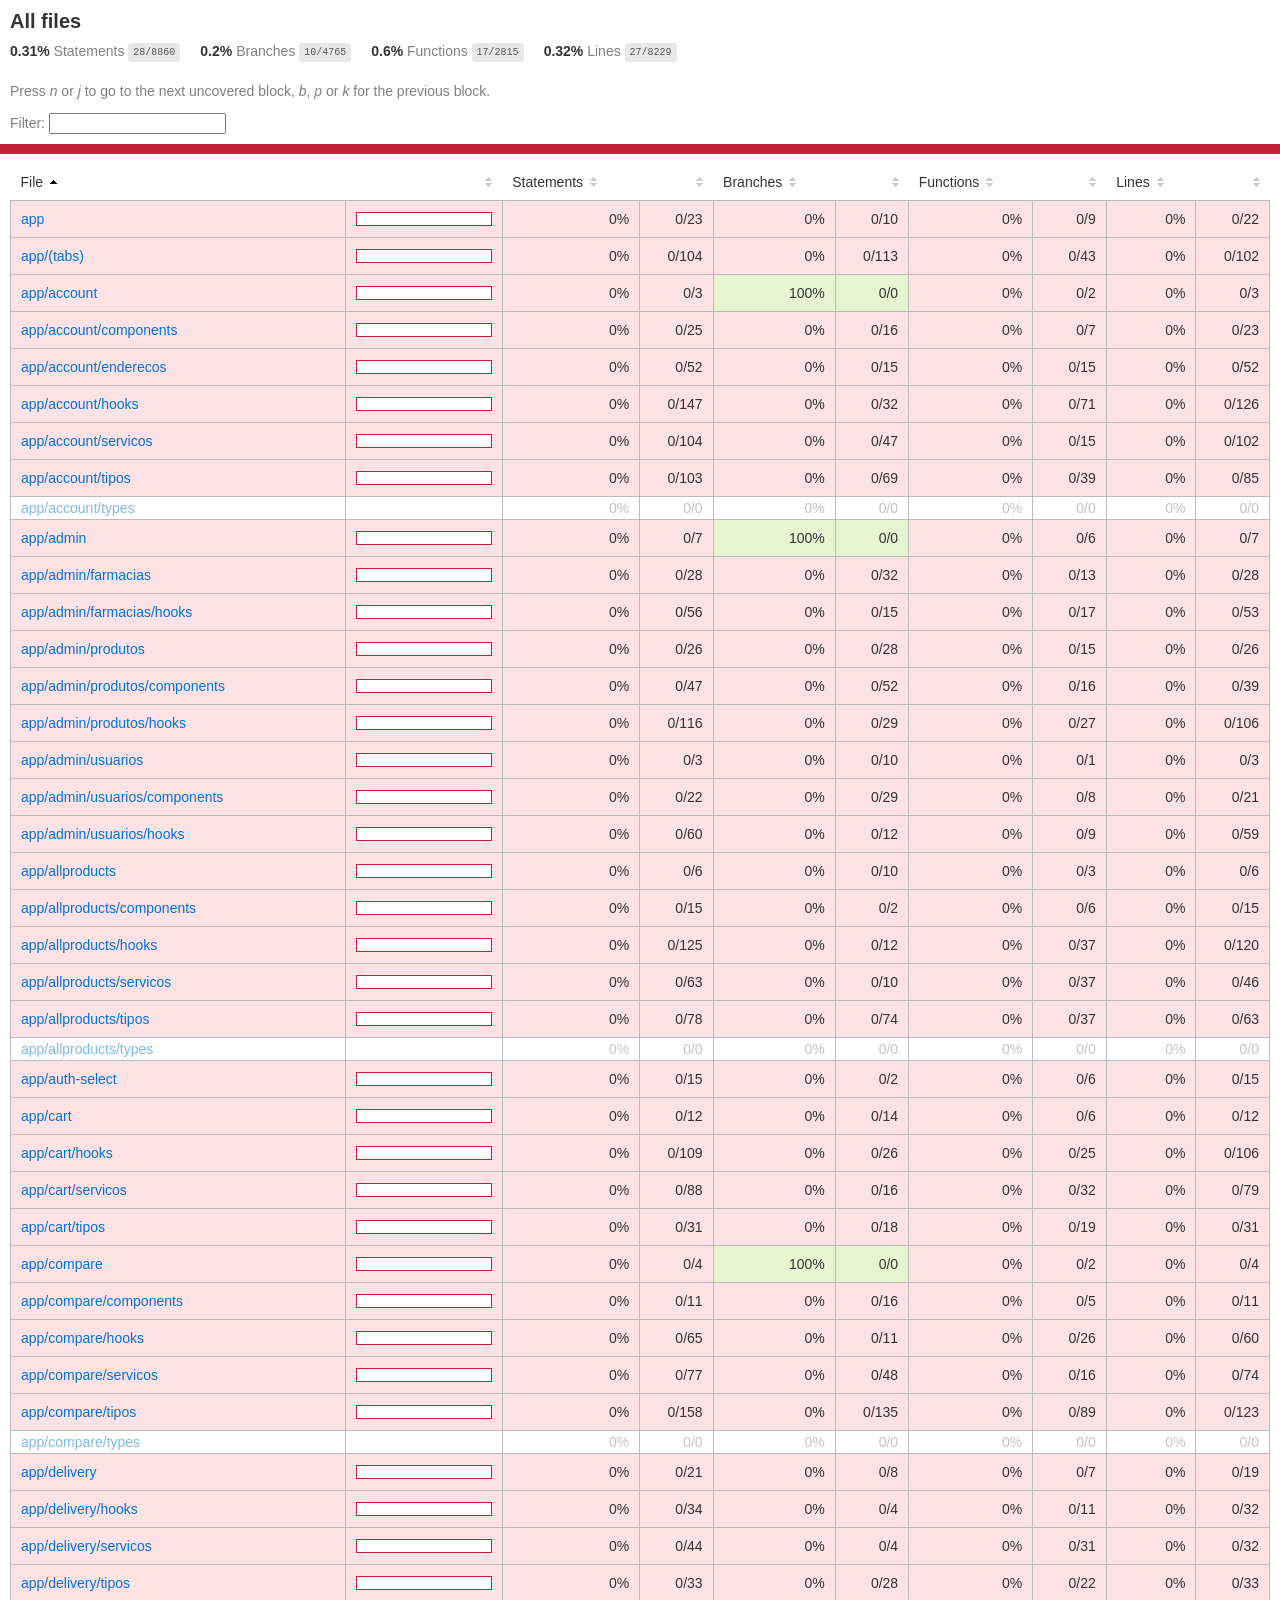
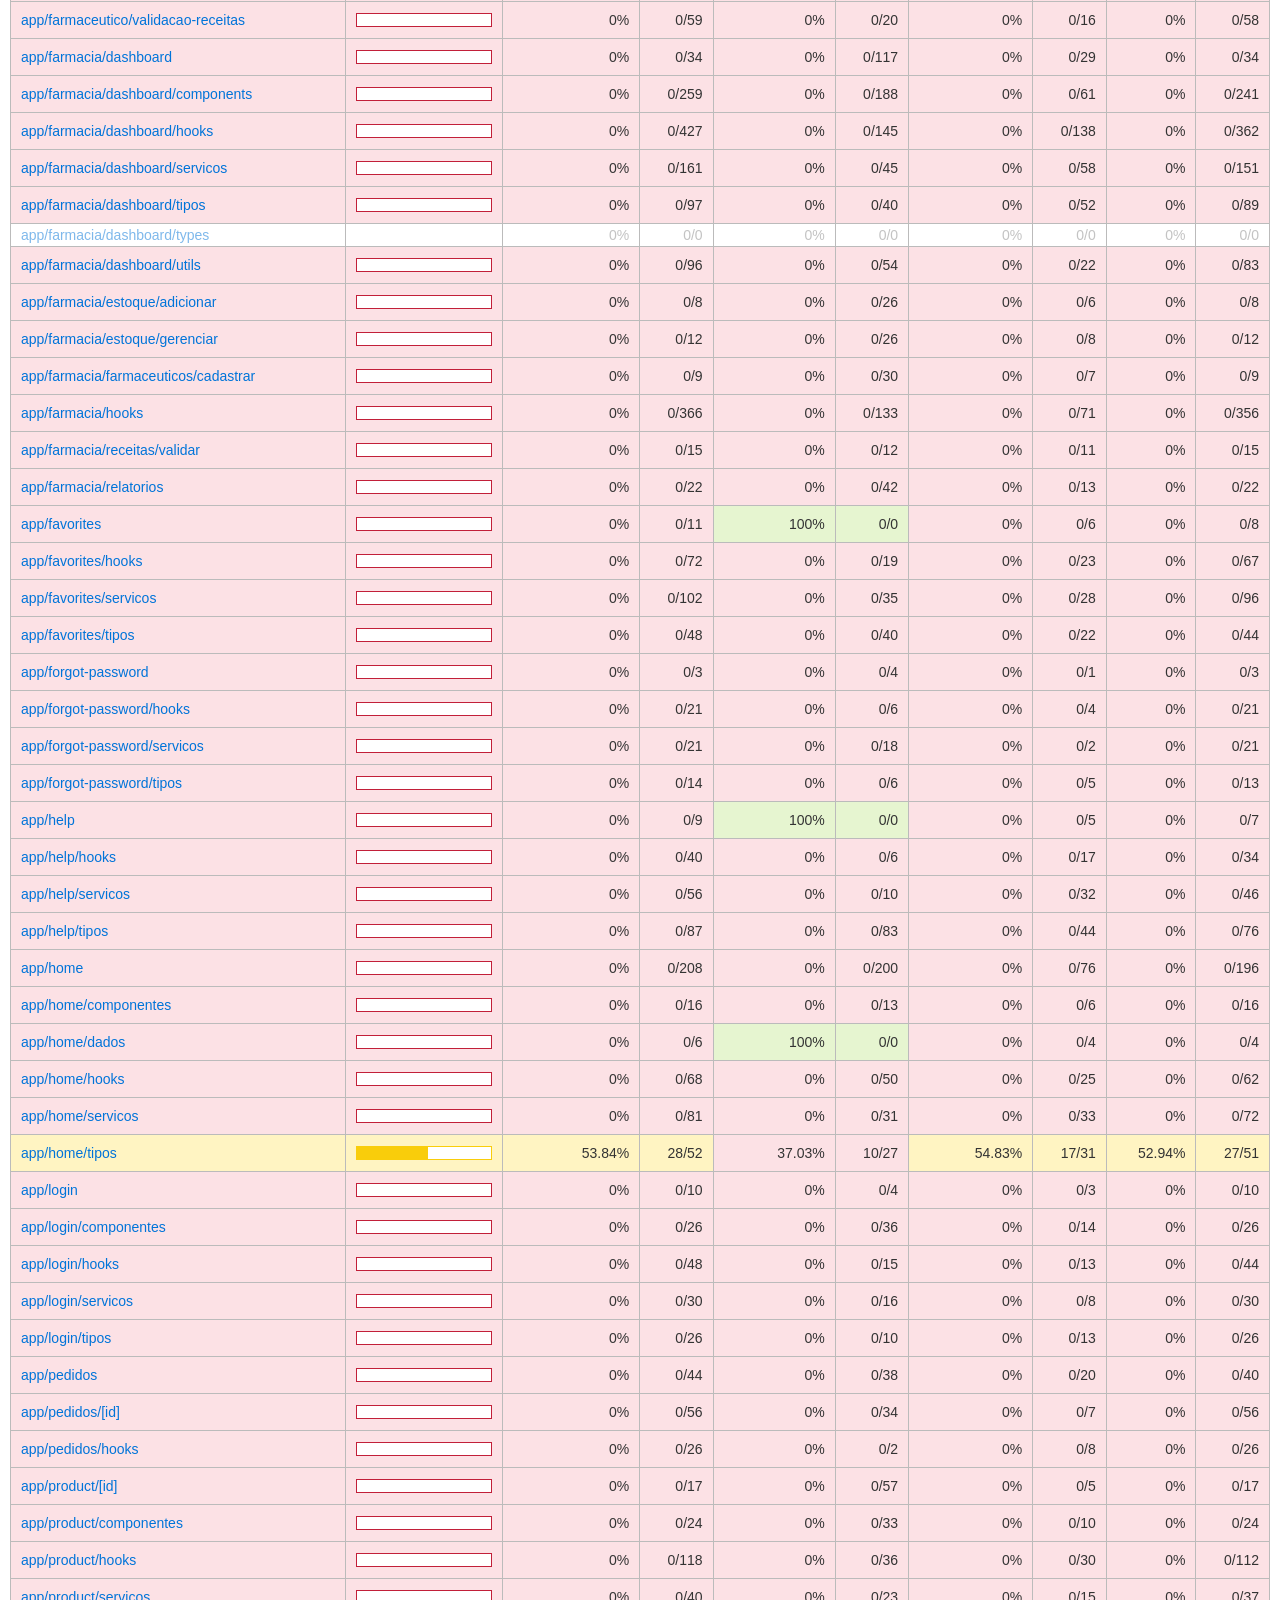
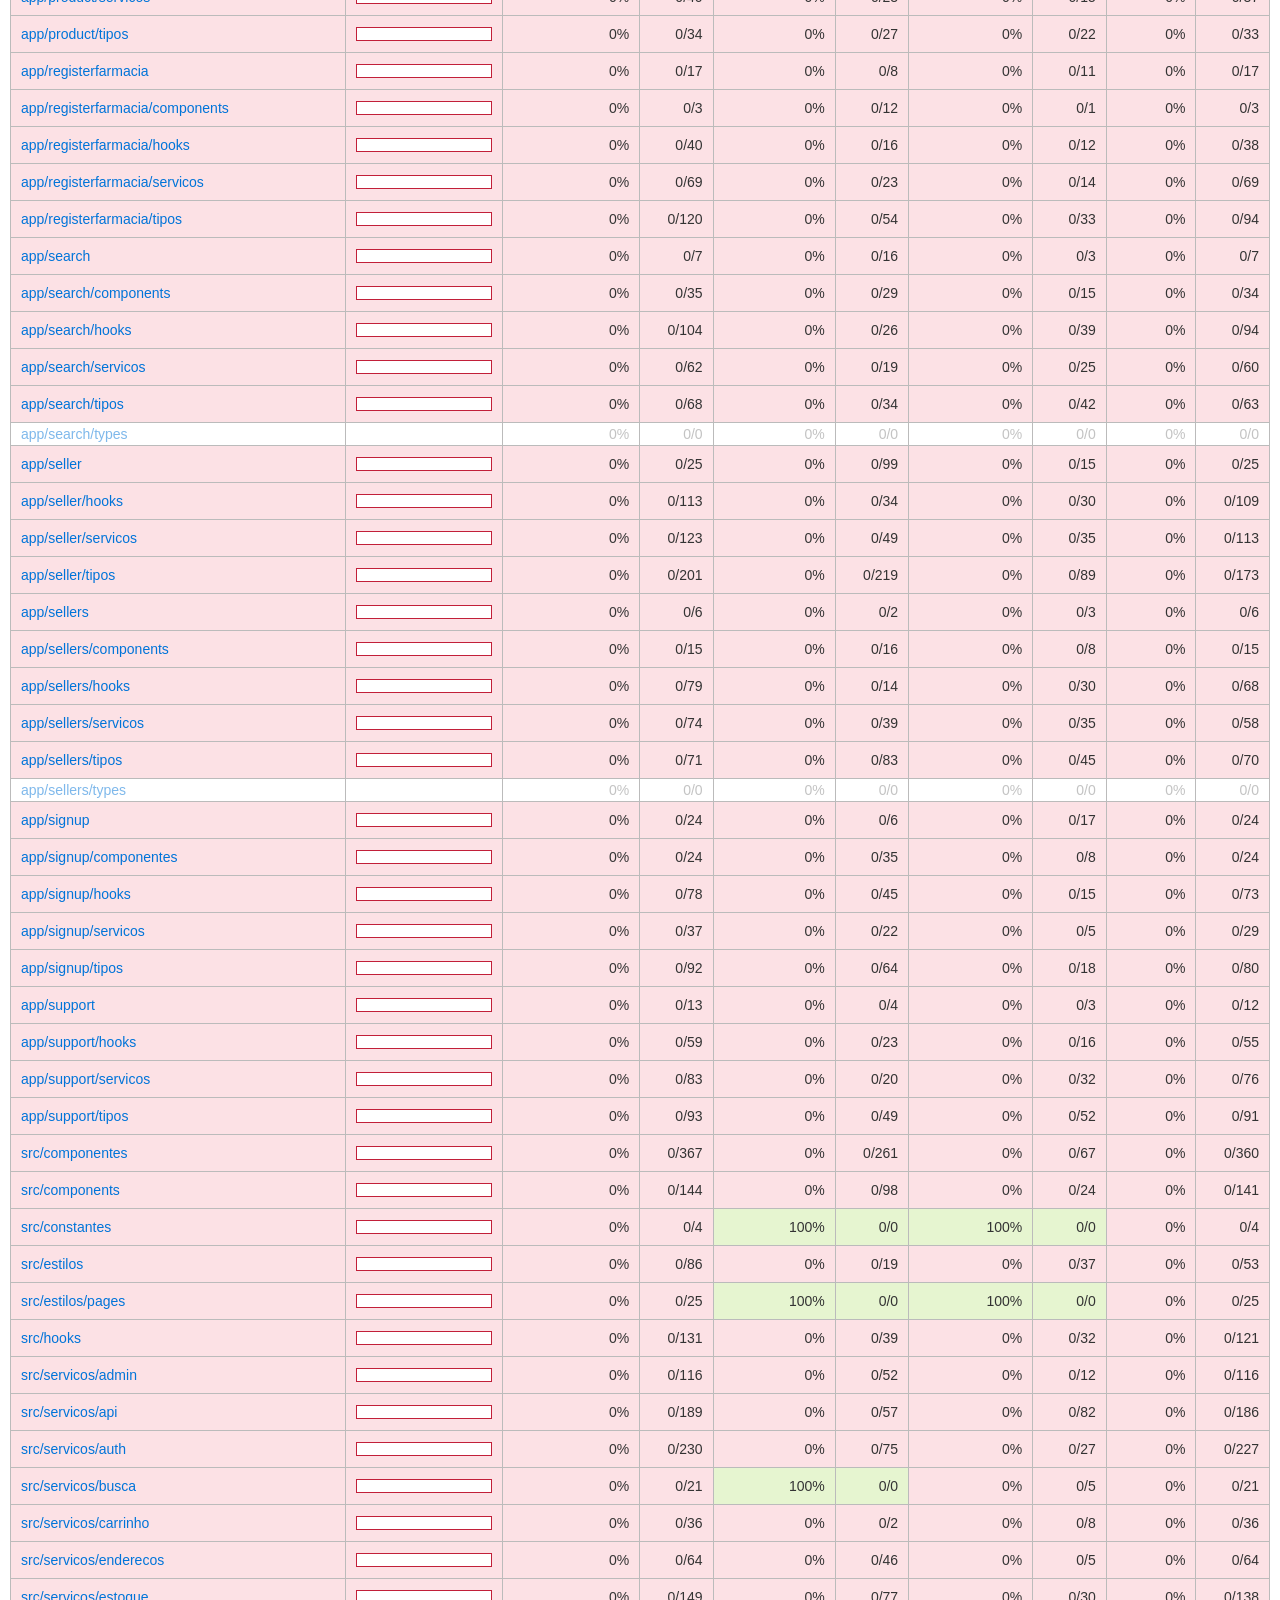
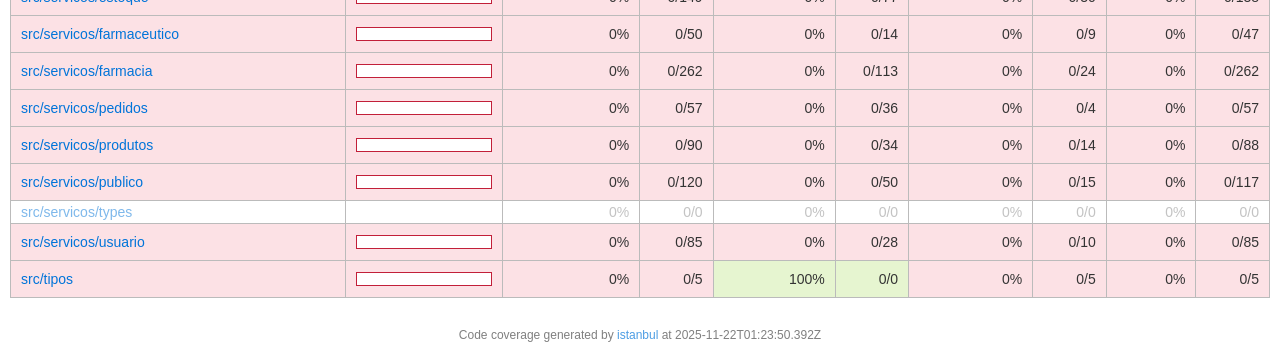
<file: farmacia/frontend/coverage/lcov-report/index.html>
<!doctype html>
<html lang="en">

<head>
    <title>Code coverage report for All files</title>
    <meta charset="utf-8" />
    <link rel="stylesheet" href="prettify.css" />
    <link rel="stylesheet" href="base.css" />
    <link rel="shortcut icon" type="image/x-icon" href="favicon.png" />
    <meta name="viewport" content="width=device-width, initial-scale=1" />
    <style type='text/css'>
        .coverage-summary .sorter {
            background-image: url(sort-arrow-sprite.png);
        }
    </style>
</head>
    
<body>
<div class='wrapper'>
    <div class='pad1'>
        <h1>All files</h1>
        <div class='clearfix'>
            
            <div class='fl pad1y space-right2'>
                <span class="strong">0.31% </span>
                <span class="quiet">Statements</span>
                <span class='fraction'>28/8860</span>
            </div>
        
            
            <div class='fl pad1y space-right2'>
                <span class="strong">0.2% </span>
                <span class="quiet">Branches</span>
                <span class='fraction'>10/4765</span>
            </div>
        
            
            <div class='fl pad1y space-right2'>
                <span class="strong">0.6% </span>
                <span class="quiet">Functions</span>
                <span class='fraction'>17/2815</span>
            </div>
        
            
            <div class='fl pad1y space-right2'>
                <span class="strong">0.32% </span>
                <span class="quiet">Lines</span>
                <span class='fraction'>27/8229</span>
            </div>
        
            
        </div>
        <p class="quiet">
            Press <em>n</em> or <em>j</em> to go to the next uncovered block, <em>b</em>, <em>p</em> or <em>k</em> for the previous block.
        </p>
        <template id="filterTemplate">
            <div class="quiet">
                Filter:
                <input type="search" id="fileSearch">
            </div>
        </template>
    </div>
    <div class='status-line low'></div>
    <div class="pad1">
<table class="coverage-summary">
<thead>
<tr>
   <th data-col="file" data-fmt="html" data-html="true" class="file">File</th>
   <th data-col="pic" data-type="number" data-fmt="html" data-html="true" class="pic"></th>
   <th data-col="statements" data-type="number" data-fmt="pct" class="pct">Statements</th>
   <th data-col="statements_raw" data-type="number" data-fmt="html" class="abs"></th>
   <th data-col="branches" data-type="number" data-fmt="pct" class="pct">Branches</th>
   <th data-col="branches_raw" data-type="number" data-fmt="html" class="abs"></th>
   <th data-col="functions" data-type="number" data-fmt="pct" class="pct">Functions</th>
   <th data-col="functions_raw" data-type="number" data-fmt="html" class="abs"></th>
   <th data-col="lines" data-type="number" data-fmt="pct" class="pct">Lines</th>
   <th data-col="lines_raw" data-type="number" data-fmt="html" class="abs"></th>
</tr>
</thead>
<tbody><tr>
	<td class="file low" data-value="app"><a href="app/index.html">app</a></td>
	<td data-value="0" class="pic low">
	<div class="chart"><div class="cover-fill" style="width: 0%"></div><div class="cover-empty" style="width: 100%"></div></div>
	</td>
	<td data-value="0" class="pct low">0%</td>
	<td data-value="23" class="abs low">0/23</td>
	<td data-value="0" class="pct low">0%</td>
	<td data-value="10" class="abs low">0/10</td>
	<td data-value="0" class="pct low">0%</td>
	<td data-value="9" class="abs low">0/9</td>
	<td data-value="0" class="pct low">0%</td>
	<td data-value="22" class="abs low">0/22</td>
	</tr>

<tr>
	<td class="file low" data-value="app/(tabs)"><a href="app/(tabs)/index.html">app/(tabs)</a></td>
	<td data-value="0" class="pic low">
	<div class="chart"><div class="cover-fill" style="width: 0%"></div><div class="cover-empty" style="width: 100%"></div></div>
	</td>
	<td data-value="0" class="pct low">0%</td>
	<td data-value="104" class="abs low">0/104</td>
	<td data-value="0" class="pct low">0%</td>
	<td data-value="113" class="abs low">0/113</td>
	<td data-value="0" class="pct low">0%</td>
	<td data-value="43" class="abs low">0/43</td>
	<td data-value="0" class="pct low">0%</td>
	<td data-value="102" class="abs low">0/102</td>
	</tr>

<tr>
	<td class="file low" data-value="app/account"><a href="app/account/index.html">app/account</a></td>
	<td data-value="0" class="pic low">
	<div class="chart"><div class="cover-fill" style="width: 0%"></div><div class="cover-empty" style="width: 100%"></div></div>
	</td>
	<td data-value="0" class="pct low">0%</td>
	<td data-value="3" class="abs low">0/3</td>
	<td data-value="100" class="pct high">100%</td>
	<td data-value="0" class="abs high">0/0</td>
	<td data-value="0" class="pct low">0%</td>
	<td data-value="2" class="abs low">0/2</td>
	<td data-value="0" class="pct low">0%</td>
	<td data-value="3" class="abs low">0/3</td>
	</tr>

<tr>
	<td class="file low" data-value="app/account/components"><a href="app/account/components/index.html">app/account/components</a></td>
	<td data-value="0" class="pic low">
	<div class="chart"><div class="cover-fill" style="width: 0%"></div><div class="cover-empty" style="width: 100%"></div></div>
	</td>
	<td data-value="0" class="pct low">0%</td>
	<td data-value="25" class="abs low">0/25</td>
	<td data-value="0" class="pct low">0%</td>
	<td data-value="16" class="abs low">0/16</td>
	<td data-value="0" class="pct low">0%</td>
	<td data-value="7" class="abs low">0/7</td>
	<td data-value="0" class="pct low">0%</td>
	<td data-value="23" class="abs low">0/23</td>
	</tr>

<tr>
	<td class="file low" data-value="app/account/enderecos"><a href="app/account/enderecos/index.html">app/account/enderecos</a></td>
	<td data-value="0" class="pic low">
	<div class="chart"><div class="cover-fill" style="width: 0%"></div><div class="cover-empty" style="width: 100%"></div></div>
	</td>
	<td data-value="0" class="pct low">0%</td>
	<td data-value="52" class="abs low">0/52</td>
	<td data-value="0" class="pct low">0%</td>
	<td data-value="15" class="abs low">0/15</td>
	<td data-value="0" class="pct low">0%</td>
	<td data-value="15" class="abs low">0/15</td>
	<td data-value="0" class="pct low">0%</td>
	<td data-value="52" class="abs low">0/52</td>
	</tr>

<tr>
	<td class="file low" data-value="app/account/hooks"><a href="app/account/hooks/index.html">app/account/hooks</a></td>
	<td data-value="0" class="pic low">
	<div class="chart"><div class="cover-fill" style="width: 0%"></div><div class="cover-empty" style="width: 100%"></div></div>
	</td>
	<td data-value="0" class="pct low">0%</td>
	<td data-value="147" class="abs low">0/147</td>
	<td data-value="0" class="pct low">0%</td>
	<td data-value="32" class="abs low">0/32</td>
	<td data-value="0" class="pct low">0%</td>
	<td data-value="71" class="abs low">0/71</td>
	<td data-value="0" class="pct low">0%</td>
	<td data-value="126" class="abs low">0/126</td>
	</tr>

<tr>
	<td class="file low" data-value="app/account/servicos"><a href="app/account/servicos/index.html">app/account/servicos</a></td>
	<td data-value="0" class="pic low">
	<div class="chart"><div class="cover-fill" style="width: 0%"></div><div class="cover-empty" style="width: 100%"></div></div>
	</td>
	<td data-value="0" class="pct low">0%</td>
	<td data-value="104" class="abs low">0/104</td>
	<td data-value="0" class="pct low">0%</td>
	<td data-value="47" class="abs low">0/47</td>
	<td data-value="0" class="pct low">0%</td>
	<td data-value="15" class="abs low">0/15</td>
	<td data-value="0" class="pct low">0%</td>
	<td data-value="102" class="abs low">0/102</td>
	</tr>

<tr>
	<td class="file low" data-value="app/account/tipos"><a href="app/account/tipos/index.html">app/account/tipos</a></td>
	<td data-value="0" class="pic low">
	<div class="chart"><div class="cover-fill" style="width: 0%"></div><div class="cover-empty" style="width: 100%"></div></div>
	</td>
	<td data-value="0" class="pct low">0%</td>
	<td data-value="103" class="abs low">0/103</td>
	<td data-value="0" class="pct low">0%</td>
	<td data-value="69" class="abs low">0/69</td>
	<td data-value="0" class="pct low">0%</td>
	<td data-value="39" class="abs low">0/39</td>
	<td data-value="0" class="pct low">0%</td>
	<td data-value="85" class="abs low">0/85</td>
	</tr>

<tr>
	<td class="file empty" data-value="app/account/types"><a href="app/account/types/index.html">app/account/types</a></td>
	<td data-value="0" class="pic empty">
	<div class="chart"><div class="cover-fill" style="width: 0%"></div><div class="cover-empty" style="width: 100%"></div></div>
	</td>
	<td data-value="0" class="pct empty">0%</td>
	<td data-value="0" class="abs empty">0/0</td>
	<td data-value="0" class="pct empty">0%</td>
	<td data-value="0" class="abs empty">0/0</td>
	<td data-value="0" class="pct empty">0%</td>
	<td data-value="0" class="abs empty">0/0</td>
	<td data-value="0" class="pct empty">0%</td>
	<td data-value="0" class="abs empty">0/0</td>
	</tr>

<tr>
	<td class="file low" data-value="app/admin"><a href="app/admin/index.html">app/admin</a></td>
	<td data-value="0" class="pic low">
	<div class="chart"><div class="cover-fill" style="width: 0%"></div><div class="cover-empty" style="width: 100%"></div></div>
	</td>
	<td data-value="0" class="pct low">0%</td>
	<td data-value="7" class="abs low">0/7</td>
	<td data-value="100" class="pct high">100%</td>
	<td data-value="0" class="abs high">0/0</td>
	<td data-value="0" class="pct low">0%</td>
	<td data-value="6" class="abs low">0/6</td>
	<td data-value="0" class="pct low">0%</td>
	<td data-value="7" class="abs low">0/7</td>
	</tr>

<tr>
	<td class="file low" data-value="app/admin/farmacias"><a href="app/admin/farmacias/index.html">app/admin/farmacias</a></td>
	<td data-value="0" class="pic low">
	<div class="chart"><div class="cover-fill" style="width: 0%"></div><div class="cover-empty" style="width: 100%"></div></div>
	</td>
	<td data-value="0" class="pct low">0%</td>
	<td data-value="28" class="abs low">0/28</td>
	<td data-value="0" class="pct low">0%</td>
	<td data-value="32" class="abs low">0/32</td>
	<td data-value="0" class="pct low">0%</td>
	<td data-value="13" class="abs low">0/13</td>
	<td data-value="0" class="pct low">0%</td>
	<td data-value="28" class="abs low">0/28</td>
	</tr>

<tr>
	<td class="file low" data-value="app/admin/farmacias/hooks"><a href="app/admin/farmacias/hooks/index.html">app/admin/farmacias/hooks</a></td>
	<td data-value="0" class="pic low">
	<div class="chart"><div class="cover-fill" style="width: 0%"></div><div class="cover-empty" style="width: 100%"></div></div>
	</td>
	<td data-value="0" class="pct low">0%</td>
	<td data-value="56" class="abs low">0/56</td>
	<td data-value="0" class="pct low">0%</td>
	<td data-value="15" class="abs low">0/15</td>
	<td data-value="0" class="pct low">0%</td>
	<td data-value="17" class="abs low">0/17</td>
	<td data-value="0" class="pct low">0%</td>
	<td data-value="53" class="abs low">0/53</td>
	</tr>

<tr>
	<td class="file low" data-value="app/admin/produtos"><a href="app/admin/produtos/index.html">app/admin/produtos</a></td>
	<td data-value="0" class="pic low">
	<div class="chart"><div class="cover-fill" style="width: 0%"></div><div class="cover-empty" style="width: 100%"></div></div>
	</td>
	<td data-value="0" class="pct low">0%</td>
	<td data-value="26" class="abs low">0/26</td>
	<td data-value="0" class="pct low">0%</td>
	<td data-value="28" class="abs low">0/28</td>
	<td data-value="0" class="pct low">0%</td>
	<td data-value="15" class="abs low">0/15</td>
	<td data-value="0" class="pct low">0%</td>
	<td data-value="26" class="abs low">0/26</td>
	</tr>

<tr>
	<td class="file low" data-value="app/admin/produtos/components"><a href="app/admin/produtos/components/index.html">app/admin/produtos/components</a></td>
	<td data-value="0" class="pic low">
	<div class="chart"><div class="cover-fill" style="width: 0%"></div><div class="cover-empty" style="width: 100%"></div></div>
	</td>
	<td data-value="0" class="pct low">0%</td>
	<td data-value="47" class="abs low">0/47</td>
	<td data-value="0" class="pct low">0%</td>
	<td data-value="52" class="abs low">0/52</td>
	<td data-value="0" class="pct low">0%</td>
	<td data-value="16" class="abs low">0/16</td>
	<td data-value="0" class="pct low">0%</td>
	<td data-value="39" class="abs low">0/39</td>
	</tr>

<tr>
	<td class="file low" data-value="app/admin/produtos/hooks"><a href="app/admin/produtos/hooks/index.html">app/admin/produtos/hooks</a></td>
	<td data-value="0" class="pic low">
	<div class="chart"><div class="cover-fill" style="width: 0%"></div><div class="cover-empty" style="width: 100%"></div></div>
	</td>
	<td data-value="0" class="pct low">0%</td>
	<td data-value="116" class="abs low">0/116</td>
	<td data-value="0" class="pct low">0%</td>
	<td data-value="29" class="abs low">0/29</td>
	<td data-value="0" class="pct low">0%</td>
	<td data-value="27" class="abs low">0/27</td>
	<td data-value="0" class="pct low">0%</td>
	<td data-value="106" class="abs low">0/106</td>
	</tr>

<tr>
	<td class="file low" data-value="app/admin/usuarios"><a href="app/admin/usuarios/index.html">app/admin/usuarios</a></td>
	<td data-value="0" class="pic low">
	<div class="chart"><div class="cover-fill" style="width: 0%"></div><div class="cover-empty" style="width: 100%"></div></div>
	</td>
	<td data-value="0" class="pct low">0%</td>
	<td data-value="3" class="abs low">0/3</td>
	<td data-value="0" class="pct low">0%</td>
	<td data-value="10" class="abs low">0/10</td>
	<td data-value="0" class="pct low">0%</td>
	<td data-value="1" class="abs low">0/1</td>
	<td data-value="0" class="pct low">0%</td>
	<td data-value="3" class="abs low">0/3</td>
	</tr>

<tr>
	<td class="file low" data-value="app/admin/usuarios/components"><a href="app/admin/usuarios/components/index.html">app/admin/usuarios/components</a></td>
	<td data-value="0" class="pic low">
	<div class="chart"><div class="cover-fill" style="width: 0%"></div><div class="cover-empty" style="width: 100%"></div></div>
	</td>
	<td data-value="0" class="pct low">0%</td>
	<td data-value="22" class="abs low">0/22</td>
	<td data-value="0" class="pct low">0%</td>
	<td data-value="29" class="abs low">0/29</td>
	<td data-value="0" class="pct low">0%</td>
	<td data-value="8" class="abs low">0/8</td>
	<td data-value="0" class="pct low">0%</td>
	<td data-value="21" class="abs low">0/21</td>
	</tr>

<tr>
	<td class="file low" data-value="app/admin/usuarios/hooks"><a href="app/admin/usuarios/hooks/index.html">app/admin/usuarios/hooks</a></td>
	<td data-value="0" class="pic low">
	<div class="chart"><div class="cover-fill" style="width: 0%"></div><div class="cover-empty" style="width: 100%"></div></div>
	</td>
	<td data-value="0" class="pct low">0%</td>
	<td data-value="60" class="abs low">0/60</td>
	<td data-value="0" class="pct low">0%</td>
	<td data-value="12" class="abs low">0/12</td>
	<td data-value="0" class="pct low">0%</td>
	<td data-value="9" class="abs low">0/9</td>
	<td data-value="0" class="pct low">0%</td>
	<td data-value="59" class="abs low">0/59</td>
	</tr>

<tr>
	<td class="file low" data-value="app/allproducts"><a href="app/allproducts/index.html">app/allproducts</a></td>
	<td data-value="0" class="pic low">
	<div class="chart"><div class="cover-fill" style="width: 0%"></div><div class="cover-empty" style="width: 100%"></div></div>
	</td>
	<td data-value="0" class="pct low">0%</td>
	<td data-value="6" class="abs low">0/6</td>
	<td data-value="0" class="pct low">0%</td>
	<td data-value="10" class="abs low">0/10</td>
	<td data-value="0" class="pct low">0%</td>
	<td data-value="3" class="abs low">0/3</td>
	<td data-value="0" class="pct low">0%</td>
	<td data-value="6" class="abs low">0/6</td>
	</tr>

<tr>
	<td class="file low" data-value="app/allproducts/components"><a href="app/allproducts/components/index.html">app/allproducts/components</a></td>
	<td data-value="0" class="pic low">
	<div class="chart"><div class="cover-fill" style="width: 0%"></div><div class="cover-empty" style="width: 100%"></div></div>
	</td>
	<td data-value="0" class="pct low">0%</td>
	<td data-value="15" class="abs low">0/15</td>
	<td data-value="0" class="pct low">0%</td>
	<td data-value="2" class="abs low">0/2</td>
	<td data-value="0" class="pct low">0%</td>
	<td data-value="6" class="abs low">0/6</td>
	<td data-value="0" class="pct low">0%</td>
	<td data-value="15" class="abs low">0/15</td>
	</tr>

<tr>
	<td class="file low" data-value="app/allproducts/hooks"><a href="app/allproducts/hooks/index.html">app/allproducts/hooks</a></td>
	<td data-value="0" class="pic low">
	<div class="chart"><div class="cover-fill" style="width: 0%"></div><div class="cover-empty" style="width: 100%"></div></div>
	</td>
	<td data-value="0" class="pct low">0%</td>
	<td data-value="125" class="abs low">0/125</td>
	<td data-value="0" class="pct low">0%</td>
	<td data-value="12" class="abs low">0/12</td>
	<td data-value="0" class="pct low">0%</td>
	<td data-value="37" class="abs low">0/37</td>
	<td data-value="0" class="pct low">0%</td>
	<td data-value="120" class="abs low">0/120</td>
	</tr>

<tr>
	<td class="file low" data-value="app/allproducts/servicos"><a href="app/allproducts/servicos/index.html">app/allproducts/servicos</a></td>
	<td data-value="0" class="pic low">
	<div class="chart"><div class="cover-fill" style="width: 0%"></div><div class="cover-empty" style="width: 100%"></div></div>
	</td>
	<td data-value="0" class="pct low">0%</td>
	<td data-value="63" class="abs low">0/63</td>
	<td data-value="0" class="pct low">0%</td>
	<td data-value="10" class="abs low">0/10</td>
	<td data-value="0" class="pct low">0%</td>
	<td data-value="37" class="abs low">0/37</td>
	<td data-value="0" class="pct low">0%</td>
	<td data-value="46" class="abs low">0/46</td>
	</tr>

<tr>
	<td class="file low" data-value="app/allproducts/tipos"><a href="app/allproducts/tipos/index.html">app/allproducts/tipos</a></td>
	<td data-value="0" class="pic low">
	<div class="chart"><div class="cover-fill" style="width: 0%"></div><div class="cover-empty" style="width: 100%"></div></div>
	</td>
	<td data-value="0" class="pct low">0%</td>
	<td data-value="78" class="abs low">0/78</td>
	<td data-value="0" class="pct low">0%</td>
	<td data-value="74" class="abs low">0/74</td>
	<td data-value="0" class="pct low">0%</td>
	<td data-value="37" class="abs low">0/37</td>
	<td data-value="0" class="pct low">0%</td>
	<td data-value="63" class="abs low">0/63</td>
	</tr>

<tr>
	<td class="file empty" data-value="app/allproducts/types"><a href="app/allproducts/types/index.html">app/allproducts/types</a></td>
	<td data-value="0" class="pic empty">
	<div class="chart"><div class="cover-fill" style="width: 0%"></div><div class="cover-empty" style="width: 100%"></div></div>
	</td>
	<td data-value="0" class="pct empty">0%</td>
	<td data-value="0" class="abs empty">0/0</td>
	<td data-value="0" class="pct empty">0%</td>
	<td data-value="0" class="abs empty">0/0</td>
	<td data-value="0" class="pct empty">0%</td>
	<td data-value="0" class="abs empty">0/0</td>
	<td data-value="0" class="pct empty">0%</td>
	<td data-value="0" class="abs empty">0/0</td>
	</tr>

<tr>
	<td class="file low" data-value="app/auth-select"><a href="app/auth-select/index.html">app/auth-select</a></td>
	<td data-value="0" class="pic low">
	<div class="chart"><div class="cover-fill" style="width: 0%"></div><div class="cover-empty" style="width: 100%"></div></div>
	</td>
	<td data-value="0" class="pct low">0%</td>
	<td data-value="15" class="abs low">0/15</td>
	<td data-value="0" class="pct low">0%</td>
	<td data-value="2" class="abs low">0/2</td>
	<td data-value="0" class="pct low">0%</td>
	<td data-value="6" class="abs low">0/6</td>
	<td data-value="0" class="pct low">0%</td>
	<td data-value="15" class="abs low">0/15</td>
	</tr>

<tr>
	<td class="file low" data-value="app/cart"><a href="app/cart/index.html">app/cart</a></td>
	<td data-value="0" class="pic low">
	<div class="chart"><div class="cover-fill" style="width: 0%"></div><div class="cover-empty" style="width: 100%"></div></div>
	</td>
	<td data-value="0" class="pct low">0%</td>
	<td data-value="12" class="abs low">0/12</td>
	<td data-value="0" class="pct low">0%</td>
	<td data-value="14" class="abs low">0/14</td>
	<td data-value="0" class="pct low">0%</td>
	<td data-value="6" class="abs low">0/6</td>
	<td data-value="0" class="pct low">0%</td>
	<td data-value="12" class="abs low">0/12</td>
	</tr>

<tr>
	<td class="file low" data-value="app/cart/hooks"><a href="app/cart/hooks/index.html">app/cart/hooks</a></td>
	<td data-value="0" class="pic low">
	<div class="chart"><div class="cover-fill" style="width: 0%"></div><div class="cover-empty" style="width: 100%"></div></div>
	</td>
	<td data-value="0" class="pct low">0%</td>
	<td data-value="109" class="abs low">0/109</td>
	<td data-value="0" class="pct low">0%</td>
	<td data-value="26" class="abs low">0/26</td>
	<td data-value="0" class="pct low">0%</td>
	<td data-value="25" class="abs low">0/25</td>
	<td data-value="0" class="pct low">0%</td>
	<td data-value="106" class="abs low">0/106</td>
	</tr>

<tr>
	<td class="file low" data-value="app/cart/servicos"><a href="app/cart/servicos/index.html">app/cart/servicos</a></td>
	<td data-value="0" class="pic low">
	<div class="chart"><div class="cover-fill" style="width: 0%"></div><div class="cover-empty" style="width: 100%"></div></div>
	</td>
	<td data-value="0" class="pct low">0%</td>
	<td data-value="88" class="abs low">0/88</td>
	<td data-value="0" class="pct low">0%</td>
	<td data-value="16" class="abs low">0/16</td>
	<td data-value="0" class="pct low">0%</td>
	<td data-value="32" class="abs low">0/32</td>
	<td data-value="0" class="pct low">0%</td>
	<td data-value="79" class="abs low">0/79</td>
	</tr>

<tr>
	<td class="file low" data-value="app/cart/tipos"><a href="app/cart/tipos/index.html">app/cart/tipos</a></td>
	<td data-value="0" class="pic low">
	<div class="chart"><div class="cover-fill" style="width: 0%"></div><div class="cover-empty" style="width: 100%"></div></div>
	</td>
	<td data-value="0" class="pct low">0%</td>
	<td data-value="31" class="abs low">0/31</td>
	<td data-value="0" class="pct low">0%</td>
	<td data-value="18" class="abs low">0/18</td>
	<td data-value="0" class="pct low">0%</td>
	<td data-value="19" class="abs low">0/19</td>
	<td data-value="0" class="pct low">0%</td>
	<td data-value="31" class="abs low">0/31</td>
	</tr>

<tr>
	<td class="file low" data-value="app/compare"><a href="app/compare/index.html">app/compare</a></td>
	<td data-value="0" class="pic low">
	<div class="chart"><div class="cover-fill" style="width: 0%"></div><div class="cover-empty" style="width: 100%"></div></div>
	</td>
	<td data-value="0" class="pct low">0%</td>
	<td data-value="4" class="abs low">0/4</td>
	<td data-value="100" class="pct high">100%</td>
	<td data-value="0" class="abs high">0/0</td>
	<td data-value="0" class="pct low">0%</td>
	<td data-value="2" class="abs low">0/2</td>
	<td data-value="0" class="pct low">0%</td>
	<td data-value="4" class="abs low">0/4</td>
	</tr>

<tr>
	<td class="file low" data-value="app/compare/components"><a href="app/compare/components/index.html">app/compare/components</a></td>
	<td data-value="0" class="pic low">
	<div class="chart"><div class="cover-fill" style="width: 0%"></div><div class="cover-empty" style="width: 100%"></div></div>
	</td>
	<td data-value="0" class="pct low">0%</td>
	<td data-value="11" class="abs low">0/11</td>
	<td data-value="0" class="pct low">0%</td>
	<td data-value="16" class="abs low">0/16</td>
	<td data-value="0" class="pct low">0%</td>
	<td data-value="5" class="abs low">0/5</td>
	<td data-value="0" class="pct low">0%</td>
	<td data-value="11" class="abs low">0/11</td>
	</tr>

<tr>
	<td class="file low" data-value="app/compare/hooks"><a href="app/compare/hooks/index.html">app/compare/hooks</a></td>
	<td data-value="0" class="pic low">
	<div class="chart"><div class="cover-fill" style="width: 0%"></div><div class="cover-empty" style="width: 100%"></div></div>
	</td>
	<td data-value="0" class="pct low">0%</td>
	<td data-value="65" class="abs low">0/65</td>
	<td data-value="0" class="pct low">0%</td>
	<td data-value="11" class="abs low">0/11</td>
	<td data-value="0" class="pct low">0%</td>
	<td data-value="26" class="abs low">0/26</td>
	<td data-value="0" class="pct low">0%</td>
	<td data-value="60" class="abs low">0/60</td>
	</tr>

<tr>
	<td class="file low" data-value="app/compare/servicos"><a href="app/compare/servicos/index.html">app/compare/servicos</a></td>
	<td data-value="0" class="pic low">
	<div class="chart"><div class="cover-fill" style="width: 0%"></div><div class="cover-empty" style="width: 100%"></div></div>
	</td>
	<td data-value="0" class="pct low">0%</td>
	<td data-value="77" class="abs low">0/77</td>
	<td data-value="0" class="pct low">0%</td>
	<td data-value="48" class="abs low">0/48</td>
	<td data-value="0" class="pct low">0%</td>
	<td data-value="16" class="abs low">0/16</td>
	<td data-value="0" class="pct low">0%</td>
	<td data-value="74" class="abs low">0/74</td>
	</tr>

<tr>
	<td class="file low" data-value="app/compare/tipos"><a href="app/compare/tipos/index.html">app/compare/tipos</a></td>
	<td data-value="0" class="pic low">
	<div class="chart"><div class="cover-fill" style="width: 0%"></div><div class="cover-empty" style="width: 100%"></div></div>
	</td>
	<td data-value="0" class="pct low">0%</td>
	<td data-value="158" class="abs low">0/158</td>
	<td data-value="0" class="pct low">0%</td>
	<td data-value="135" class="abs low">0/135</td>
	<td data-value="0" class="pct low">0%</td>
	<td data-value="89" class="abs low">0/89</td>
	<td data-value="0" class="pct low">0%</td>
	<td data-value="123" class="abs low">0/123</td>
	</tr>

<tr>
	<td class="file empty" data-value="app/compare/types"><a href="app/compare/types/index.html">app/compare/types</a></td>
	<td data-value="0" class="pic empty">
	<div class="chart"><div class="cover-fill" style="width: 0%"></div><div class="cover-empty" style="width: 100%"></div></div>
	</td>
	<td data-value="0" class="pct empty">0%</td>
	<td data-value="0" class="abs empty">0/0</td>
	<td data-value="0" class="pct empty">0%</td>
	<td data-value="0" class="abs empty">0/0</td>
	<td data-value="0" class="pct empty">0%</td>
	<td data-value="0" class="abs empty">0/0</td>
	<td data-value="0" class="pct empty">0%</td>
	<td data-value="0" class="abs empty">0/0</td>
	</tr>

<tr>
	<td class="file low" data-value="app/delivery"><a href="app/delivery/index.html">app/delivery</a></td>
	<td data-value="0" class="pic low">
	<div class="chart"><div class="cover-fill" style="width: 0%"></div><div class="cover-empty" style="width: 100%"></div></div>
	</td>
	<td data-value="0" class="pct low">0%</td>
	<td data-value="21" class="abs low">0/21</td>
	<td data-value="0" class="pct low">0%</td>
	<td data-value="8" class="abs low">0/8</td>
	<td data-value="0" class="pct low">0%</td>
	<td data-value="7" class="abs low">0/7</td>
	<td data-value="0" class="pct low">0%</td>
	<td data-value="19" class="abs low">0/19</td>
	</tr>

<tr>
	<td class="file low" data-value="app/delivery/hooks"><a href="app/delivery/hooks/index.html">app/delivery/hooks</a></td>
	<td data-value="0" class="pic low">
	<div class="chart"><div class="cover-fill" style="width: 0%"></div><div class="cover-empty" style="width: 100%"></div></div>
	</td>
	<td data-value="0" class="pct low">0%</td>
	<td data-value="34" class="abs low">0/34</td>
	<td data-value="0" class="pct low">0%</td>
	<td data-value="4" class="abs low">0/4</td>
	<td data-value="0" class="pct low">0%</td>
	<td data-value="11" class="abs low">0/11</td>
	<td data-value="0" class="pct low">0%</td>
	<td data-value="32" class="abs low">0/32</td>
	</tr>

<tr>
	<td class="file low" data-value="app/delivery/servicos"><a href="app/delivery/servicos/index.html">app/delivery/servicos</a></td>
	<td data-value="0" class="pic low">
	<div class="chart"><div class="cover-fill" style="width: 0%"></div><div class="cover-empty" style="width: 100%"></div></div>
	</td>
	<td data-value="0" class="pct low">0%</td>
	<td data-value="44" class="abs low">0/44</td>
	<td data-value="0" class="pct low">0%</td>
	<td data-value="4" class="abs low">0/4</td>
	<td data-value="0" class="pct low">0%</td>
	<td data-value="31" class="abs low">0/31</td>
	<td data-value="0" class="pct low">0%</td>
	<td data-value="32" class="abs low">0/32</td>
	</tr>

<tr>
	<td class="file low" data-value="app/delivery/tipos"><a href="app/delivery/tipos/index.html">app/delivery/tipos</a></td>
	<td data-value="0" class="pic low">
	<div class="chart"><div class="cover-fill" style="width: 0%"></div><div class="cover-empty" style="width: 100%"></div></div>
	</td>
	<td data-value="0" class="pct low">0%</td>
	<td data-value="33" class="abs low">0/33</td>
	<td data-value="0" class="pct low">0%</td>
	<td data-value="28" class="abs low">0/28</td>
	<td data-value="0" class="pct low">0%</td>
	<td data-value="22" class="abs low">0/22</td>
	<td data-value="0" class="pct low">0%</td>
	<td data-value="33" class="abs low">0/33</td>
	</tr>

<tr>
	<td class="file low" data-value="app/farmaceutico/validacao-receitas"><a href="app/farmaceutico/validacao-receitas/index.html">app/farmaceutico/validacao-receitas</a></td>
	<td data-value="0" class="pic low">
	<div class="chart"><div class="cover-fill" style="width: 0%"></div><div class="cover-empty" style="width: 100%"></div></div>
	</td>
	<td data-value="0" class="pct low">0%</td>
	<td data-value="59" class="abs low">0/59</td>
	<td data-value="0" class="pct low">0%</td>
	<td data-value="20" class="abs low">0/20</td>
	<td data-value="0" class="pct low">0%</td>
	<td data-value="16" class="abs low">0/16</td>
	<td data-value="0" class="pct low">0%</td>
	<td data-value="58" class="abs low">0/58</td>
	</tr>

<tr>
	<td class="file low" data-value="app/farmacia/dashboard"><a href="app/farmacia/dashboard/index.html">app/farmacia/dashboard</a></td>
	<td data-value="0" class="pic low">
	<div class="chart"><div class="cover-fill" style="width: 0%"></div><div class="cover-empty" style="width: 100%"></div></div>
	</td>
	<td data-value="0" class="pct low">0%</td>
	<td data-value="34" class="abs low">0/34</td>
	<td data-value="0" class="pct low">0%</td>
	<td data-value="117" class="abs low">0/117</td>
	<td data-value="0" class="pct low">0%</td>
	<td data-value="29" class="abs low">0/29</td>
	<td data-value="0" class="pct low">0%</td>
	<td data-value="34" class="abs low">0/34</td>
	</tr>

<tr>
	<td class="file low" data-value="app/farmacia/dashboard/components"><a href="app/farmacia/dashboard/components/index.html">app/farmacia/dashboard/components</a></td>
	<td data-value="0" class="pic low">
	<div class="chart"><div class="cover-fill" style="width: 0%"></div><div class="cover-empty" style="width: 100%"></div></div>
	</td>
	<td data-value="0" class="pct low">0%</td>
	<td data-value="259" class="abs low">0/259</td>
	<td data-value="0" class="pct low">0%</td>
	<td data-value="188" class="abs low">0/188</td>
	<td data-value="0" class="pct low">0%</td>
	<td data-value="61" class="abs low">0/61</td>
	<td data-value="0" class="pct low">0%</td>
	<td data-value="241" class="abs low">0/241</td>
	</tr>

<tr>
	<td class="file low" data-value="app/farmacia/dashboard/hooks"><a href="app/farmacia/dashboard/hooks/index.html">app/farmacia/dashboard/hooks</a></td>
	<td data-value="0" class="pic low">
	<div class="chart"><div class="cover-fill" style="width: 0%"></div><div class="cover-empty" style="width: 100%"></div></div>
	</td>
	<td data-value="0" class="pct low">0%</td>
	<td data-value="427" class="abs low">0/427</td>
	<td data-value="0" class="pct low">0%</td>
	<td data-value="145" class="abs low">0/145</td>
	<td data-value="0" class="pct low">0%</td>
	<td data-value="138" class="abs low">0/138</td>
	<td data-value="0" class="pct low">0%</td>
	<td data-value="362" class="abs low">0/362</td>
	</tr>

<tr>
	<td class="file low" data-value="app/farmacia/dashboard/servicos"><a href="app/farmacia/dashboard/servicos/index.html">app/farmacia/dashboard/servicos</a></td>
	<td data-value="0" class="pic low">
	<div class="chart"><div class="cover-fill" style="width: 0%"></div><div class="cover-empty" style="width: 100%"></div></div>
	</td>
	<td data-value="0" class="pct low">0%</td>
	<td data-value="161" class="abs low">0/161</td>
	<td data-value="0" class="pct low">0%</td>
	<td data-value="45" class="abs low">0/45</td>
	<td data-value="0" class="pct low">0%</td>
	<td data-value="58" class="abs low">0/58</td>
	<td data-value="0" class="pct low">0%</td>
	<td data-value="151" class="abs low">0/151</td>
	</tr>

<tr>
	<td class="file low" data-value="app/farmacia/dashboard/tipos"><a href="app/farmacia/dashboard/tipos/index.html">app/farmacia/dashboard/tipos</a></td>
	<td data-value="0" class="pic low">
	<div class="chart"><div class="cover-fill" style="width: 0%"></div><div class="cover-empty" style="width: 100%"></div></div>
	</td>
	<td data-value="0" class="pct low">0%</td>
	<td data-value="97" class="abs low">0/97</td>
	<td data-value="0" class="pct low">0%</td>
	<td data-value="40" class="abs low">0/40</td>
	<td data-value="0" class="pct low">0%</td>
	<td data-value="52" class="abs low">0/52</td>
	<td data-value="0" class="pct low">0%</td>
	<td data-value="89" class="abs low">0/89</td>
	</tr>

<tr>
	<td class="file empty" data-value="app/farmacia/dashboard/types"><a href="app/farmacia/dashboard/types/index.html">app/farmacia/dashboard/types</a></td>
	<td data-value="0" class="pic empty">
	<div class="chart"><div class="cover-fill" style="width: 0%"></div><div class="cover-empty" style="width: 100%"></div></div>
	</td>
	<td data-value="0" class="pct empty">0%</td>
	<td data-value="0" class="abs empty">0/0</td>
	<td data-value="0" class="pct empty">0%</td>
	<td data-value="0" class="abs empty">0/0</td>
	<td data-value="0" class="pct empty">0%</td>
	<td data-value="0" class="abs empty">0/0</td>
	<td data-value="0" class="pct empty">0%</td>
	<td data-value="0" class="abs empty">0/0</td>
	</tr>

<tr>
	<td class="file low" data-value="app/farmacia/dashboard/utils"><a href="app/farmacia/dashboard/utils/index.html">app/farmacia/dashboard/utils</a></td>
	<td data-value="0" class="pic low">
	<div class="chart"><div class="cover-fill" style="width: 0%"></div><div class="cover-empty" style="width: 100%"></div></div>
	</td>
	<td data-value="0" class="pct low">0%</td>
	<td data-value="96" class="abs low">0/96</td>
	<td data-value="0" class="pct low">0%</td>
	<td data-value="54" class="abs low">0/54</td>
	<td data-value="0" class="pct low">0%</td>
	<td data-value="22" class="abs low">0/22</td>
	<td data-value="0" class="pct low">0%</td>
	<td data-value="83" class="abs low">0/83</td>
	</tr>

<tr>
	<td class="file low" data-value="app/farmacia/estoque/adicionar"><a href="app/farmacia/estoque/adicionar/index.html">app/farmacia/estoque/adicionar</a></td>
	<td data-value="0" class="pic low">
	<div class="chart"><div class="cover-fill" style="width: 0%"></div><div class="cover-empty" style="width: 100%"></div></div>
	</td>
	<td data-value="0" class="pct low">0%</td>
	<td data-value="8" class="abs low">0/8</td>
	<td data-value="0" class="pct low">0%</td>
	<td data-value="26" class="abs low">0/26</td>
	<td data-value="0" class="pct low">0%</td>
	<td data-value="6" class="abs low">0/6</td>
	<td data-value="0" class="pct low">0%</td>
	<td data-value="8" class="abs low">0/8</td>
	</tr>

<tr>
	<td class="file low" data-value="app/farmacia/estoque/gerenciar"><a href="app/farmacia/estoque/gerenciar/index.html">app/farmacia/estoque/gerenciar</a></td>
	<td data-value="0" class="pic low">
	<div class="chart"><div class="cover-fill" style="width: 0%"></div><div class="cover-empty" style="width: 100%"></div></div>
	</td>
	<td data-value="0" class="pct low">0%</td>
	<td data-value="12" class="abs low">0/12</td>
	<td data-value="0" class="pct low">0%</td>
	<td data-value="26" class="abs low">0/26</td>
	<td data-value="0" class="pct low">0%</td>
	<td data-value="8" class="abs low">0/8</td>
	<td data-value="0" class="pct low">0%</td>
	<td data-value="12" class="abs low">0/12</td>
	</tr>

<tr>
	<td class="file low" data-value="app/farmacia/farmaceuticos/cadastrar"><a href="app/farmacia/farmaceuticos/cadastrar/index.html">app/farmacia/farmaceuticos/cadastrar</a></td>
	<td data-value="0" class="pic low">
	<div class="chart"><div class="cover-fill" style="width: 0%"></div><div class="cover-empty" style="width: 100%"></div></div>
	</td>
	<td data-value="0" class="pct low">0%</td>
	<td data-value="9" class="abs low">0/9</td>
	<td data-value="0" class="pct low">0%</td>
	<td data-value="30" class="abs low">0/30</td>
	<td data-value="0" class="pct low">0%</td>
	<td data-value="7" class="abs low">0/7</td>
	<td data-value="0" class="pct low">0%</td>
	<td data-value="9" class="abs low">0/9</td>
	</tr>

<tr>
	<td class="file low" data-value="app/farmacia/hooks"><a href="app/farmacia/hooks/index.html">app/farmacia/hooks</a></td>
	<td data-value="0" class="pic low">
	<div class="chart"><div class="cover-fill" style="width: 0%"></div><div class="cover-empty" style="width: 100%"></div></div>
	</td>
	<td data-value="0" class="pct low">0%</td>
	<td data-value="366" class="abs low">0/366</td>
	<td data-value="0" class="pct low">0%</td>
	<td data-value="133" class="abs low">0/133</td>
	<td data-value="0" class="pct low">0%</td>
	<td data-value="71" class="abs low">0/71</td>
	<td data-value="0" class="pct low">0%</td>
	<td data-value="356" class="abs low">0/356</td>
	</tr>

<tr>
	<td class="file low" data-value="app/farmacia/receitas/validar"><a href="app/farmacia/receitas/validar/index.html">app/farmacia/receitas/validar</a></td>
	<td data-value="0" class="pic low">
	<div class="chart"><div class="cover-fill" style="width: 0%"></div><div class="cover-empty" style="width: 100%"></div></div>
	</td>
	<td data-value="0" class="pct low">0%</td>
	<td data-value="15" class="abs low">0/15</td>
	<td data-value="0" class="pct low">0%</td>
	<td data-value="12" class="abs low">0/12</td>
	<td data-value="0" class="pct low">0%</td>
	<td data-value="11" class="abs low">0/11</td>
	<td data-value="0" class="pct low">0%</td>
	<td data-value="15" class="abs low">0/15</td>
	</tr>

<tr>
	<td class="file low" data-value="app/farmacia/relatorios"><a href="app/farmacia/relatorios/index.html">app/farmacia/relatorios</a></td>
	<td data-value="0" class="pic low">
	<div class="chart"><div class="cover-fill" style="width: 0%"></div><div class="cover-empty" style="width: 100%"></div></div>
	</td>
	<td data-value="0" class="pct low">0%</td>
	<td data-value="22" class="abs low">0/22</td>
	<td data-value="0" class="pct low">0%</td>
	<td data-value="42" class="abs low">0/42</td>
	<td data-value="0" class="pct low">0%</td>
	<td data-value="13" class="abs low">0/13</td>
	<td data-value="0" class="pct low">0%</td>
	<td data-value="22" class="abs low">0/22</td>
	</tr>

<tr>
	<td class="file low" data-value="app/favorites"><a href="app/favorites/index.html">app/favorites</a></td>
	<td data-value="0" class="pic low">
	<div class="chart"><div class="cover-fill" style="width: 0%"></div><div class="cover-empty" style="width: 100%"></div></div>
	</td>
	<td data-value="0" class="pct low">0%</td>
	<td data-value="11" class="abs low">0/11</td>
	<td data-value="100" class="pct high">100%</td>
	<td data-value="0" class="abs high">0/0</td>
	<td data-value="0" class="pct low">0%</td>
	<td data-value="6" class="abs low">0/6</td>
	<td data-value="0" class="pct low">0%</td>
	<td data-value="8" class="abs low">0/8</td>
	</tr>

<tr>
	<td class="file low" data-value="app/favorites/hooks"><a href="app/favorites/hooks/index.html">app/favorites/hooks</a></td>
	<td data-value="0" class="pic low">
	<div class="chart"><div class="cover-fill" style="width: 0%"></div><div class="cover-empty" style="width: 100%"></div></div>
	</td>
	<td data-value="0" class="pct low">0%</td>
	<td data-value="72" class="abs low">0/72</td>
	<td data-value="0" class="pct low">0%</td>
	<td data-value="19" class="abs low">0/19</td>
	<td data-value="0" class="pct low">0%</td>
	<td data-value="23" class="abs low">0/23</td>
	<td data-value="0" class="pct low">0%</td>
	<td data-value="67" class="abs low">0/67</td>
	</tr>

<tr>
	<td class="file low" data-value="app/favorites/servicos"><a href="app/favorites/servicos/index.html">app/favorites/servicos</a></td>
	<td data-value="0" class="pic low">
	<div class="chart"><div class="cover-fill" style="width: 0%"></div><div class="cover-empty" style="width: 100%"></div></div>
	</td>
	<td data-value="0" class="pct low">0%</td>
	<td data-value="102" class="abs low">0/102</td>
	<td data-value="0" class="pct low">0%</td>
	<td data-value="35" class="abs low">0/35</td>
	<td data-value="0" class="pct low">0%</td>
	<td data-value="28" class="abs low">0/28</td>
	<td data-value="0" class="pct low">0%</td>
	<td data-value="96" class="abs low">0/96</td>
	</tr>

<tr>
	<td class="file low" data-value="app/favorites/tipos"><a href="app/favorites/tipos/index.html">app/favorites/tipos</a></td>
	<td data-value="0" class="pic low">
	<div class="chart"><div class="cover-fill" style="width: 0%"></div><div class="cover-empty" style="width: 100%"></div></div>
	</td>
	<td data-value="0" class="pct low">0%</td>
	<td data-value="48" class="abs low">0/48</td>
	<td data-value="0" class="pct low">0%</td>
	<td data-value="40" class="abs low">0/40</td>
	<td data-value="0" class="pct low">0%</td>
	<td data-value="22" class="abs low">0/22</td>
	<td data-value="0" class="pct low">0%</td>
	<td data-value="44" class="abs low">0/44</td>
	</tr>

<tr>
	<td class="file low" data-value="app/forgot-password"><a href="app/forgot-password/index.html">app/forgot-password</a></td>
	<td data-value="0" class="pic low">
	<div class="chart"><div class="cover-fill" style="width: 0%"></div><div class="cover-empty" style="width: 100%"></div></div>
	</td>
	<td data-value="0" class="pct low">0%</td>
	<td data-value="3" class="abs low">0/3</td>
	<td data-value="0" class="pct low">0%</td>
	<td data-value="4" class="abs low">0/4</td>
	<td data-value="0" class="pct low">0%</td>
	<td data-value="1" class="abs low">0/1</td>
	<td data-value="0" class="pct low">0%</td>
	<td data-value="3" class="abs low">0/3</td>
	</tr>

<tr>
	<td class="file low" data-value="app/forgot-password/hooks"><a href="app/forgot-password/hooks/index.html">app/forgot-password/hooks</a></td>
	<td data-value="0" class="pic low">
	<div class="chart"><div class="cover-fill" style="width: 0%"></div><div class="cover-empty" style="width: 100%"></div></div>
	</td>
	<td data-value="0" class="pct low">0%</td>
	<td data-value="21" class="abs low">0/21</td>
	<td data-value="0" class="pct low">0%</td>
	<td data-value="6" class="abs low">0/6</td>
	<td data-value="0" class="pct low">0%</td>
	<td data-value="4" class="abs low">0/4</td>
	<td data-value="0" class="pct low">0%</td>
	<td data-value="21" class="abs low">0/21</td>
	</tr>

<tr>
	<td class="file low" data-value="app/forgot-password/servicos"><a href="app/forgot-password/servicos/index.html">app/forgot-password/servicos</a></td>
	<td data-value="0" class="pic low">
	<div class="chart"><div class="cover-fill" style="width: 0%"></div><div class="cover-empty" style="width: 100%"></div></div>
	</td>
	<td data-value="0" class="pct low">0%</td>
	<td data-value="21" class="abs low">0/21</td>
	<td data-value="0" class="pct low">0%</td>
	<td data-value="18" class="abs low">0/18</td>
	<td data-value="0" class="pct low">0%</td>
	<td data-value="2" class="abs low">0/2</td>
	<td data-value="0" class="pct low">0%</td>
	<td data-value="21" class="abs low">0/21</td>
	</tr>

<tr>
	<td class="file low" data-value="app/forgot-password/tipos"><a href="app/forgot-password/tipos/index.html">app/forgot-password/tipos</a></td>
	<td data-value="0" class="pic low">
	<div class="chart"><div class="cover-fill" style="width: 0%"></div><div class="cover-empty" style="width: 100%"></div></div>
	</td>
	<td data-value="0" class="pct low">0%</td>
	<td data-value="14" class="abs low">0/14</td>
	<td data-value="0" class="pct low">0%</td>
	<td data-value="6" class="abs low">0/6</td>
	<td data-value="0" class="pct low">0%</td>
	<td data-value="5" class="abs low">0/5</td>
	<td data-value="0" class="pct low">0%</td>
	<td data-value="13" class="abs low">0/13</td>
	</tr>

<tr>
	<td class="file low" data-value="app/help"><a href="app/help/index.html">app/help</a></td>
	<td data-value="0" class="pic low">
	<div class="chart"><div class="cover-fill" style="width: 0%"></div><div class="cover-empty" style="width: 100%"></div></div>
	</td>
	<td data-value="0" class="pct low">0%</td>
	<td data-value="9" class="abs low">0/9</td>
	<td data-value="100" class="pct high">100%</td>
	<td data-value="0" class="abs high">0/0</td>
	<td data-value="0" class="pct low">0%</td>
	<td data-value="5" class="abs low">0/5</td>
	<td data-value="0" class="pct low">0%</td>
	<td data-value="7" class="abs low">0/7</td>
	</tr>

<tr>
	<td class="file low" data-value="app/help/hooks"><a href="app/help/hooks/index.html">app/help/hooks</a></td>
	<td data-value="0" class="pic low">
	<div class="chart"><div class="cover-fill" style="width: 0%"></div><div class="cover-empty" style="width: 100%"></div></div>
	</td>
	<td data-value="0" class="pct low">0%</td>
	<td data-value="40" class="abs low">0/40</td>
	<td data-value="0" class="pct low">0%</td>
	<td data-value="6" class="abs low">0/6</td>
	<td data-value="0" class="pct low">0%</td>
	<td data-value="17" class="abs low">0/17</td>
	<td data-value="0" class="pct low">0%</td>
	<td data-value="34" class="abs low">0/34</td>
	</tr>

<tr>
	<td class="file low" data-value="app/help/servicos"><a href="app/help/servicos/index.html">app/help/servicos</a></td>
	<td data-value="0" class="pic low">
	<div class="chart"><div class="cover-fill" style="width: 0%"></div><div class="cover-empty" style="width: 100%"></div></div>
	</td>
	<td data-value="0" class="pct low">0%</td>
	<td data-value="56" class="abs low">0/56</td>
	<td data-value="0" class="pct low">0%</td>
	<td data-value="10" class="abs low">0/10</td>
	<td data-value="0" class="pct low">0%</td>
	<td data-value="32" class="abs low">0/32</td>
	<td data-value="0" class="pct low">0%</td>
	<td data-value="46" class="abs low">0/46</td>
	</tr>

<tr>
	<td class="file low" data-value="app/help/tipos"><a href="app/help/tipos/index.html">app/help/tipos</a></td>
	<td data-value="0" class="pic low">
	<div class="chart"><div class="cover-fill" style="width: 0%"></div><div class="cover-empty" style="width: 100%"></div></div>
	</td>
	<td data-value="0" class="pct low">0%</td>
	<td data-value="87" class="abs low">0/87</td>
	<td data-value="0" class="pct low">0%</td>
	<td data-value="83" class="abs low">0/83</td>
	<td data-value="0" class="pct low">0%</td>
	<td data-value="44" class="abs low">0/44</td>
	<td data-value="0" class="pct low">0%</td>
	<td data-value="76" class="abs low">0/76</td>
	</tr>

<tr>
	<td class="file low" data-value="app/home"><a href="app/home/index.html">app/home</a></td>
	<td data-value="0" class="pic low">
	<div class="chart"><div class="cover-fill" style="width: 0%"></div><div class="cover-empty" style="width: 100%"></div></div>
	</td>
	<td data-value="0" class="pct low">0%</td>
	<td data-value="208" class="abs low">0/208</td>
	<td data-value="0" class="pct low">0%</td>
	<td data-value="200" class="abs low">0/200</td>
	<td data-value="0" class="pct low">0%</td>
	<td data-value="76" class="abs low">0/76</td>
	<td data-value="0" class="pct low">0%</td>
	<td data-value="196" class="abs low">0/196</td>
	</tr>

<tr>
	<td class="file low" data-value="app/home/componentes"><a href="app/home/componentes/index.html">app/home/componentes</a></td>
	<td data-value="0" class="pic low">
	<div class="chart"><div class="cover-fill" style="width: 0%"></div><div class="cover-empty" style="width: 100%"></div></div>
	</td>
	<td data-value="0" class="pct low">0%</td>
	<td data-value="16" class="abs low">0/16</td>
	<td data-value="0" class="pct low">0%</td>
	<td data-value="13" class="abs low">0/13</td>
	<td data-value="0" class="pct low">0%</td>
	<td data-value="6" class="abs low">0/6</td>
	<td data-value="0" class="pct low">0%</td>
	<td data-value="16" class="abs low">0/16</td>
	</tr>

<tr>
	<td class="file low" data-value="app/home/dados"><a href="app/home/dados/index.html">app/home/dados</a></td>
	<td data-value="0" class="pic low">
	<div class="chart"><div class="cover-fill" style="width: 0%"></div><div class="cover-empty" style="width: 100%"></div></div>
	</td>
	<td data-value="0" class="pct low">0%</td>
	<td data-value="6" class="abs low">0/6</td>
	<td data-value="100" class="pct high">100%</td>
	<td data-value="0" class="abs high">0/0</td>
	<td data-value="0" class="pct low">0%</td>
	<td data-value="4" class="abs low">0/4</td>
	<td data-value="0" class="pct low">0%</td>
	<td data-value="4" class="abs low">0/4</td>
	</tr>

<tr>
	<td class="file low" data-value="app/home/hooks"><a href="app/home/hooks/index.html">app/home/hooks</a></td>
	<td data-value="0" class="pic low">
	<div class="chart"><div class="cover-fill" style="width: 0%"></div><div class="cover-empty" style="width: 100%"></div></div>
	</td>
	<td data-value="0" class="pct low">0%</td>
	<td data-value="68" class="abs low">0/68</td>
	<td data-value="0" class="pct low">0%</td>
	<td data-value="50" class="abs low">0/50</td>
	<td data-value="0" class="pct low">0%</td>
	<td data-value="25" class="abs low">0/25</td>
	<td data-value="0" class="pct low">0%</td>
	<td data-value="62" class="abs low">0/62</td>
	</tr>

<tr>
	<td class="file low" data-value="app/home/servicos"><a href="app/home/servicos/index.html">app/home/servicos</a></td>
	<td data-value="0" class="pic low">
	<div class="chart"><div class="cover-fill" style="width: 0%"></div><div class="cover-empty" style="width: 100%"></div></div>
	</td>
	<td data-value="0" class="pct low">0%</td>
	<td data-value="81" class="abs low">0/81</td>
	<td data-value="0" class="pct low">0%</td>
	<td data-value="31" class="abs low">0/31</td>
	<td data-value="0" class="pct low">0%</td>
	<td data-value="33" class="abs low">0/33</td>
	<td data-value="0" class="pct low">0%</td>
	<td data-value="72" class="abs low">0/72</td>
	</tr>

<tr>
	<td class="file medium" data-value="app/home/tipos"><a href="app/home/tipos/index.html">app/home/tipos</a></td>
	<td data-value="53.84" class="pic medium">
	<div class="chart"><div class="cover-fill" style="width: 53%"></div><div class="cover-empty" style="width: 47%"></div></div>
	</td>
	<td data-value="53.84" class="pct medium">53.84%</td>
	<td data-value="52" class="abs medium">28/52</td>
	<td data-value="37.03" class="pct low">37.03%</td>
	<td data-value="27" class="abs low">10/27</td>
	<td data-value="54.83" class="pct medium">54.83%</td>
	<td data-value="31" class="abs medium">17/31</td>
	<td data-value="52.94" class="pct medium">52.94%</td>
	<td data-value="51" class="abs medium">27/51</td>
	</tr>

<tr>
	<td class="file low" data-value="app/login"><a href="app/login/index.html">app/login</a></td>
	<td data-value="0" class="pic low">
	<div class="chart"><div class="cover-fill" style="width: 0%"></div><div class="cover-empty" style="width: 100%"></div></div>
	</td>
	<td data-value="0" class="pct low">0%</td>
	<td data-value="10" class="abs low">0/10</td>
	<td data-value="0" class="pct low">0%</td>
	<td data-value="4" class="abs low">0/4</td>
	<td data-value="0" class="pct low">0%</td>
	<td data-value="3" class="abs low">0/3</td>
	<td data-value="0" class="pct low">0%</td>
	<td data-value="10" class="abs low">0/10</td>
	</tr>

<tr>
	<td class="file low" data-value="app/login/componentes"><a href="app/login/componentes/index.html">app/login/componentes</a></td>
	<td data-value="0" class="pic low">
	<div class="chart"><div class="cover-fill" style="width: 0%"></div><div class="cover-empty" style="width: 100%"></div></div>
	</td>
	<td data-value="0" class="pct low">0%</td>
	<td data-value="26" class="abs low">0/26</td>
	<td data-value="0" class="pct low">0%</td>
	<td data-value="36" class="abs low">0/36</td>
	<td data-value="0" class="pct low">0%</td>
	<td data-value="14" class="abs low">0/14</td>
	<td data-value="0" class="pct low">0%</td>
	<td data-value="26" class="abs low">0/26</td>
	</tr>

<tr>
	<td class="file low" data-value="app/login/hooks"><a href="app/login/hooks/index.html">app/login/hooks</a></td>
	<td data-value="0" class="pic low">
	<div class="chart"><div class="cover-fill" style="width: 0%"></div><div class="cover-empty" style="width: 100%"></div></div>
	</td>
	<td data-value="0" class="pct low">0%</td>
	<td data-value="48" class="abs low">0/48</td>
	<td data-value="0" class="pct low">0%</td>
	<td data-value="15" class="abs low">0/15</td>
	<td data-value="0" class="pct low">0%</td>
	<td data-value="13" class="abs low">0/13</td>
	<td data-value="0" class="pct low">0%</td>
	<td data-value="44" class="abs low">0/44</td>
	</tr>

<tr>
	<td class="file low" data-value="app/login/servicos"><a href="app/login/servicos/index.html">app/login/servicos</a></td>
	<td data-value="0" class="pic low">
	<div class="chart"><div class="cover-fill" style="width: 0%"></div><div class="cover-empty" style="width: 100%"></div></div>
	</td>
	<td data-value="0" class="pct low">0%</td>
	<td data-value="30" class="abs low">0/30</td>
	<td data-value="0" class="pct low">0%</td>
	<td data-value="16" class="abs low">0/16</td>
	<td data-value="0" class="pct low">0%</td>
	<td data-value="8" class="abs low">0/8</td>
	<td data-value="0" class="pct low">0%</td>
	<td data-value="30" class="abs low">0/30</td>
	</tr>

<tr>
	<td class="file low" data-value="app/login/tipos"><a href="app/login/tipos/index.html">app/login/tipos</a></td>
	<td data-value="0" class="pic low">
	<div class="chart"><div class="cover-fill" style="width: 0%"></div><div class="cover-empty" style="width: 100%"></div></div>
	</td>
	<td data-value="0" class="pct low">0%</td>
	<td data-value="26" class="abs low">0/26</td>
	<td data-value="0" class="pct low">0%</td>
	<td data-value="10" class="abs low">0/10</td>
	<td data-value="0" class="pct low">0%</td>
	<td data-value="13" class="abs low">0/13</td>
	<td data-value="0" class="pct low">0%</td>
	<td data-value="26" class="abs low">0/26</td>
	</tr>

<tr>
	<td class="file low" data-value="app/pedidos"><a href="app/pedidos/index.html">app/pedidos</a></td>
	<td data-value="0" class="pic low">
	<div class="chart"><div class="cover-fill" style="width: 0%"></div><div class="cover-empty" style="width: 100%"></div></div>
	</td>
	<td data-value="0" class="pct low">0%</td>
	<td data-value="44" class="abs low">0/44</td>
	<td data-value="0" class="pct low">0%</td>
	<td data-value="38" class="abs low">0/38</td>
	<td data-value="0" class="pct low">0%</td>
	<td data-value="20" class="abs low">0/20</td>
	<td data-value="0" class="pct low">0%</td>
	<td data-value="40" class="abs low">0/40</td>
	</tr>

<tr>
	<td class="file low" data-value="app/pedidos/[id]"><a href="app/pedidos/[id]/index.html">app/pedidos/[id]</a></td>
	<td data-value="0" class="pic low">
	<div class="chart"><div class="cover-fill" style="width: 0%"></div><div class="cover-empty" style="width: 100%"></div></div>
	</td>
	<td data-value="0" class="pct low">0%</td>
	<td data-value="56" class="abs low">0/56</td>
	<td data-value="0" class="pct low">0%</td>
	<td data-value="34" class="abs low">0/34</td>
	<td data-value="0" class="pct low">0%</td>
	<td data-value="7" class="abs low">0/7</td>
	<td data-value="0" class="pct low">0%</td>
	<td data-value="56" class="abs low">0/56</td>
	</tr>

<tr>
	<td class="file low" data-value="app/pedidos/hooks"><a href="app/pedidos/hooks/index.html">app/pedidos/hooks</a></td>
	<td data-value="0" class="pic low">
	<div class="chart"><div class="cover-fill" style="width: 0%"></div><div class="cover-empty" style="width: 100%"></div></div>
	</td>
	<td data-value="0" class="pct low">0%</td>
	<td data-value="26" class="abs low">0/26</td>
	<td data-value="0" class="pct low">0%</td>
	<td data-value="2" class="abs low">0/2</td>
	<td data-value="0" class="pct low">0%</td>
	<td data-value="8" class="abs low">0/8</td>
	<td data-value="0" class="pct low">0%</td>
	<td data-value="26" class="abs low">0/26</td>
	</tr>

<tr>
	<td class="file low" data-value="app/product/[id]"><a href="app/product/[id]/index.html">app/product/[id]</a></td>
	<td data-value="0" class="pic low">
	<div class="chart"><div class="cover-fill" style="width: 0%"></div><div class="cover-empty" style="width: 100%"></div></div>
	</td>
	<td data-value="0" class="pct low">0%</td>
	<td data-value="17" class="abs low">0/17</td>
	<td data-value="0" class="pct low">0%</td>
	<td data-value="57" class="abs low">0/57</td>
	<td data-value="0" class="pct low">0%</td>
	<td data-value="5" class="abs low">0/5</td>
	<td data-value="0" class="pct low">0%</td>
	<td data-value="17" class="abs low">0/17</td>
	</tr>

<tr>
	<td class="file low" data-value="app/product/componentes"><a href="app/product/componentes/index.html">app/product/componentes</a></td>
	<td data-value="0" class="pic low">
	<div class="chart"><div class="cover-fill" style="width: 0%"></div><div class="cover-empty" style="width: 100%"></div></div>
	</td>
	<td data-value="0" class="pct low">0%</td>
	<td data-value="24" class="abs low">0/24</td>
	<td data-value="0" class="pct low">0%</td>
	<td data-value="33" class="abs low">0/33</td>
	<td data-value="0" class="pct low">0%</td>
	<td data-value="10" class="abs low">0/10</td>
	<td data-value="0" class="pct low">0%</td>
	<td data-value="24" class="abs low">0/24</td>
	</tr>

<tr>
	<td class="file low" data-value="app/product/hooks"><a href="app/product/hooks/index.html">app/product/hooks</a></td>
	<td data-value="0" class="pic low">
	<div class="chart"><div class="cover-fill" style="width: 0%"></div><div class="cover-empty" style="width: 100%"></div></div>
	</td>
	<td data-value="0" class="pct low">0%</td>
	<td data-value="118" class="abs low">0/118</td>
	<td data-value="0" class="pct low">0%</td>
	<td data-value="36" class="abs low">0/36</td>
	<td data-value="0" class="pct low">0%</td>
	<td data-value="30" class="abs low">0/30</td>
	<td data-value="0" class="pct low">0%</td>
	<td data-value="112" class="abs low">0/112</td>
	</tr>

<tr>
	<td class="file low" data-value="app/product/servicos"><a href="app/product/servicos/index.html">app/product/servicos</a></td>
	<td data-value="0" class="pic low">
	<div class="chart"><div class="cover-fill" style="width: 0%"></div><div class="cover-empty" style="width: 100%"></div></div>
	</td>
	<td data-value="0" class="pct low">0%</td>
	<td data-value="40" class="abs low">0/40</td>
	<td data-value="0" class="pct low">0%</td>
	<td data-value="23" class="abs low">0/23</td>
	<td data-value="0" class="pct low">0%</td>
	<td data-value="15" class="abs low">0/15</td>
	<td data-value="0" class="pct low">0%</td>
	<td data-value="37" class="abs low">0/37</td>
	</tr>

<tr>
	<td class="file low" data-value="app/product/tipos"><a href="app/product/tipos/index.html">app/product/tipos</a></td>
	<td data-value="0" class="pic low">
	<div class="chart"><div class="cover-fill" style="width: 0%"></div><div class="cover-empty" style="width: 100%"></div></div>
	</td>
	<td data-value="0" class="pct low">0%</td>
	<td data-value="34" class="abs low">0/34</td>
	<td data-value="0" class="pct low">0%</td>
	<td data-value="27" class="abs low">0/27</td>
	<td data-value="0" class="pct low">0%</td>
	<td data-value="22" class="abs low">0/22</td>
	<td data-value="0" class="pct low">0%</td>
	<td data-value="33" class="abs low">0/33</td>
	</tr>

<tr>
	<td class="file low" data-value="app/registerfarmacia"><a href="app/registerfarmacia/index.html">app/registerfarmacia</a></td>
	<td data-value="0" class="pic low">
	<div class="chart"><div class="cover-fill" style="width: 0%"></div><div class="cover-empty" style="width: 100%"></div></div>
	</td>
	<td data-value="0" class="pct low">0%</td>
	<td data-value="17" class="abs low">0/17</td>
	<td data-value="0" class="pct low">0%</td>
	<td data-value="8" class="abs low">0/8</td>
	<td data-value="0" class="pct low">0%</td>
	<td data-value="11" class="abs low">0/11</td>
	<td data-value="0" class="pct low">0%</td>
	<td data-value="17" class="abs low">0/17</td>
	</tr>

<tr>
	<td class="file low" data-value="app/registerfarmacia/components"><a href="app/registerfarmacia/components/index.html">app/registerfarmacia/components</a></td>
	<td data-value="0" class="pic low">
	<div class="chart"><div class="cover-fill" style="width: 0%"></div><div class="cover-empty" style="width: 100%"></div></div>
	</td>
	<td data-value="0" class="pct low">0%</td>
	<td data-value="3" class="abs low">0/3</td>
	<td data-value="0" class="pct low">0%</td>
	<td data-value="12" class="abs low">0/12</td>
	<td data-value="0" class="pct low">0%</td>
	<td data-value="1" class="abs low">0/1</td>
	<td data-value="0" class="pct low">0%</td>
	<td data-value="3" class="abs low">0/3</td>
	</tr>

<tr>
	<td class="file low" data-value="app/registerfarmacia/hooks"><a href="app/registerfarmacia/hooks/index.html">app/registerfarmacia/hooks</a></td>
	<td data-value="0" class="pic low">
	<div class="chart"><div class="cover-fill" style="width: 0%"></div><div class="cover-empty" style="width: 100%"></div></div>
	</td>
	<td data-value="0" class="pct low">0%</td>
	<td data-value="40" class="abs low">0/40</td>
	<td data-value="0" class="pct low">0%</td>
	<td data-value="16" class="abs low">0/16</td>
	<td data-value="0" class="pct low">0%</td>
	<td data-value="12" class="abs low">0/12</td>
	<td data-value="0" class="pct low">0%</td>
	<td data-value="38" class="abs low">0/38</td>
	</tr>

<tr>
	<td class="file low" data-value="app/registerfarmacia/servicos"><a href="app/registerfarmacia/servicos/index.html">app/registerfarmacia/servicos</a></td>
	<td data-value="0" class="pic low">
	<div class="chart"><div class="cover-fill" style="width: 0%"></div><div class="cover-empty" style="width: 100%"></div></div>
	</td>
	<td data-value="0" class="pct low">0%</td>
	<td data-value="69" class="abs low">0/69</td>
	<td data-value="0" class="pct low">0%</td>
	<td data-value="23" class="abs low">0/23</td>
	<td data-value="0" class="pct low">0%</td>
	<td data-value="14" class="abs low">0/14</td>
	<td data-value="0" class="pct low">0%</td>
	<td data-value="69" class="abs low">0/69</td>
	</tr>

<tr>
	<td class="file low" data-value="app/registerfarmacia/tipos"><a href="app/registerfarmacia/tipos/index.html">app/registerfarmacia/tipos</a></td>
	<td data-value="0" class="pic low">
	<div class="chart"><div class="cover-fill" style="width: 0%"></div><div class="cover-empty" style="width: 100%"></div></div>
	</td>
	<td data-value="0" class="pct low">0%</td>
	<td data-value="120" class="abs low">0/120</td>
	<td data-value="0" class="pct low">0%</td>
	<td data-value="54" class="abs low">0/54</td>
	<td data-value="0" class="pct low">0%</td>
	<td data-value="33" class="abs low">0/33</td>
	<td data-value="0" class="pct low">0%</td>
	<td data-value="94" class="abs low">0/94</td>
	</tr>

<tr>
	<td class="file low" data-value="app/search"><a href="app/search/index.html">app/search</a></td>
	<td data-value="0" class="pic low">
	<div class="chart"><div class="cover-fill" style="width: 0%"></div><div class="cover-empty" style="width: 100%"></div></div>
	</td>
	<td data-value="0" class="pct low">0%</td>
	<td data-value="7" class="abs low">0/7</td>
	<td data-value="0" class="pct low">0%</td>
	<td data-value="16" class="abs low">0/16</td>
	<td data-value="0" class="pct low">0%</td>
	<td data-value="3" class="abs low">0/3</td>
	<td data-value="0" class="pct low">0%</td>
	<td data-value="7" class="abs low">0/7</td>
	</tr>

<tr>
	<td class="file low" data-value="app/search/components"><a href="app/search/components/index.html">app/search/components</a></td>
	<td data-value="0" class="pic low">
	<div class="chart"><div class="cover-fill" style="width: 0%"></div><div class="cover-empty" style="width: 100%"></div></div>
	</td>
	<td data-value="0" class="pct low">0%</td>
	<td data-value="35" class="abs low">0/35</td>
	<td data-value="0" class="pct low">0%</td>
	<td data-value="29" class="abs low">0/29</td>
	<td data-value="0" class="pct low">0%</td>
	<td data-value="15" class="abs low">0/15</td>
	<td data-value="0" class="pct low">0%</td>
	<td data-value="34" class="abs low">0/34</td>
	</tr>

<tr>
	<td class="file low" data-value="app/search/hooks"><a href="app/search/hooks/index.html">app/search/hooks</a></td>
	<td data-value="0" class="pic low">
	<div class="chart"><div class="cover-fill" style="width: 0%"></div><div class="cover-empty" style="width: 100%"></div></div>
	</td>
	<td data-value="0" class="pct low">0%</td>
	<td data-value="104" class="abs low">0/104</td>
	<td data-value="0" class="pct low">0%</td>
	<td data-value="26" class="abs low">0/26</td>
	<td data-value="0" class="pct low">0%</td>
	<td data-value="39" class="abs low">0/39</td>
	<td data-value="0" class="pct low">0%</td>
	<td data-value="94" class="abs low">0/94</td>
	</tr>

<tr>
	<td class="file low" data-value="app/search/servicos"><a href="app/search/servicos/index.html">app/search/servicos</a></td>
	<td data-value="0" class="pic low">
	<div class="chart"><div class="cover-fill" style="width: 0%"></div><div class="cover-empty" style="width: 100%"></div></div>
	</td>
	<td data-value="0" class="pct low">0%</td>
	<td data-value="62" class="abs low">0/62</td>
	<td data-value="0" class="pct low">0%</td>
	<td data-value="19" class="abs low">0/19</td>
	<td data-value="0" class="pct low">0%</td>
	<td data-value="25" class="abs low">0/25</td>
	<td data-value="0" class="pct low">0%</td>
	<td data-value="60" class="abs low">0/60</td>
	</tr>

<tr>
	<td class="file low" data-value="app/search/tipos"><a href="app/search/tipos/index.html">app/search/tipos</a></td>
	<td data-value="0" class="pic low">
	<div class="chart"><div class="cover-fill" style="width: 0%"></div><div class="cover-empty" style="width: 100%"></div></div>
	</td>
	<td data-value="0" class="pct low">0%</td>
	<td data-value="68" class="abs low">0/68</td>
	<td data-value="0" class="pct low">0%</td>
	<td data-value="34" class="abs low">0/34</td>
	<td data-value="0" class="pct low">0%</td>
	<td data-value="42" class="abs low">0/42</td>
	<td data-value="0" class="pct low">0%</td>
	<td data-value="63" class="abs low">0/63</td>
	</tr>

<tr>
	<td class="file empty" data-value="app/search/types"><a href="app/search/types/index.html">app/search/types</a></td>
	<td data-value="0" class="pic empty">
	<div class="chart"><div class="cover-fill" style="width: 0%"></div><div class="cover-empty" style="width: 100%"></div></div>
	</td>
	<td data-value="0" class="pct empty">0%</td>
	<td data-value="0" class="abs empty">0/0</td>
	<td data-value="0" class="pct empty">0%</td>
	<td data-value="0" class="abs empty">0/0</td>
	<td data-value="0" class="pct empty">0%</td>
	<td data-value="0" class="abs empty">0/0</td>
	<td data-value="0" class="pct empty">0%</td>
	<td data-value="0" class="abs empty">0/0</td>
	</tr>

<tr>
	<td class="file low" data-value="app/seller"><a href="app/seller/index.html">app/seller</a></td>
	<td data-value="0" class="pic low">
	<div class="chart"><div class="cover-fill" style="width: 0%"></div><div class="cover-empty" style="width: 100%"></div></div>
	</td>
	<td data-value="0" class="pct low">0%</td>
	<td data-value="25" class="abs low">0/25</td>
	<td data-value="0" class="pct low">0%</td>
	<td data-value="99" class="abs low">0/99</td>
	<td data-value="0" class="pct low">0%</td>
	<td data-value="15" class="abs low">0/15</td>
	<td data-value="0" class="pct low">0%</td>
	<td data-value="25" class="abs low">0/25</td>
	</tr>

<tr>
	<td class="file low" data-value="app/seller/hooks"><a href="app/seller/hooks/index.html">app/seller/hooks</a></td>
	<td data-value="0" class="pic low">
	<div class="chart"><div class="cover-fill" style="width: 0%"></div><div class="cover-empty" style="width: 100%"></div></div>
	</td>
	<td data-value="0" class="pct low">0%</td>
	<td data-value="113" class="abs low">0/113</td>
	<td data-value="0" class="pct low">0%</td>
	<td data-value="34" class="abs low">0/34</td>
	<td data-value="0" class="pct low">0%</td>
	<td data-value="30" class="abs low">0/30</td>
	<td data-value="0" class="pct low">0%</td>
	<td data-value="109" class="abs low">0/109</td>
	</tr>

<tr>
	<td class="file low" data-value="app/seller/servicos"><a href="app/seller/servicos/index.html">app/seller/servicos</a></td>
	<td data-value="0" class="pic low">
	<div class="chart"><div class="cover-fill" style="width: 0%"></div><div class="cover-empty" style="width: 100%"></div></div>
	</td>
	<td data-value="0" class="pct low">0%</td>
	<td data-value="123" class="abs low">0/123</td>
	<td data-value="0" class="pct low">0%</td>
	<td data-value="49" class="abs low">0/49</td>
	<td data-value="0" class="pct low">0%</td>
	<td data-value="35" class="abs low">0/35</td>
	<td data-value="0" class="pct low">0%</td>
	<td data-value="113" class="abs low">0/113</td>
	</tr>

<tr>
	<td class="file low" data-value="app/seller/tipos"><a href="app/seller/tipos/index.html">app/seller/tipos</a></td>
	<td data-value="0" class="pic low">
	<div class="chart"><div class="cover-fill" style="width: 0%"></div><div class="cover-empty" style="width: 100%"></div></div>
	</td>
	<td data-value="0" class="pct low">0%</td>
	<td data-value="201" class="abs low">0/201</td>
	<td data-value="0" class="pct low">0%</td>
	<td data-value="219" class="abs low">0/219</td>
	<td data-value="0" class="pct low">0%</td>
	<td data-value="89" class="abs low">0/89</td>
	<td data-value="0" class="pct low">0%</td>
	<td data-value="173" class="abs low">0/173</td>
	</tr>

<tr>
	<td class="file low" data-value="app/sellers"><a href="app/sellers/index.html">app/sellers</a></td>
	<td data-value="0" class="pic low">
	<div class="chart"><div class="cover-fill" style="width: 0%"></div><div class="cover-empty" style="width: 100%"></div></div>
	</td>
	<td data-value="0" class="pct low">0%</td>
	<td data-value="6" class="abs low">0/6</td>
	<td data-value="0" class="pct low">0%</td>
	<td data-value="2" class="abs low">0/2</td>
	<td data-value="0" class="pct low">0%</td>
	<td data-value="3" class="abs low">0/3</td>
	<td data-value="0" class="pct low">0%</td>
	<td data-value="6" class="abs low">0/6</td>
	</tr>

<tr>
	<td class="file low" data-value="app/sellers/components"><a href="app/sellers/components/index.html">app/sellers/components</a></td>
	<td data-value="0" class="pic low">
	<div class="chart"><div class="cover-fill" style="width: 0%"></div><div class="cover-empty" style="width: 100%"></div></div>
	</td>
	<td data-value="0" class="pct low">0%</td>
	<td data-value="15" class="abs low">0/15</td>
	<td data-value="0" class="pct low">0%</td>
	<td data-value="16" class="abs low">0/16</td>
	<td data-value="0" class="pct low">0%</td>
	<td data-value="8" class="abs low">0/8</td>
	<td data-value="0" class="pct low">0%</td>
	<td data-value="15" class="abs low">0/15</td>
	</tr>

<tr>
	<td class="file low" data-value="app/sellers/hooks"><a href="app/sellers/hooks/index.html">app/sellers/hooks</a></td>
	<td data-value="0" class="pic low">
	<div class="chart"><div class="cover-fill" style="width: 0%"></div><div class="cover-empty" style="width: 100%"></div></div>
	</td>
	<td data-value="0" class="pct low">0%</td>
	<td data-value="79" class="abs low">0/79</td>
	<td data-value="0" class="pct low">0%</td>
	<td data-value="14" class="abs low">0/14</td>
	<td data-value="0" class="pct low">0%</td>
	<td data-value="30" class="abs low">0/30</td>
	<td data-value="0" class="pct low">0%</td>
	<td data-value="68" class="abs low">0/68</td>
	</tr>

<tr>
	<td class="file low" data-value="app/sellers/servicos"><a href="app/sellers/servicos/index.html">app/sellers/servicos</a></td>
	<td data-value="0" class="pic low">
	<div class="chart"><div class="cover-fill" style="width: 0%"></div><div class="cover-empty" style="width: 100%"></div></div>
	</td>
	<td data-value="0" class="pct low">0%</td>
	<td data-value="74" class="abs low">0/74</td>
	<td data-value="0" class="pct low">0%</td>
	<td data-value="39" class="abs low">0/39</td>
	<td data-value="0" class="pct low">0%</td>
	<td data-value="35" class="abs low">0/35</td>
	<td data-value="0" class="pct low">0%</td>
	<td data-value="58" class="abs low">0/58</td>
	</tr>

<tr>
	<td class="file low" data-value="app/sellers/tipos"><a href="app/sellers/tipos/index.html">app/sellers/tipos</a></td>
	<td data-value="0" class="pic low">
	<div class="chart"><div class="cover-fill" style="width: 0%"></div><div class="cover-empty" style="width: 100%"></div></div>
	</td>
	<td data-value="0" class="pct low">0%</td>
	<td data-value="71" class="abs low">0/71</td>
	<td data-value="0" class="pct low">0%</td>
	<td data-value="83" class="abs low">0/83</td>
	<td data-value="0" class="pct low">0%</td>
	<td data-value="45" class="abs low">0/45</td>
	<td data-value="0" class="pct low">0%</td>
	<td data-value="70" class="abs low">0/70</td>
	</tr>

<tr>
	<td class="file empty" data-value="app/sellers/types"><a href="app/sellers/types/index.html">app/sellers/types</a></td>
	<td data-value="0" class="pic empty">
	<div class="chart"><div class="cover-fill" style="width: 0%"></div><div class="cover-empty" style="width: 100%"></div></div>
	</td>
	<td data-value="0" class="pct empty">0%</td>
	<td data-value="0" class="abs empty">0/0</td>
	<td data-value="0" class="pct empty">0%</td>
	<td data-value="0" class="abs empty">0/0</td>
	<td data-value="0" class="pct empty">0%</td>
	<td data-value="0" class="abs empty">0/0</td>
	<td data-value="0" class="pct empty">0%</td>
	<td data-value="0" class="abs empty">0/0</td>
	</tr>

<tr>
	<td class="file low" data-value="app/signup"><a href="app/signup/index.html">app/signup</a></td>
	<td data-value="0" class="pic low">
	<div class="chart"><div class="cover-fill" style="width: 0%"></div><div class="cover-empty" style="width: 100%"></div></div>
	</td>
	<td data-value="0" class="pct low">0%</td>
	<td data-value="24" class="abs low">0/24</td>
	<td data-value="0" class="pct low">0%</td>
	<td data-value="6" class="abs low">0/6</td>
	<td data-value="0" class="pct low">0%</td>
	<td data-value="17" class="abs low">0/17</td>
	<td data-value="0" class="pct low">0%</td>
	<td data-value="24" class="abs low">0/24</td>
	</tr>

<tr>
	<td class="file low" data-value="app/signup/componentes"><a href="app/signup/componentes/index.html">app/signup/componentes</a></td>
	<td data-value="0" class="pic low">
	<div class="chart"><div class="cover-fill" style="width: 0%"></div><div class="cover-empty" style="width: 100%"></div></div>
	</td>
	<td data-value="0" class="pct low">0%</td>
	<td data-value="24" class="abs low">0/24</td>
	<td data-value="0" class="pct low">0%</td>
	<td data-value="35" class="abs low">0/35</td>
	<td data-value="0" class="pct low">0%</td>
	<td data-value="8" class="abs low">0/8</td>
	<td data-value="0" class="pct low">0%</td>
	<td data-value="24" class="abs low">0/24</td>
	</tr>

<tr>
	<td class="file low" data-value="app/signup/hooks"><a href="app/signup/hooks/index.html">app/signup/hooks</a></td>
	<td data-value="0" class="pic low">
	<div class="chart"><div class="cover-fill" style="width: 0%"></div><div class="cover-empty" style="width: 100%"></div></div>
	</td>
	<td data-value="0" class="pct low">0%</td>
	<td data-value="78" class="abs low">0/78</td>
	<td data-value="0" class="pct low">0%</td>
	<td data-value="45" class="abs low">0/45</td>
	<td data-value="0" class="pct low">0%</td>
	<td data-value="15" class="abs low">0/15</td>
	<td data-value="0" class="pct low">0%</td>
	<td data-value="73" class="abs low">0/73</td>
	</tr>

<tr>
	<td class="file low" data-value="app/signup/servicos"><a href="app/signup/servicos/index.html">app/signup/servicos</a></td>
	<td data-value="0" class="pic low">
	<div class="chart"><div class="cover-fill" style="width: 0%"></div><div class="cover-empty" style="width: 100%"></div></div>
	</td>
	<td data-value="0" class="pct low">0%</td>
	<td data-value="37" class="abs low">0/37</td>
	<td data-value="0" class="pct low">0%</td>
	<td data-value="22" class="abs low">0/22</td>
	<td data-value="0" class="pct low">0%</td>
	<td data-value="5" class="abs low">0/5</td>
	<td data-value="0" class="pct low">0%</td>
	<td data-value="29" class="abs low">0/29</td>
	</tr>

<tr>
	<td class="file low" data-value="app/signup/tipos"><a href="app/signup/tipos/index.html">app/signup/tipos</a></td>
	<td data-value="0" class="pic low">
	<div class="chart"><div class="cover-fill" style="width: 0%"></div><div class="cover-empty" style="width: 100%"></div></div>
	</td>
	<td data-value="0" class="pct low">0%</td>
	<td data-value="92" class="abs low">0/92</td>
	<td data-value="0" class="pct low">0%</td>
	<td data-value="64" class="abs low">0/64</td>
	<td data-value="0" class="pct low">0%</td>
	<td data-value="18" class="abs low">0/18</td>
	<td data-value="0" class="pct low">0%</td>
	<td data-value="80" class="abs low">0/80</td>
	</tr>

<tr>
	<td class="file low" data-value="app/support"><a href="app/support/index.html">app/support</a></td>
	<td data-value="0" class="pic low">
	<div class="chart"><div class="cover-fill" style="width: 0%"></div><div class="cover-empty" style="width: 100%"></div></div>
	</td>
	<td data-value="0" class="pct low">0%</td>
	<td data-value="13" class="abs low">0/13</td>
	<td data-value="0" class="pct low">0%</td>
	<td data-value="4" class="abs low">0/4</td>
	<td data-value="0" class="pct low">0%</td>
	<td data-value="3" class="abs low">0/3</td>
	<td data-value="0" class="pct low">0%</td>
	<td data-value="12" class="abs low">0/12</td>
	</tr>

<tr>
	<td class="file low" data-value="app/support/hooks"><a href="app/support/hooks/index.html">app/support/hooks</a></td>
	<td data-value="0" class="pic low">
	<div class="chart"><div class="cover-fill" style="width: 0%"></div><div class="cover-empty" style="width: 100%"></div></div>
	</td>
	<td data-value="0" class="pct low">0%</td>
	<td data-value="59" class="abs low">0/59</td>
	<td data-value="0" class="pct low">0%</td>
	<td data-value="23" class="abs low">0/23</td>
	<td data-value="0" class="pct low">0%</td>
	<td data-value="16" class="abs low">0/16</td>
	<td data-value="0" class="pct low">0%</td>
	<td data-value="55" class="abs low">0/55</td>
	</tr>

<tr>
	<td class="file low" data-value="app/support/servicos"><a href="app/support/servicos/index.html">app/support/servicos</a></td>
	<td data-value="0" class="pic low">
	<div class="chart"><div class="cover-fill" style="width: 0%"></div><div class="cover-empty" style="width: 100%"></div></div>
	</td>
	<td data-value="0" class="pct low">0%</td>
	<td data-value="83" class="abs low">0/83</td>
	<td data-value="0" class="pct low">0%</td>
	<td data-value="20" class="abs low">0/20</td>
	<td data-value="0" class="pct low">0%</td>
	<td data-value="32" class="abs low">0/32</td>
	<td data-value="0" class="pct low">0%</td>
	<td data-value="76" class="abs low">0/76</td>
	</tr>

<tr>
	<td class="file low" data-value="app/support/tipos"><a href="app/support/tipos/index.html">app/support/tipos</a></td>
	<td data-value="0" class="pic low">
	<div class="chart"><div class="cover-fill" style="width: 0%"></div><div class="cover-empty" style="width: 100%"></div></div>
	</td>
	<td data-value="0" class="pct low">0%</td>
	<td data-value="93" class="abs low">0/93</td>
	<td data-value="0" class="pct low">0%</td>
	<td data-value="49" class="abs low">0/49</td>
	<td data-value="0" class="pct low">0%</td>
	<td data-value="52" class="abs low">0/52</td>
	<td data-value="0" class="pct low">0%</td>
	<td data-value="91" class="abs low">0/91</td>
	</tr>

<tr>
	<td class="file low" data-value="src/componentes"><a href="src/componentes/index.html">src/componentes</a></td>
	<td data-value="0" class="pic low">
	<div class="chart"><div class="cover-fill" style="width: 0%"></div><div class="cover-empty" style="width: 100%"></div></div>
	</td>
	<td data-value="0" class="pct low">0%</td>
	<td data-value="367" class="abs low">0/367</td>
	<td data-value="0" class="pct low">0%</td>
	<td data-value="261" class="abs low">0/261</td>
	<td data-value="0" class="pct low">0%</td>
	<td data-value="67" class="abs low">0/67</td>
	<td data-value="0" class="pct low">0%</td>
	<td data-value="360" class="abs low">0/360</td>
	</tr>

<tr>
	<td class="file low" data-value="src/components"><a href="src/components/index.html">src/components</a></td>
	<td data-value="0" class="pic low">
	<div class="chart"><div class="cover-fill" style="width: 0%"></div><div class="cover-empty" style="width: 100%"></div></div>
	</td>
	<td data-value="0" class="pct low">0%</td>
	<td data-value="144" class="abs low">0/144</td>
	<td data-value="0" class="pct low">0%</td>
	<td data-value="98" class="abs low">0/98</td>
	<td data-value="0" class="pct low">0%</td>
	<td data-value="24" class="abs low">0/24</td>
	<td data-value="0" class="pct low">0%</td>
	<td data-value="141" class="abs low">0/141</td>
	</tr>

<tr>
	<td class="file low" data-value="src/constantes"><a href="src/constantes/index.html">src/constantes</a></td>
	<td data-value="0" class="pic low">
	<div class="chart"><div class="cover-fill" style="width: 0%"></div><div class="cover-empty" style="width: 100%"></div></div>
	</td>
	<td data-value="0" class="pct low">0%</td>
	<td data-value="4" class="abs low">0/4</td>
	<td data-value="100" class="pct high">100%</td>
	<td data-value="0" class="abs high">0/0</td>
	<td data-value="100" class="pct high">100%</td>
	<td data-value="0" class="abs high">0/0</td>
	<td data-value="0" class="pct low">0%</td>
	<td data-value="4" class="abs low">0/4</td>
	</tr>

<tr>
	<td class="file low" data-value="src/estilos"><a href="src/estilos/index.html">src/estilos</a></td>
	<td data-value="0" class="pic low">
	<div class="chart"><div class="cover-fill" style="width: 0%"></div><div class="cover-empty" style="width: 100%"></div></div>
	</td>
	<td data-value="0" class="pct low">0%</td>
	<td data-value="86" class="abs low">0/86</td>
	<td data-value="0" class="pct low">0%</td>
	<td data-value="19" class="abs low">0/19</td>
	<td data-value="0" class="pct low">0%</td>
	<td data-value="37" class="abs low">0/37</td>
	<td data-value="0" class="pct low">0%</td>
	<td data-value="53" class="abs low">0/53</td>
	</tr>

<tr>
	<td class="file low" data-value="src/estilos/pages"><a href="src/estilos/pages/index.html">src/estilos/pages</a></td>
	<td data-value="0" class="pic low">
	<div class="chart"><div class="cover-fill" style="width: 0%"></div><div class="cover-empty" style="width: 100%"></div></div>
	</td>
	<td data-value="0" class="pct low">0%</td>
	<td data-value="25" class="abs low">0/25</td>
	<td data-value="100" class="pct high">100%</td>
	<td data-value="0" class="abs high">0/0</td>
	<td data-value="100" class="pct high">100%</td>
	<td data-value="0" class="abs high">0/0</td>
	<td data-value="0" class="pct low">0%</td>
	<td data-value="25" class="abs low">0/25</td>
	</tr>

<tr>
	<td class="file low" data-value="src/hooks"><a href="src/hooks/index.html">src/hooks</a></td>
	<td data-value="0" class="pic low">
	<div class="chart"><div class="cover-fill" style="width: 0%"></div><div class="cover-empty" style="width: 100%"></div></div>
	</td>
	<td data-value="0" class="pct low">0%</td>
	<td data-value="131" class="abs low">0/131</td>
	<td data-value="0" class="pct low">0%</td>
	<td data-value="39" class="abs low">0/39</td>
	<td data-value="0" class="pct low">0%</td>
	<td data-value="32" class="abs low">0/32</td>
	<td data-value="0" class="pct low">0%</td>
	<td data-value="121" class="abs low">0/121</td>
	</tr>

<tr>
	<td class="file low" data-value="src/servicos/admin"><a href="src/servicos/admin/index.html">src/servicos/admin</a></td>
	<td data-value="0" class="pic low">
	<div class="chart"><div class="cover-fill" style="width: 0%"></div><div class="cover-empty" style="width: 100%"></div></div>
	</td>
	<td data-value="0" class="pct low">0%</td>
	<td data-value="116" class="abs low">0/116</td>
	<td data-value="0" class="pct low">0%</td>
	<td data-value="52" class="abs low">0/52</td>
	<td data-value="0" class="pct low">0%</td>
	<td data-value="12" class="abs low">0/12</td>
	<td data-value="0" class="pct low">0%</td>
	<td data-value="116" class="abs low">0/116</td>
	</tr>

<tr>
	<td class="file low" data-value="src/servicos/api"><a href="src/servicos/api/index.html">src/servicos/api</a></td>
	<td data-value="0" class="pic low">
	<div class="chart"><div class="cover-fill" style="width: 0%"></div><div class="cover-empty" style="width: 100%"></div></div>
	</td>
	<td data-value="0" class="pct low">0%</td>
	<td data-value="189" class="abs low">0/189</td>
	<td data-value="0" class="pct low">0%</td>
	<td data-value="57" class="abs low">0/57</td>
	<td data-value="0" class="pct low">0%</td>
	<td data-value="82" class="abs low">0/82</td>
	<td data-value="0" class="pct low">0%</td>
	<td data-value="186" class="abs low">0/186</td>
	</tr>

<tr>
	<td class="file low" data-value="src/servicos/auth"><a href="src/servicos/auth/index.html">src/servicos/auth</a></td>
	<td data-value="0" class="pic low">
	<div class="chart"><div class="cover-fill" style="width: 0%"></div><div class="cover-empty" style="width: 100%"></div></div>
	</td>
	<td data-value="0" class="pct low">0%</td>
	<td data-value="230" class="abs low">0/230</td>
	<td data-value="0" class="pct low">0%</td>
	<td data-value="75" class="abs low">0/75</td>
	<td data-value="0" class="pct low">0%</td>
	<td data-value="27" class="abs low">0/27</td>
	<td data-value="0" class="pct low">0%</td>
	<td data-value="227" class="abs low">0/227</td>
	</tr>

<tr>
	<td class="file low" data-value="src/servicos/busca"><a href="src/servicos/busca/index.html">src/servicos/busca</a></td>
	<td data-value="0" class="pic low">
	<div class="chart"><div class="cover-fill" style="width: 0%"></div><div class="cover-empty" style="width: 100%"></div></div>
	</td>
	<td data-value="0" class="pct low">0%</td>
	<td data-value="21" class="abs low">0/21</td>
	<td data-value="100" class="pct high">100%</td>
	<td data-value="0" class="abs high">0/0</td>
	<td data-value="0" class="pct low">0%</td>
	<td data-value="5" class="abs low">0/5</td>
	<td data-value="0" class="pct low">0%</td>
	<td data-value="21" class="abs low">0/21</td>
	</tr>

<tr>
	<td class="file low" data-value="src/servicos/carrinho"><a href="src/servicos/carrinho/index.html">src/servicos/carrinho</a></td>
	<td data-value="0" class="pic low">
	<div class="chart"><div class="cover-fill" style="width: 0%"></div><div class="cover-empty" style="width: 100%"></div></div>
	</td>
	<td data-value="0" class="pct low">0%</td>
	<td data-value="36" class="abs low">0/36</td>
	<td data-value="0" class="pct low">0%</td>
	<td data-value="2" class="abs low">0/2</td>
	<td data-value="0" class="pct low">0%</td>
	<td data-value="8" class="abs low">0/8</td>
	<td data-value="0" class="pct low">0%</td>
	<td data-value="36" class="abs low">0/36</td>
	</tr>

<tr>
	<td class="file low" data-value="src/servicos/enderecos"><a href="src/servicos/enderecos/index.html">src/servicos/enderecos</a></td>
	<td data-value="0" class="pic low">
	<div class="chart"><div class="cover-fill" style="width: 0%"></div><div class="cover-empty" style="width: 100%"></div></div>
	</td>
	<td data-value="0" class="pct low">0%</td>
	<td data-value="64" class="abs low">0/64</td>
	<td data-value="0" class="pct low">0%</td>
	<td data-value="46" class="abs low">0/46</td>
	<td data-value="0" class="pct low">0%</td>
	<td data-value="5" class="abs low">0/5</td>
	<td data-value="0" class="pct low">0%</td>
	<td data-value="64" class="abs low">0/64</td>
	</tr>

<tr>
	<td class="file low" data-value="src/servicos/estoque"><a href="src/servicos/estoque/index.html">src/servicos/estoque</a></td>
	<td data-value="0" class="pic low">
	<div class="chart"><div class="cover-fill" style="width: 0%"></div><div class="cover-empty" style="width: 100%"></div></div>
	</td>
	<td data-value="0" class="pct low">0%</td>
	<td data-value="149" class="abs low">0/149</td>
	<td data-value="0" class="pct low">0%</td>
	<td data-value="77" class="abs low">0/77</td>
	<td data-value="0" class="pct low">0%</td>
	<td data-value="30" class="abs low">0/30</td>
	<td data-value="0" class="pct low">0%</td>
	<td data-value="138" class="abs low">0/138</td>
	</tr>

<tr>
	<td class="file low" data-value="src/servicos/farmaceutico"><a href="src/servicos/farmaceutico/index.html">src/servicos/farmaceutico</a></td>
	<td data-value="0" class="pic low">
	<div class="chart"><div class="cover-fill" style="width: 0%"></div><div class="cover-empty" style="width: 100%"></div></div>
	</td>
	<td data-value="0" class="pct low">0%</td>
	<td data-value="50" class="abs low">0/50</td>
	<td data-value="0" class="pct low">0%</td>
	<td data-value="14" class="abs low">0/14</td>
	<td data-value="0" class="pct low">0%</td>
	<td data-value="9" class="abs low">0/9</td>
	<td data-value="0" class="pct low">0%</td>
	<td data-value="47" class="abs low">0/47</td>
	</tr>

<tr>
	<td class="file low" data-value="src/servicos/farmacia"><a href="src/servicos/farmacia/index.html">src/servicos/farmacia</a></td>
	<td data-value="0" class="pic low">
	<div class="chart"><div class="cover-fill" style="width: 0%"></div><div class="cover-empty" style="width: 100%"></div></div>
	</td>
	<td data-value="0" class="pct low">0%</td>
	<td data-value="262" class="abs low">0/262</td>
	<td data-value="0" class="pct low">0%</td>
	<td data-value="113" class="abs low">0/113</td>
	<td data-value="0" class="pct low">0%</td>
	<td data-value="24" class="abs low">0/24</td>
	<td data-value="0" class="pct low">0%</td>
	<td data-value="262" class="abs low">0/262</td>
	</tr>

<tr>
	<td class="file low" data-value="src/servicos/pedidos"><a href="src/servicos/pedidos/index.html">src/servicos/pedidos</a></td>
	<td data-value="0" class="pic low">
	<div class="chart"><div class="cover-fill" style="width: 0%"></div><div class="cover-empty" style="width: 100%"></div></div>
	</td>
	<td data-value="0" class="pct low">0%</td>
	<td data-value="57" class="abs low">0/57</td>
	<td data-value="0" class="pct low">0%</td>
	<td data-value="36" class="abs low">0/36</td>
	<td data-value="0" class="pct low">0%</td>
	<td data-value="4" class="abs low">0/4</td>
	<td data-value="0" class="pct low">0%</td>
	<td data-value="57" class="abs low">0/57</td>
	</tr>

<tr>
	<td class="file low" data-value="src/servicos/produtos"><a href="src/servicos/produtos/index.html">src/servicos/produtos</a></td>
	<td data-value="0" class="pic low">
	<div class="chart"><div class="cover-fill" style="width: 0%"></div><div class="cover-empty" style="width: 100%"></div></div>
	</td>
	<td data-value="0" class="pct low">0%</td>
	<td data-value="90" class="abs low">0/90</td>
	<td data-value="0" class="pct low">0%</td>
	<td data-value="34" class="abs low">0/34</td>
	<td data-value="0" class="pct low">0%</td>
	<td data-value="14" class="abs low">0/14</td>
	<td data-value="0" class="pct low">0%</td>
	<td data-value="88" class="abs low">0/88</td>
	</tr>

<tr>
	<td class="file low" data-value="src/servicos/publico"><a href="src/servicos/publico/index.html">src/servicos/publico</a></td>
	<td data-value="0" class="pic low">
	<div class="chart"><div class="cover-fill" style="width: 0%"></div><div class="cover-empty" style="width: 100%"></div></div>
	</td>
	<td data-value="0" class="pct low">0%</td>
	<td data-value="120" class="abs low">0/120</td>
	<td data-value="0" class="pct low">0%</td>
	<td data-value="50" class="abs low">0/50</td>
	<td data-value="0" class="pct low">0%</td>
	<td data-value="15" class="abs low">0/15</td>
	<td data-value="0" class="pct low">0%</td>
	<td data-value="117" class="abs low">0/117</td>
	</tr>

<tr>
	<td class="file empty" data-value="src/servicos/types"><a href="src/servicos/types/index.html">src/servicos/types</a></td>
	<td data-value="0" class="pic empty">
	<div class="chart"><div class="cover-fill" style="width: 0%"></div><div class="cover-empty" style="width: 100%"></div></div>
	</td>
	<td data-value="0" class="pct empty">0%</td>
	<td data-value="0" class="abs empty">0/0</td>
	<td data-value="0" class="pct empty">0%</td>
	<td data-value="0" class="abs empty">0/0</td>
	<td data-value="0" class="pct empty">0%</td>
	<td data-value="0" class="abs empty">0/0</td>
	<td data-value="0" class="pct empty">0%</td>
	<td data-value="0" class="abs empty">0/0</td>
	</tr>

<tr>
	<td class="file low" data-value="src/servicos/usuario"><a href="src/servicos/usuario/index.html">src/servicos/usuario</a></td>
	<td data-value="0" class="pic low">
	<div class="chart"><div class="cover-fill" style="width: 0%"></div><div class="cover-empty" style="width: 100%"></div></div>
	</td>
	<td data-value="0" class="pct low">0%</td>
	<td data-value="85" class="abs low">0/85</td>
	<td data-value="0" class="pct low">0%</td>
	<td data-value="28" class="abs low">0/28</td>
	<td data-value="0" class="pct low">0%</td>
	<td data-value="10" class="abs low">0/10</td>
	<td data-value="0" class="pct low">0%</td>
	<td data-value="85" class="abs low">0/85</td>
	</tr>

<tr>
	<td class="file low" data-value="src/tipos"><a href="src/tipos/index.html">src/tipos</a></td>
	<td data-value="0" class="pic low">
	<div class="chart"><div class="cover-fill" style="width: 0%"></div><div class="cover-empty" style="width: 100%"></div></div>
	</td>
	<td data-value="0" class="pct low">0%</td>
	<td data-value="5" class="abs low">0/5</td>
	<td data-value="100" class="pct high">100%</td>
	<td data-value="0" class="abs high">0/0</td>
	<td data-value="0" class="pct low">0%</td>
	<td data-value="5" class="abs low">0/5</td>
	<td data-value="0" class="pct low">0%</td>
	<td data-value="5" class="abs low">0/5</td>
	</tr>

</tbody>
</table>
</div>
                <div class='push'></div><!-- for sticky footer -->
            </div><!-- /wrapper -->
            <div class='footer quiet pad2 space-top1 center small'>
                Code coverage generated by
                <a href="https://istanbul.js.org/" target="_blank" rel="noopener noreferrer">istanbul</a>
                at 2025-11-22T01:23:50.392Z
            </div>
        <script src="prettify.js"></script>
        <script>
            window.onload = function () {
                prettyPrint();
            };
        </script>
        <script src="sorter.js"></script>
        <script src="block-navigation.js"></script>
    </body>
</html>
</file>
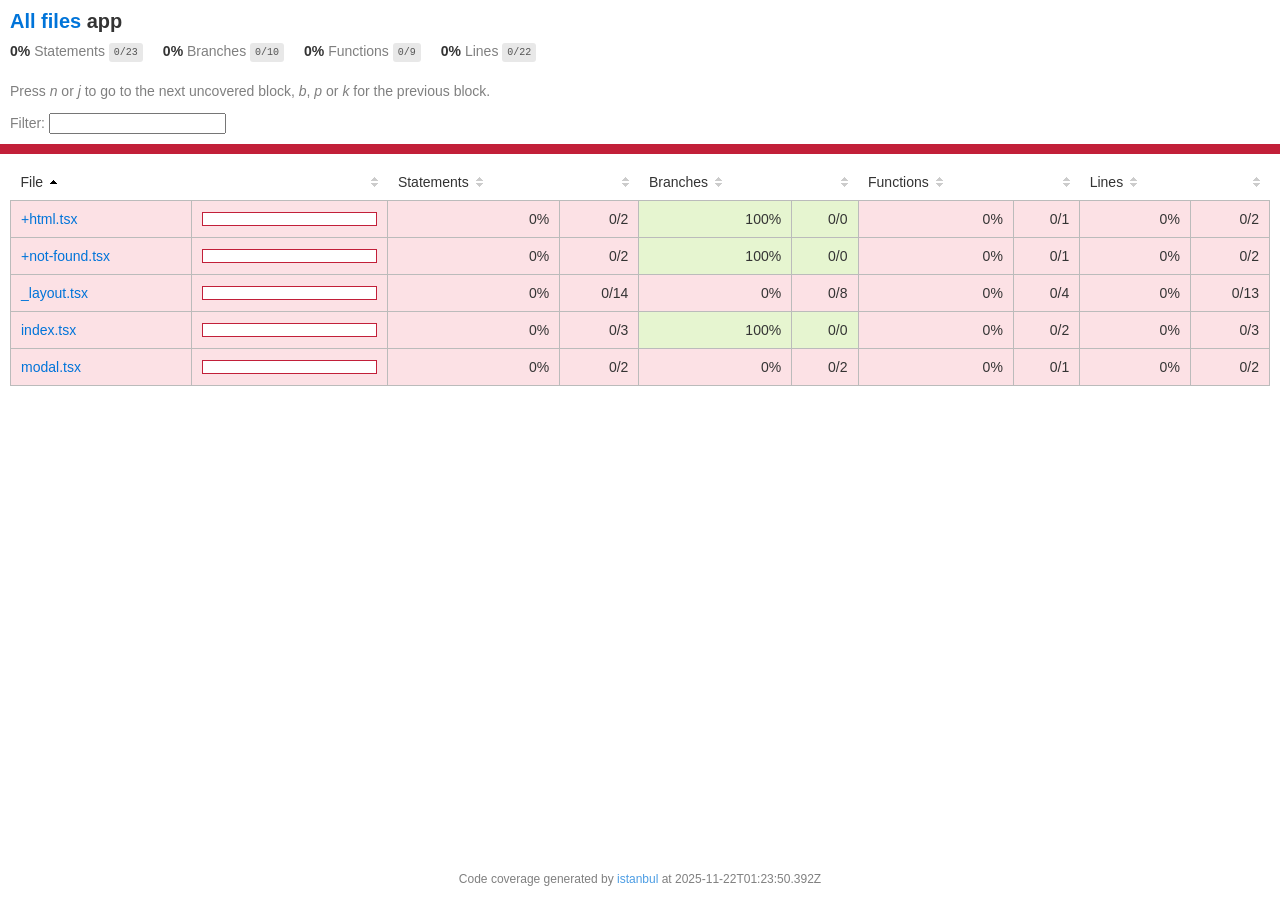
<file: farmacia/frontend/coverage/lcov-report/app/index.html>
<!doctype html>
<html lang="en">

<head>
    <title>Code coverage report for app</title>
    <meta charset="utf-8" />
    <link rel="stylesheet" href="../prettify.css" />
    <link rel="stylesheet" href="../base.css" />
    <link rel="shortcut icon" type="image/x-icon" href="../favicon.png" />
    <meta name="viewport" content="width=device-width, initial-scale=1" />
    <style type='text/css'>
        .coverage-summary .sorter {
            background-image: url(../sort-arrow-sprite.png);
        }
    </style>
</head>
    
<body>
<div class='wrapper'>
    <div class='pad1'>
        <h1><a href="../index.html">All files</a> app</h1>
        <div class='clearfix'>
            
            <div class='fl pad1y space-right2'>
                <span class="strong">0% </span>
                <span class="quiet">Statements</span>
                <span class='fraction'>0/23</span>
            </div>
        
            
            <div class='fl pad1y space-right2'>
                <span class="strong">0% </span>
                <span class="quiet">Branches</span>
                <span class='fraction'>0/10</span>
            </div>
        
            
            <div class='fl pad1y space-right2'>
                <span class="strong">0% </span>
                <span class="quiet">Functions</span>
                <span class='fraction'>0/9</span>
            </div>
        
            
            <div class='fl pad1y space-right2'>
                <span class="strong">0% </span>
                <span class="quiet">Lines</span>
                <span class='fraction'>0/22</span>
            </div>
        
            
        </div>
        <p class="quiet">
            Press <em>n</em> or <em>j</em> to go to the next uncovered block, <em>b</em>, <em>p</em> or <em>k</em> for the previous block.
        </p>
        <template id="filterTemplate">
            <div class="quiet">
                Filter:
                <input type="search" id="fileSearch">
            </div>
        </template>
    </div>
    <div class='status-line low'></div>
    <div class="pad1">
<table class="coverage-summary">
<thead>
<tr>
   <th data-col="file" data-fmt="html" data-html="true" class="file">File</th>
   <th data-col="pic" data-type="number" data-fmt="html" data-html="true" class="pic"></th>
   <th data-col="statements" data-type="number" data-fmt="pct" class="pct">Statements</th>
   <th data-col="statements_raw" data-type="number" data-fmt="html" class="abs"></th>
   <th data-col="branches" data-type="number" data-fmt="pct" class="pct">Branches</th>
   <th data-col="branches_raw" data-type="number" data-fmt="html" class="abs"></th>
   <th data-col="functions" data-type="number" data-fmt="pct" class="pct">Functions</th>
   <th data-col="functions_raw" data-type="number" data-fmt="html" class="abs"></th>
   <th data-col="lines" data-type="number" data-fmt="pct" class="pct">Lines</th>
   <th data-col="lines_raw" data-type="number" data-fmt="html" class="abs"></th>
</tr>
</thead>
<tbody><tr>
	<td class="file low" data-value="+html.tsx"><a href="+html.tsx.html">+html.tsx</a></td>
	<td data-value="0" class="pic low">
	<div class="chart"><div class="cover-fill" style="width: 0%"></div><div class="cover-empty" style="width: 100%"></div></div>
	</td>
	<td data-value="0" class="pct low">0%</td>
	<td data-value="2" class="abs low">0/2</td>
	<td data-value="100" class="pct high">100%</td>
	<td data-value="0" class="abs high">0/0</td>
	<td data-value="0" class="pct low">0%</td>
	<td data-value="1" class="abs low">0/1</td>
	<td data-value="0" class="pct low">0%</td>
	<td data-value="2" class="abs low">0/2</td>
	</tr>

<tr>
	<td class="file low" data-value="+not-found.tsx"><a href="+not-found.tsx.html">+not-found.tsx</a></td>
	<td data-value="0" class="pic low">
	<div class="chart"><div class="cover-fill" style="width: 0%"></div><div class="cover-empty" style="width: 100%"></div></div>
	</td>
	<td data-value="0" class="pct low">0%</td>
	<td data-value="2" class="abs low">0/2</td>
	<td data-value="100" class="pct high">100%</td>
	<td data-value="0" class="abs high">0/0</td>
	<td data-value="0" class="pct low">0%</td>
	<td data-value="1" class="abs low">0/1</td>
	<td data-value="0" class="pct low">0%</td>
	<td data-value="2" class="abs low">0/2</td>
	</tr>

<tr>
	<td class="file low" data-value="_layout.tsx"><a href="_layout.tsx.html">_layout.tsx</a></td>
	<td data-value="0" class="pic low">
	<div class="chart"><div class="cover-fill" style="width: 0%"></div><div class="cover-empty" style="width: 100%"></div></div>
	</td>
	<td data-value="0" class="pct low">0%</td>
	<td data-value="14" class="abs low">0/14</td>
	<td data-value="0" class="pct low">0%</td>
	<td data-value="8" class="abs low">0/8</td>
	<td data-value="0" class="pct low">0%</td>
	<td data-value="4" class="abs low">0/4</td>
	<td data-value="0" class="pct low">0%</td>
	<td data-value="13" class="abs low">0/13</td>
	</tr>

<tr>
	<td class="file low" data-value="index.tsx"><a href="index.tsx.html">index.tsx</a></td>
	<td data-value="0" class="pic low">
	<div class="chart"><div class="cover-fill" style="width: 0%"></div><div class="cover-empty" style="width: 100%"></div></div>
	</td>
	<td data-value="0" class="pct low">0%</td>
	<td data-value="3" class="abs low">0/3</td>
	<td data-value="100" class="pct high">100%</td>
	<td data-value="0" class="abs high">0/0</td>
	<td data-value="0" class="pct low">0%</td>
	<td data-value="2" class="abs low">0/2</td>
	<td data-value="0" class="pct low">0%</td>
	<td data-value="3" class="abs low">0/3</td>
	</tr>

<tr>
	<td class="file low" data-value="modal.tsx"><a href="modal.tsx.html">modal.tsx</a></td>
	<td data-value="0" class="pic low">
	<div class="chart"><div class="cover-fill" style="width: 0%"></div><div class="cover-empty" style="width: 100%"></div></div>
	</td>
	<td data-value="0" class="pct low">0%</td>
	<td data-value="2" class="abs low">0/2</td>
	<td data-value="0" class="pct low">0%</td>
	<td data-value="2" class="abs low">0/2</td>
	<td data-value="0" class="pct low">0%</td>
	<td data-value="1" class="abs low">0/1</td>
	<td data-value="0" class="pct low">0%</td>
	<td data-value="2" class="abs low">0/2</td>
	</tr>

</tbody>
</table>
</div>
                <div class='push'></div><!-- for sticky footer -->
            </div><!-- /wrapper -->
            <div class='footer quiet pad2 space-top1 center small'>
                Code coverage generated by
                <a href="https://istanbul.js.org/" target="_blank" rel="noopener noreferrer">istanbul</a>
                at 2025-11-22T01:23:50.392Z
            </div>
        <script src="../prettify.js"></script>
        <script>
            window.onload = function () {
                prettyPrint();
            };
        </script>
        <script src="../sorter.js"></script>
        <script src="../block-navigation.js"></script>
    </body>
</html>
</file>
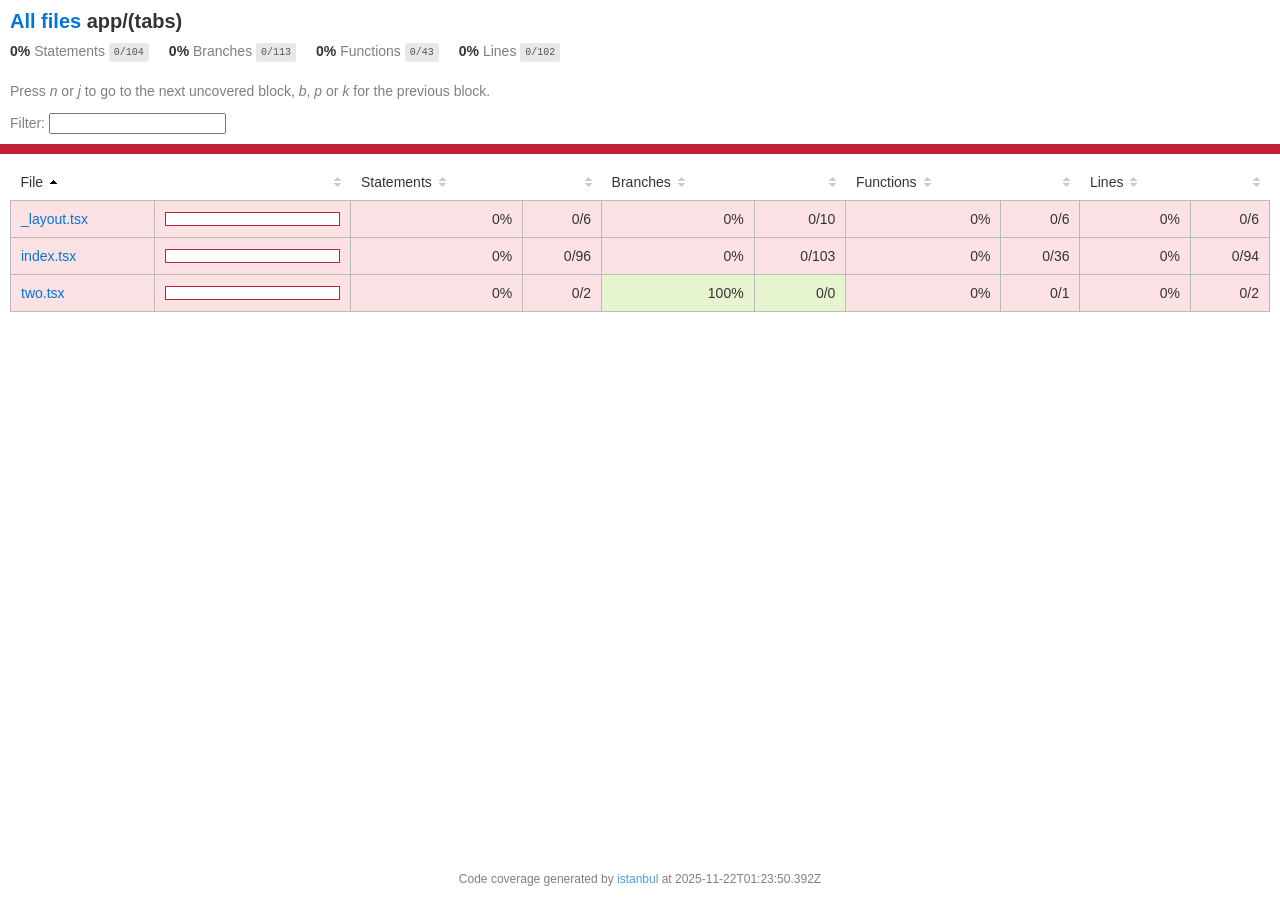
<file: farmacia/frontend/coverage/lcov-report/app/(tabs)/index.html>
<!doctype html>
<html lang="en">

<head>
    <title>Code coverage report for app/(tabs)</title>
    <meta charset="utf-8" />
    <link rel="stylesheet" href="../../prettify.css" />
    <link rel="stylesheet" href="../../base.css" />
    <link rel="shortcut icon" type="image/x-icon" href="../../favicon.png" />
    <meta name="viewport" content="width=device-width, initial-scale=1" />
    <style type='text/css'>
        .coverage-summary .sorter {
            background-image: url(../../sort-arrow-sprite.png);
        }
    </style>
</head>
    
<body>
<div class='wrapper'>
    <div class='pad1'>
        <h1><a href="../../index.html">All files</a> app/(tabs)</h1>
        <div class='clearfix'>
            
            <div class='fl pad1y space-right2'>
                <span class="strong">0% </span>
                <span class="quiet">Statements</span>
                <span class='fraction'>0/104</span>
            </div>
        
            
            <div class='fl pad1y space-right2'>
                <span class="strong">0% </span>
                <span class="quiet">Branches</span>
                <span class='fraction'>0/113</span>
            </div>
        
            
            <div class='fl pad1y space-right2'>
                <span class="strong">0% </span>
                <span class="quiet">Functions</span>
                <span class='fraction'>0/43</span>
            </div>
        
            
            <div class='fl pad1y space-right2'>
                <span class="strong">0% </span>
                <span class="quiet">Lines</span>
                <span class='fraction'>0/102</span>
            </div>
        
            
        </div>
        <p class="quiet">
            Press <em>n</em> or <em>j</em> to go to the next uncovered block, <em>b</em>, <em>p</em> or <em>k</em> for the previous block.
        </p>
        <template id="filterTemplate">
            <div class="quiet">
                Filter:
                <input type="search" id="fileSearch">
            </div>
        </template>
    </div>
    <div class='status-line low'></div>
    <div class="pad1">
<table class="coverage-summary">
<thead>
<tr>
   <th data-col="file" data-fmt="html" data-html="true" class="file">File</th>
   <th data-col="pic" data-type="number" data-fmt="html" data-html="true" class="pic"></th>
   <th data-col="statements" data-type="number" data-fmt="pct" class="pct">Statements</th>
   <th data-col="statements_raw" data-type="number" data-fmt="html" class="abs"></th>
   <th data-col="branches" data-type="number" data-fmt="pct" class="pct">Branches</th>
   <th data-col="branches_raw" data-type="number" data-fmt="html" class="abs"></th>
   <th data-col="functions" data-type="number" data-fmt="pct" class="pct">Functions</th>
   <th data-col="functions_raw" data-type="number" data-fmt="html" class="abs"></th>
   <th data-col="lines" data-type="number" data-fmt="pct" class="pct">Lines</th>
   <th data-col="lines_raw" data-type="number" data-fmt="html" class="abs"></th>
</tr>
</thead>
<tbody><tr>
	<td class="file low" data-value="_layout.tsx"><a href="_layout.tsx.html">_layout.tsx</a></td>
	<td data-value="0" class="pic low">
	<div class="chart"><div class="cover-fill" style="width: 0%"></div><div class="cover-empty" style="width: 100%"></div></div>
	</td>
	<td data-value="0" class="pct low">0%</td>
	<td data-value="6" class="abs low">0/6</td>
	<td data-value="0" class="pct low">0%</td>
	<td data-value="10" class="abs low">0/10</td>
	<td data-value="0" class="pct low">0%</td>
	<td data-value="6" class="abs low">0/6</td>
	<td data-value="0" class="pct low">0%</td>
	<td data-value="6" class="abs low">0/6</td>
	</tr>

<tr>
	<td class="file low" data-value="index.tsx"><a href="index.tsx.html">index.tsx</a></td>
	<td data-value="0" class="pic low">
	<div class="chart"><div class="cover-fill" style="width: 0%"></div><div class="cover-empty" style="width: 100%"></div></div>
	</td>
	<td data-value="0" class="pct low">0%</td>
	<td data-value="96" class="abs low">0/96</td>
	<td data-value="0" class="pct low">0%</td>
	<td data-value="103" class="abs low">0/103</td>
	<td data-value="0" class="pct low">0%</td>
	<td data-value="36" class="abs low">0/36</td>
	<td data-value="0" class="pct low">0%</td>
	<td data-value="94" class="abs low">0/94</td>
	</tr>

<tr>
	<td class="file low" data-value="two.tsx"><a href="two.tsx.html">two.tsx</a></td>
	<td data-value="0" class="pic low">
	<div class="chart"><div class="cover-fill" style="width: 0%"></div><div class="cover-empty" style="width: 100%"></div></div>
	</td>
	<td data-value="0" class="pct low">0%</td>
	<td data-value="2" class="abs low">0/2</td>
	<td data-value="100" class="pct high">100%</td>
	<td data-value="0" class="abs high">0/0</td>
	<td data-value="0" class="pct low">0%</td>
	<td data-value="1" class="abs low">0/1</td>
	<td data-value="0" class="pct low">0%</td>
	<td data-value="2" class="abs low">0/2</td>
	</tr>

</tbody>
</table>
</div>
                <div class='push'></div><!-- for sticky footer -->
            </div><!-- /wrapper -->
            <div class='footer quiet pad2 space-top1 center small'>
                Code coverage generated by
                <a href="https://istanbul.js.org/" target="_blank" rel="noopener noreferrer">istanbul</a>
                at 2025-11-22T01:23:50.392Z
            </div>
        <script src="../../prettify.js"></script>
        <script>
            window.onload = function () {
                prettyPrint();
            };
        </script>
        <script src="../../sorter.js"></script>
        <script src="../../block-navigation.js"></script>
    </body>
</html>
</file>
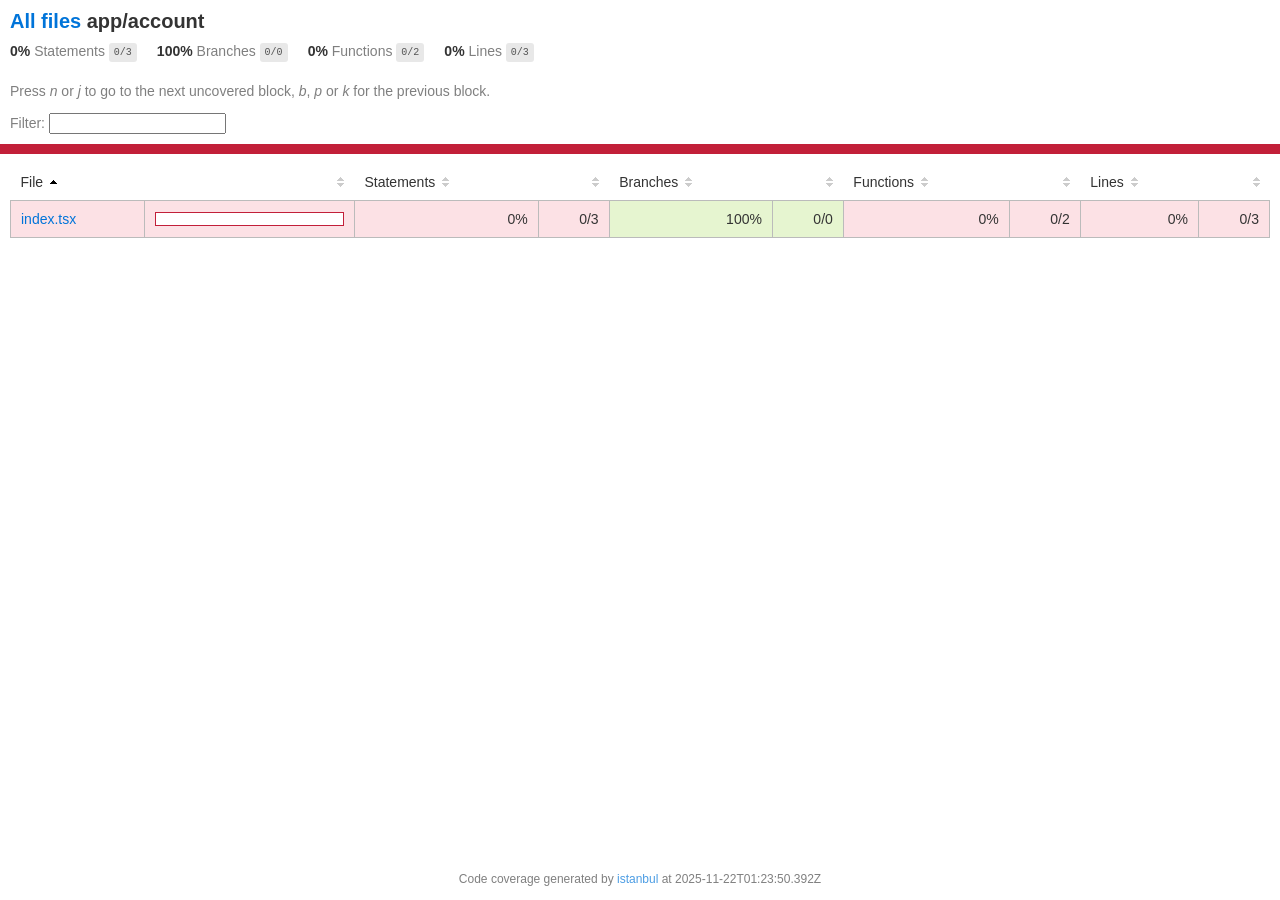
<file: farmacia/frontend/coverage/lcov-report/app/account/index.html>
<!doctype html>
<html lang="en">

<head>
    <title>Code coverage report for app/account</title>
    <meta charset="utf-8" />
    <link rel="stylesheet" href="../../prettify.css" />
    <link rel="stylesheet" href="../../base.css" />
    <link rel="shortcut icon" type="image/x-icon" href="../../favicon.png" />
    <meta name="viewport" content="width=device-width, initial-scale=1" />
    <style type='text/css'>
        .coverage-summary .sorter {
            background-image: url(../../sort-arrow-sprite.png);
        }
    </style>
</head>
    
<body>
<div class='wrapper'>
    <div class='pad1'>
        <h1><a href="../../index.html">All files</a> app/account</h1>
        <div class='clearfix'>
            
            <div class='fl pad1y space-right2'>
                <span class="strong">0% </span>
                <span class="quiet">Statements</span>
                <span class='fraction'>0/3</span>
            </div>
        
            
            <div class='fl pad1y space-right2'>
                <span class="strong">100% </span>
                <span class="quiet">Branches</span>
                <span class='fraction'>0/0</span>
            </div>
        
            
            <div class='fl pad1y space-right2'>
                <span class="strong">0% </span>
                <span class="quiet">Functions</span>
                <span class='fraction'>0/2</span>
            </div>
        
            
            <div class='fl pad1y space-right2'>
                <span class="strong">0% </span>
                <span class="quiet">Lines</span>
                <span class='fraction'>0/3</span>
            </div>
        
            
        </div>
        <p class="quiet">
            Press <em>n</em> or <em>j</em> to go to the next uncovered block, <em>b</em>, <em>p</em> or <em>k</em> for the previous block.
        </p>
        <template id="filterTemplate">
            <div class="quiet">
                Filter:
                <input type="search" id="fileSearch">
            </div>
        </template>
    </div>
    <div class='status-line low'></div>
    <div class="pad1">
<table class="coverage-summary">
<thead>
<tr>
   <th data-col="file" data-fmt="html" data-html="true" class="file">File</th>
   <th data-col="pic" data-type="number" data-fmt="html" data-html="true" class="pic"></th>
   <th data-col="statements" data-type="number" data-fmt="pct" class="pct">Statements</th>
   <th data-col="statements_raw" data-type="number" data-fmt="html" class="abs"></th>
   <th data-col="branches" data-type="number" data-fmt="pct" class="pct">Branches</th>
   <th data-col="branches_raw" data-type="number" data-fmt="html" class="abs"></th>
   <th data-col="functions" data-type="number" data-fmt="pct" class="pct">Functions</th>
   <th data-col="functions_raw" data-type="number" data-fmt="html" class="abs"></th>
   <th data-col="lines" data-type="number" data-fmt="pct" class="pct">Lines</th>
   <th data-col="lines_raw" data-type="number" data-fmt="html" class="abs"></th>
</tr>
</thead>
<tbody><tr>
	<td class="file low" data-value="index.tsx"><a href="index.tsx.html">index.tsx</a></td>
	<td data-value="0" class="pic low">
	<div class="chart"><div class="cover-fill" style="width: 0%"></div><div class="cover-empty" style="width: 100%"></div></div>
	</td>
	<td data-value="0" class="pct low">0%</td>
	<td data-value="3" class="abs low">0/3</td>
	<td data-value="100" class="pct high">100%</td>
	<td data-value="0" class="abs high">0/0</td>
	<td data-value="0" class="pct low">0%</td>
	<td data-value="2" class="abs low">0/2</td>
	<td data-value="0" class="pct low">0%</td>
	<td data-value="3" class="abs low">0/3</td>
	</tr>

</tbody>
</table>
</div>
                <div class='push'></div><!-- for sticky footer -->
            </div><!-- /wrapper -->
            <div class='footer quiet pad2 space-top1 center small'>
                Code coverage generated by
                <a href="https://istanbul.js.org/" target="_blank" rel="noopener noreferrer">istanbul</a>
                at 2025-11-22T01:23:50.392Z
            </div>
        <script src="../../prettify.js"></script>
        <script>
            window.onload = function () {
                prettyPrint();
            };
        </script>
        <script src="../../sorter.js"></script>
        <script src="../../block-navigation.js"></script>
    </body>
</html>
</file>
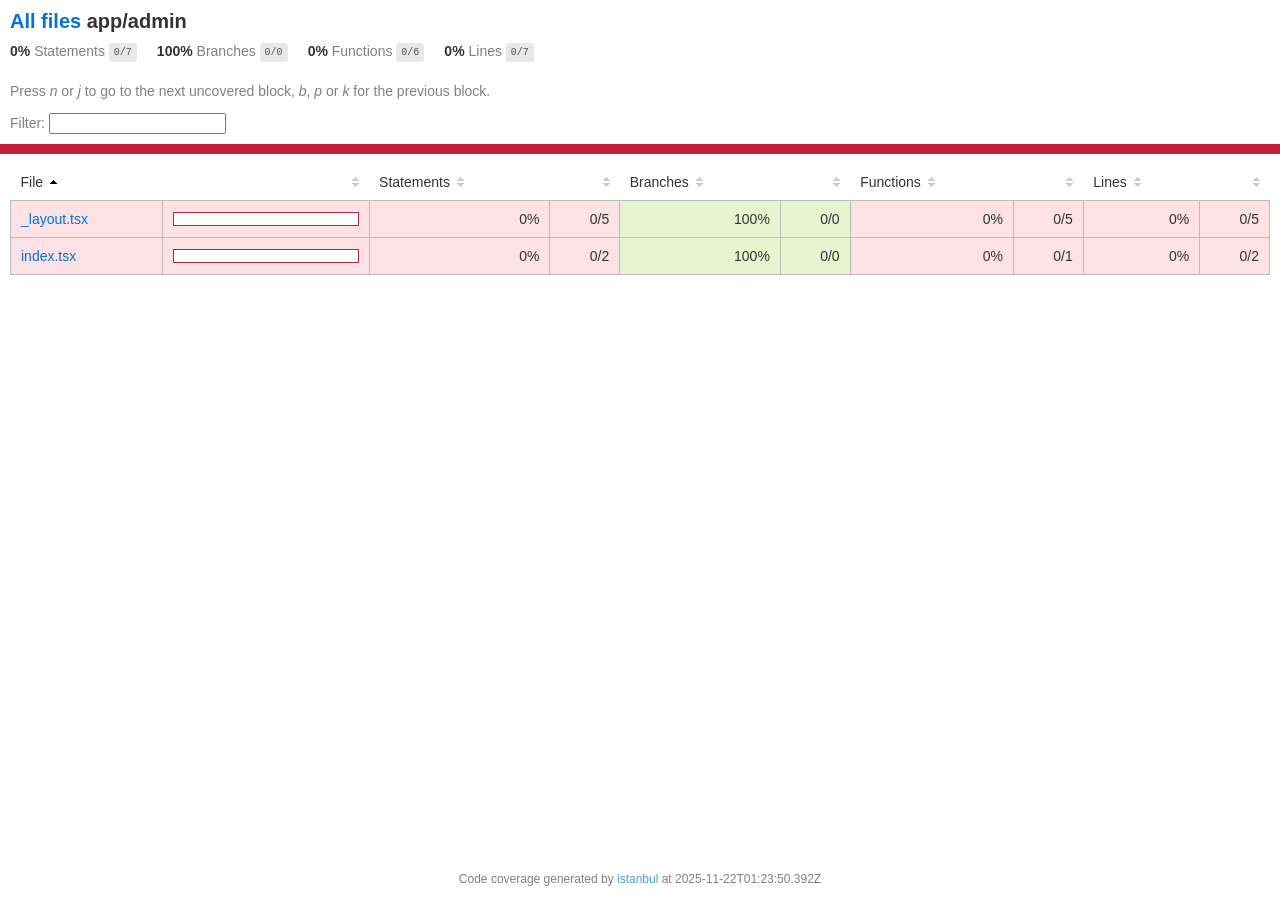
<file: farmacia/frontend/coverage/lcov-report/app/admin/index.html>
<!doctype html>
<html lang="en">

<head>
    <title>Code coverage report for app/admin</title>
    <meta charset="utf-8" />
    <link rel="stylesheet" href="../../prettify.css" />
    <link rel="stylesheet" href="../../base.css" />
    <link rel="shortcut icon" type="image/x-icon" href="../../favicon.png" />
    <meta name="viewport" content="width=device-width, initial-scale=1" />
    <style type='text/css'>
        .coverage-summary .sorter {
            background-image: url(../../sort-arrow-sprite.png);
        }
    </style>
</head>
    
<body>
<div class='wrapper'>
    <div class='pad1'>
        <h1><a href="../../index.html">All files</a> app/admin</h1>
        <div class='clearfix'>
            
            <div class='fl pad1y space-right2'>
                <span class="strong">0% </span>
                <span class="quiet">Statements</span>
                <span class='fraction'>0/7</span>
            </div>
        
            
            <div class='fl pad1y space-right2'>
                <span class="strong">100% </span>
                <span class="quiet">Branches</span>
                <span class='fraction'>0/0</span>
            </div>
        
            
            <div class='fl pad1y space-right2'>
                <span class="strong">0% </span>
                <span class="quiet">Functions</span>
                <span class='fraction'>0/6</span>
            </div>
        
            
            <div class='fl pad1y space-right2'>
                <span class="strong">0% </span>
                <span class="quiet">Lines</span>
                <span class='fraction'>0/7</span>
            </div>
        
            
        </div>
        <p class="quiet">
            Press <em>n</em> or <em>j</em> to go to the next uncovered block, <em>b</em>, <em>p</em> or <em>k</em> for the previous block.
        </p>
        <template id="filterTemplate">
            <div class="quiet">
                Filter:
                <input type="search" id="fileSearch">
            </div>
        </template>
    </div>
    <div class='status-line low'></div>
    <div class="pad1">
<table class="coverage-summary">
<thead>
<tr>
   <th data-col="file" data-fmt="html" data-html="true" class="file">File</th>
   <th data-col="pic" data-type="number" data-fmt="html" data-html="true" class="pic"></th>
   <th data-col="statements" data-type="number" data-fmt="pct" class="pct">Statements</th>
   <th data-col="statements_raw" data-type="number" data-fmt="html" class="abs"></th>
   <th data-col="branches" data-type="number" data-fmt="pct" class="pct">Branches</th>
   <th data-col="branches_raw" data-type="number" data-fmt="html" class="abs"></th>
   <th data-col="functions" data-type="number" data-fmt="pct" class="pct">Functions</th>
   <th data-col="functions_raw" data-type="number" data-fmt="html" class="abs"></th>
   <th data-col="lines" data-type="number" data-fmt="pct" class="pct">Lines</th>
   <th data-col="lines_raw" data-type="number" data-fmt="html" class="abs"></th>
</tr>
</thead>
<tbody><tr>
	<td class="file low" data-value="_layout.tsx"><a href="_layout.tsx.html">_layout.tsx</a></td>
	<td data-value="0" class="pic low">
	<div class="chart"><div class="cover-fill" style="width: 0%"></div><div class="cover-empty" style="width: 100%"></div></div>
	</td>
	<td data-value="0" class="pct low">0%</td>
	<td data-value="5" class="abs low">0/5</td>
	<td data-value="100" class="pct high">100%</td>
	<td data-value="0" class="abs high">0/0</td>
	<td data-value="0" class="pct low">0%</td>
	<td data-value="5" class="abs low">0/5</td>
	<td data-value="0" class="pct low">0%</td>
	<td data-value="5" class="abs low">0/5</td>
	</tr>

<tr>
	<td class="file low" data-value="index.tsx"><a href="index.tsx.html">index.tsx</a></td>
	<td data-value="0" class="pic low">
	<div class="chart"><div class="cover-fill" style="width: 0%"></div><div class="cover-empty" style="width: 100%"></div></div>
	</td>
	<td data-value="0" class="pct low">0%</td>
	<td data-value="2" class="abs low">0/2</td>
	<td data-value="100" class="pct high">100%</td>
	<td data-value="0" class="abs high">0/0</td>
	<td data-value="0" class="pct low">0%</td>
	<td data-value="1" class="abs low">0/1</td>
	<td data-value="0" class="pct low">0%</td>
	<td data-value="2" class="abs low">0/2</td>
	</tr>

</tbody>
</table>
</div>
                <div class='push'></div><!-- for sticky footer -->
            </div><!-- /wrapper -->
            <div class='footer quiet pad2 space-top1 center small'>
                Code coverage generated by
                <a href="https://istanbul.js.org/" target="_blank" rel="noopener noreferrer">istanbul</a>
                at 2025-11-22T01:23:50.392Z
            </div>
        <script src="../../prettify.js"></script>
        <script>
            window.onload = function () {
                prettyPrint();
            };
        </script>
        <script src="../../sorter.js"></script>
        <script src="../../block-navigation.js"></script>
    </body>
</html>
</file>
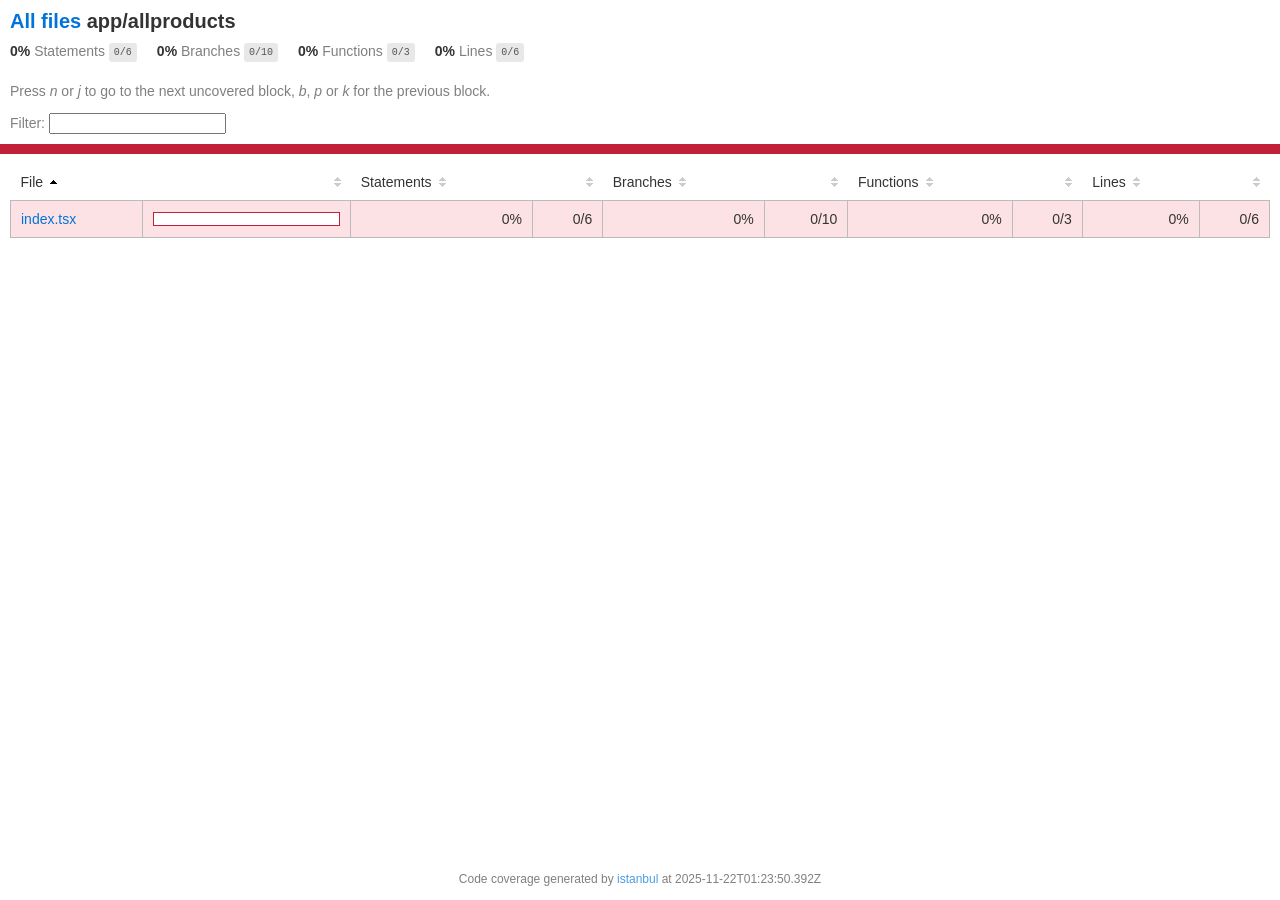
<file: farmacia/frontend/coverage/lcov-report/app/allproducts/index.html>
<!doctype html>
<html lang="en">

<head>
    <title>Code coverage report for app/allproducts</title>
    <meta charset="utf-8" />
    <link rel="stylesheet" href="../../prettify.css" />
    <link rel="stylesheet" href="../../base.css" />
    <link rel="shortcut icon" type="image/x-icon" href="../../favicon.png" />
    <meta name="viewport" content="width=device-width, initial-scale=1" />
    <style type='text/css'>
        .coverage-summary .sorter {
            background-image: url(../../sort-arrow-sprite.png);
        }
    </style>
</head>
    
<body>
<div class='wrapper'>
    <div class='pad1'>
        <h1><a href="../../index.html">All files</a> app/allproducts</h1>
        <div class='clearfix'>
            
            <div class='fl pad1y space-right2'>
                <span class="strong">0% </span>
                <span class="quiet">Statements</span>
                <span class='fraction'>0/6</span>
            </div>
        
            
            <div class='fl pad1y space-right2'>
                <span class="strong">0% </span>
                <span class="quiet">Branches</span>
                <span class='fraction'>0/10</span>
            </div>
        
            
            <div class='fl pad1y space-right2'>
                <span class="strong">0% </span>
                <span class="quiet">Functions</span>
                <span class='fraction'>0/3</span>
            </div>
        
            
            <div class='fl pad1y space-right2'>
                <span class="strong">0% </span>
                <span class="quiet">Lines</span>
                <span class='fraction'>0/6</span>
            </div>
        
            
        </div>
        <p class="quiet">
            Press <em>n</em> or <em>j</em> to go to the next uncovered block, <em>b</em>, <em>p</em> or <em>k</em> for the previous block.
        </p>
        <template id="filterTemplate">
            <div class="quiet">
                Filter:
                <input type="search" id="fileSearch">
            </div>
        </template>
    </div>
    <div class='status-line low'></div>
    <div class="pad1">
<table class="coverage-summary">
<thead>
<tr>
   <th data-col="file" data-fmt="html" data-html="true" class="file">File</th>
   <th data-col="pic" data-type="number" data-fmt="html" data-html="true" class="pic"></th>
   <th data-col="statements" data-type="number" data-fmt="pct" class="pct">Statements</th>
   <th data-col="statements_raw" data-type="number" data-fmt="html" class="abs"></th>
   <th data-col="branches" data-type="number" data-fmt="pct" class="pct">Branches</th>
   <th data-col="branches_raw" data-type="number" data-fmt="html" class="abs"></th>
   <th data-col="functions" data-type="number" data-fmt="pct" class="pct">Functions</th>
   <th data-col="functions_raw" data-type="number" data-fmt="html" class="abs"></th>
   <th data-col="lines" data-type="number" data-fmt="pct" class="pct">Lines</th>
   <th data-col="lines_raw" data-type="number" data-fmt="html" class="abs"></th>
</tr>
</thead>
<tbody><tr>
	<td class="file low" data-value="index.tsx"><a href="index.tsx.html">index.tsx</a></td>
	<td data-value="0" class="pic low">
	<div class="chart"><div class="cover-fill" style="width: 0%"></div><div class="cover-empty" style="width: 100%"></div></div>
	</td>
	<td data-value="0" class="pct low">0%</td>
	<td data-value="6" class="abs low">0/6</td>
	<td data-value="0" class="pct low">0%</td>
	<td data-value="10" class="abs low">0/10</td>
	<td data-value="0" class="pct low">0%</td>
	<td data-value="3" class="abs low">0/3</td>
	<td data-value="0" class="pct low">0%</td>
	<td data-value="6" class="abs low">0/6</td>
	</tr>

</tbody>
</table>
</div>
                <div class='push'></div><!-- for sticky footer -->
            </div><!-- /wrapper -->
            <div class='footer quiet pad2 space-top1 center small'>
                Code coverage generated by
                <a href="https://istanbul.js.org/" target="_blank" rel="noopener noreferrer">istanbul</a>
                at 2025-11-22T01:23:50.392Z
            </div>
        <script src="../../prettify.js"></script>
        <script>
            window.onload = function () {
                prettyPrint();
            };
        </script>
        <script src="../../sorter.js"></script>
        <script src="../../block-navigation.js"></script>
    </body>
</html>
</file>
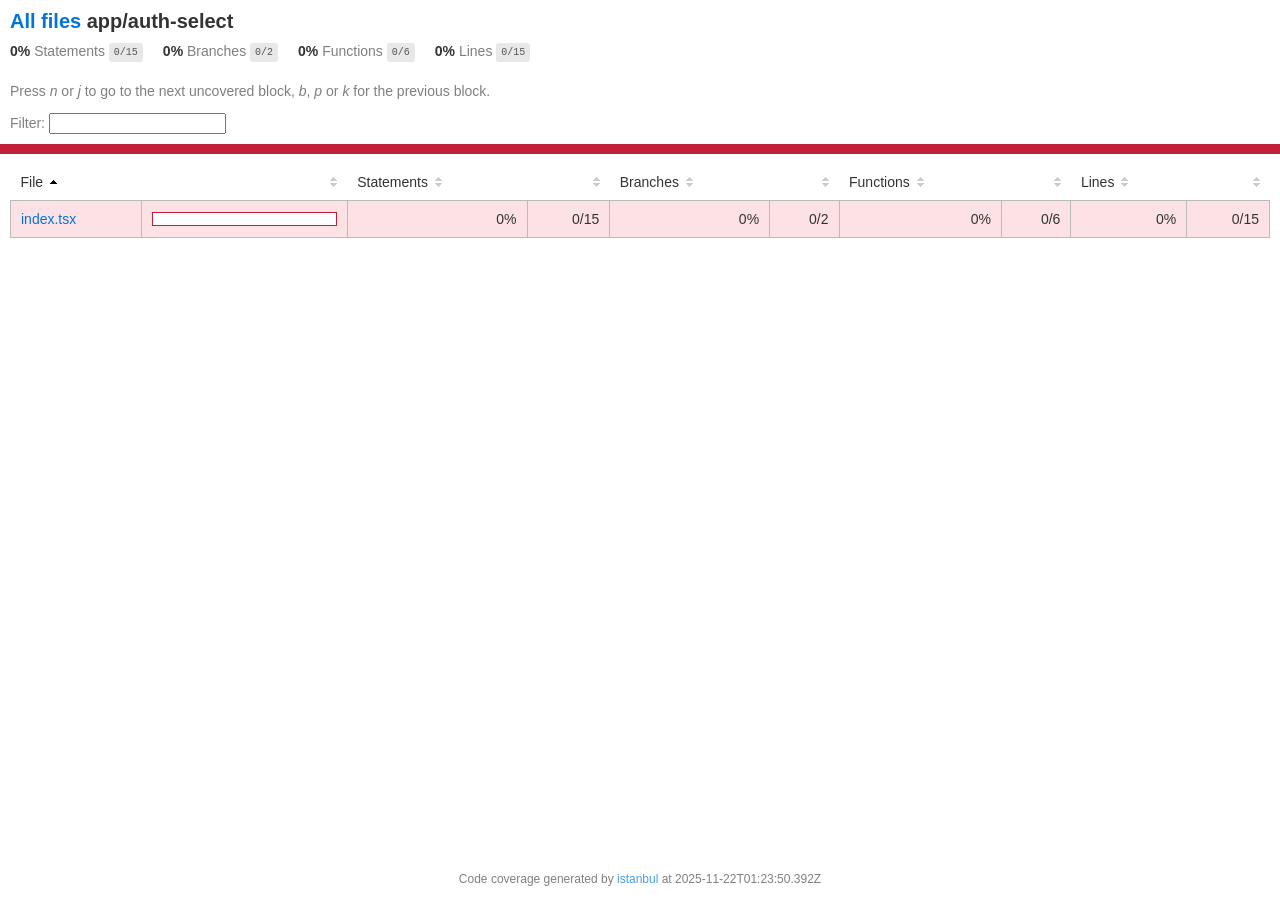
<file: farmacia/frontend/coverage/lcov-report/app/auth-select/index.html>
<!doctype html>
<html lang="en">

<head>
    <title>Code coverage report for app/auth-select</title>
    <meta charset="utf-8" />
    <link rel="stylesheet" href="../../prettify.css" />
    <link rel="stylesheet" href="../../base.css" />
    <link rel="shortcut icon" type="image/x-icon" href="../../favicon.png" />
    <meta name="viewport" content="width=device-width, initial-scale=1" />
    <style type='text/css'>
        .coverage-summary .sorter {
            background-image: url(../../sort-arrow-sprite.png);
        }
    </style>
</head>
    
<body>
<div class='wrapper'>
    <div class='pad1'>
        <h1><a href="../../index.html">All files</a> app/auth-select</h1>
        <div class='clearfix'>
            
            <div class='fl pad1y space-right2'>
                <span class="strong">0% </span>
                <span class="quiet">Statements</span>
                <span class='fraction'>0/15</span>
            </div>
        
            
            <div class='fl pad1y space-right2'>
                <span class="strong">0% </span>
                <span class="quiet">Branches</span>
                <span class='fraction'>0/2</span>
            </div>
        
            
            <div class='fl pad1y space-right2'>
                <span class="strong">0% </span>
                <span class="quiet">Functions</span>
                <span class='fraction'>0/6</span>
            </div>
        
            
            <div class='fl pad1y space-right2'>
                <span class="strong">0% </span>
                <span class="quiet">Lines</span>
                <span class='fraction'>0/15</span>
            </div>
        
            
        </div>
        <p class="quiet">
            Press <em>n</em> or <em>j</em> to go to the next uncovered block, <em>b</em>, <em>p</em> or <em>k</em> for the previous block.
        </p>
        <template id="filterTemplate">
            <div class="quiet">
                Filter:
                <input type="search" id="fileSearch">
            </div>
        </template>
    </div>
    <div class='status-line low'></div>
    <div class="pad1">
<table class="coverage-summary">
<thead>
<tr>
   <th data-col="file" data-fmt="html" data-html="true" class="file">File</th>
   <th data-col="pic" data-type="number" data-fmt="html" data-html="true" class="pic"></th>
   <th data-col="statements" data-type="number" data-fmt="pct" class="pct">Statements</th>
   <th data-col="statements_raw" data-type="number" data-fmt="html" class="abs"></th>
   <th data-col="branches" data-type="number" data-fmt="pct" class="pct">Branches</th>
   <th data-col="branches_raw" data-type="number" data-fmt="html" class="abs"></th>
   <th data-col="functions" data-type="number" data-fmt="pct" class="pct">Functions</th>
   <th data-col="functions_raw" data-type="number" data-fmt="html" class="abs"></th>
   <th data-col="lines" data-type="number" data-fmt="pct" class="pct">Lines</th>
   <th data-col="lines_raw" data-type="number" data-fmt="html" class="abs"></th>
</tr>
</thead>
<tbody><tr>
	<td class="file low" data-value="index.tsx"><a href="index.tsx.html">index.tsx</a></td>
	<td data-value="0" class="pic low">
	<div class="chart"><div class="cover-fill" style="width: 0%"></div><div class="cover-empty" style="width: 100%"></div></div>
	</td>
	<td data-value="0" class="pct low">0%</td>
	<td data-value="15" class="abs low">0/15</td>
	<td data-value="0" class="pct low">0%</td>
	<td data-value="2" class="abs low">0/2</td>
	<td data-value="0" class="pct low">0%</td>
	<td data-value="6" class="abs low">0/6</td>
	<td data-value="0" class="pct low">0%</td>
	<td data-value="15" class="abs low">0/15</td>
	</tr>

</tbody>
</table>
</div>
                <div class='push'></div><!-- for sticky footer -->
            </div><!-- /wrapper -->
            <div class='footer quiet pad2 space-top1 center small'>
                Code coverage generated by
                <a href="https://istanbul.js.org/" target="_blank" rel="noopener noreferrer">istanbul</a>
                at 2025-11-22T01:23:50.392Z
            </div>
        <script src="../../prettify.js"></script>
        <script>
            window.onload = function () {
                prettyPrint();
            };
        </script>
        <script src="../../sorter.js"></script>
        <script src="../../block-navigation.js"></script>
    </body>
</html>
</file>
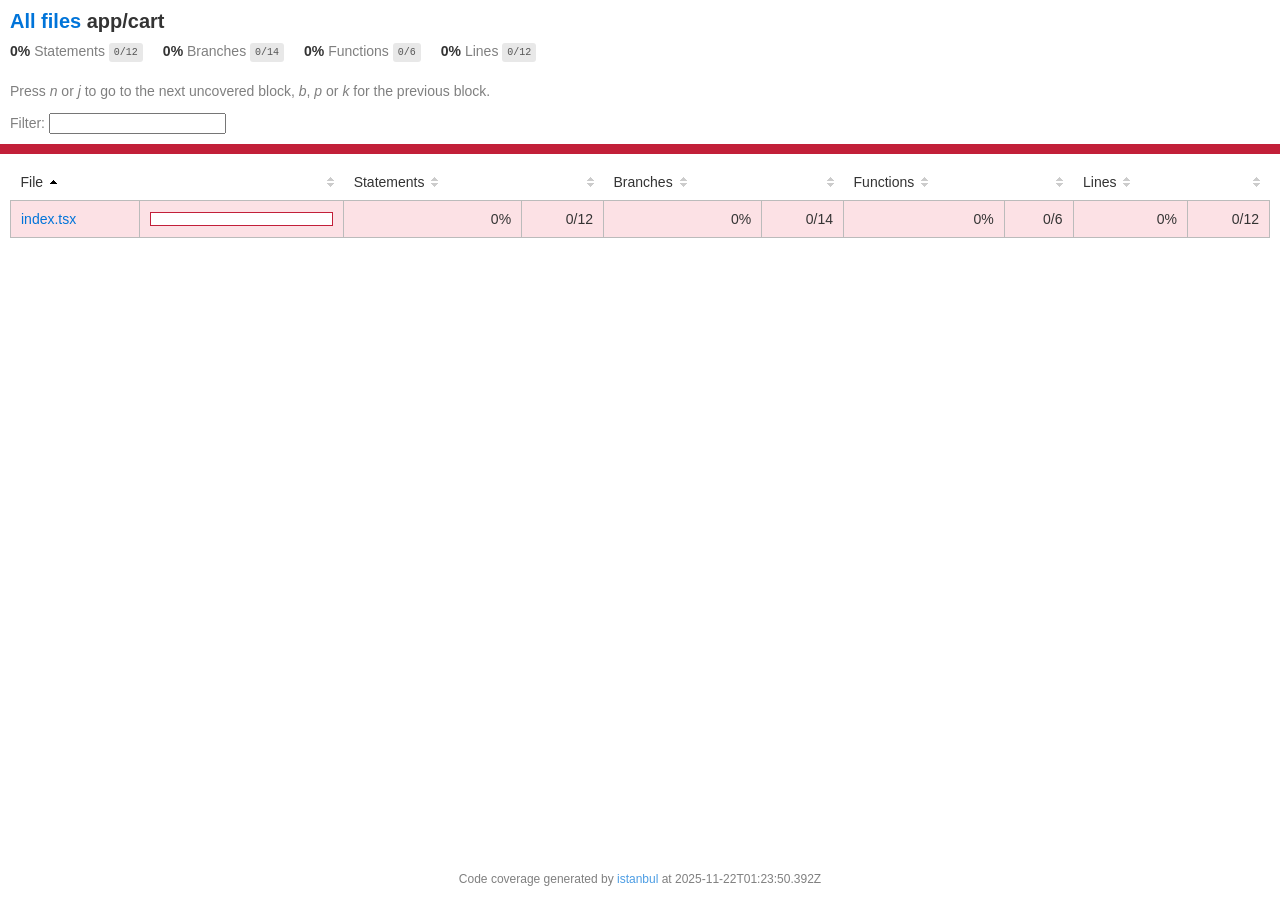
<file: farmacia/frontend/coverage/lcov-report/app/cart/index.html>
<!doctype html>
<html lang="en">

<head>
    <title>Code coverage report for app/cart</title>
    <meta charset="utf-8" />
    <link rel="stylesheet" href="../../prettify.css" />
    <link rel="stylesheet" href="../../base.css" />
    <link rel="shortcut icon" type="image/x-icon" href="../../favicon.png" />
    <meta name="viewport" content="width=device-width, initial-scale=1" />
    <style type='text/css'>
        .coverage-summary .sorter {
            background-image: url(../../sort-arrow-sprite.png);
        }
    </style>
</head>
    
<body>
<div class='wrapper'>
    <div class='pad1'>
        <h1><a href="../../index.html">All files</a> app/cart</h1>
        <div class='clearfix'>
            
            <div class='fl pad1y space-right2'>
                <span class="strong">0% </span>
                <span class="quiet">Statements</span>
                <span class='fraction'>0/12</span>
            </div>
        
            
            <div class='fl pad1y space-right2'>
                <span class="strong">0% </span>
                <span class="quiet">Branches</span>
                <span class='fraction'>0/14</span>
            </div>
        
            
            <div class='fl pad1y space-right2'>
                <span class="strong">0% </span>
                <span class="quiet">Functions</span>
                <span class='fraction'>0/6</span>
            </div>
        
            
            <div class='fl pad1y space-right2'>
                <span class="strong">0% </span>
                <span class="quiet">Lines</span>
                <span class='fraction'>0/12</span>
            </div>
        
            
        </div>
        <p class="quiet">
            Press <em>n</em> or <em>j</em> to go to the next uncovered block, <em>b</em>, <em>p</em> or <em>k</em> for the previous block.
        </p>
        <template id="filterTemplate">
            <div class="quiet">
                Filter:
                <input type="search" id="fileSearch">
            </div>
        </template>
    </div>
    <div class='status-line low'></div>
    <div class="pad1">
<table class="coverage-summary">
<thead>
<tr>
   <th data-col="file" data-fmt="html" data-html="true" class="file">File</th>
   <th data-col="pic" data-type="number" data-fmt="html" data-html="true" class="pic"></th>
   <th data-col="statements" data-type="number" data-fmt="pct" class="pct">Statements</th>
   <th data-col="statements_raw" data-type="number" data-fmt="html" class="abs"></th>
   <th data-col="branches" data-type="number" data-fmt="pct" class="pct">Branches</th>
   <th data-col="branches_raw" data-type="number" data-fmt="html" class="abs"></th>
   <th data-col="functions" data-type="number" data-fmt="pct" class="pct">Functions</th>
   <th data-col="functions_raw" data-type="number" data-fmt="html" class="abs"></th>
   <th data-col="lines" data-type="number" data-fmt="pct" class="pct">Lines</th>
   <th data-col="lines_raw" data-type="number" data-fmt="html" class="abs"></th>
</tr>
</thead>
<tbody><tr>
	<td class="file low" data-value="index.tsx"><a href="index.tsx.html">index.tsx</a></td>
	<td data-value="0" class="pic low">
	<div class="chart"><div class="cover-fill" style="width: 0%"></div><div class="cover-empty" style="width: 100%"></div></div>
	</td>
	<td data-value="0" class="pct low">0%</td>
	<td data-value="12" class="abs low">0/12</td>
	<td data-value="0" class="pct low">0%</td>
	<td data-value="14" class="abs low">0/14</td>
	<td data-value="0" class="pct low">0%</td>
	<td data-value="6" class="abs low">0/6</td>
	<td data-value="0" class="pct low">0%</td>
	<td data-value="12" class="abs low">0/12</td>
	</tr>

</tbody>
</table>
</div>
                <div class='push'></div><!-- for sticky footer -->
            </div><!-- /wrapper -->
            <div class='footer quiet pad2 space-top1 center small'>
                Code coverage generated by
                <a href="https://istanbul.js.org/" target="_blank" rel="noopener noreferrer">istanbul</a>
                at 2025-11-22T01:23:50.392Z
            </div>
        <script src="../../prettify.js"></script>
        <script>
            window.onload = function () {
                prettyPrint();
            };
        </script>
        <script src="../../sorter.js"></script>
        <script src="../../block-navigation.js"></script>
    </body>
</html>
</file>
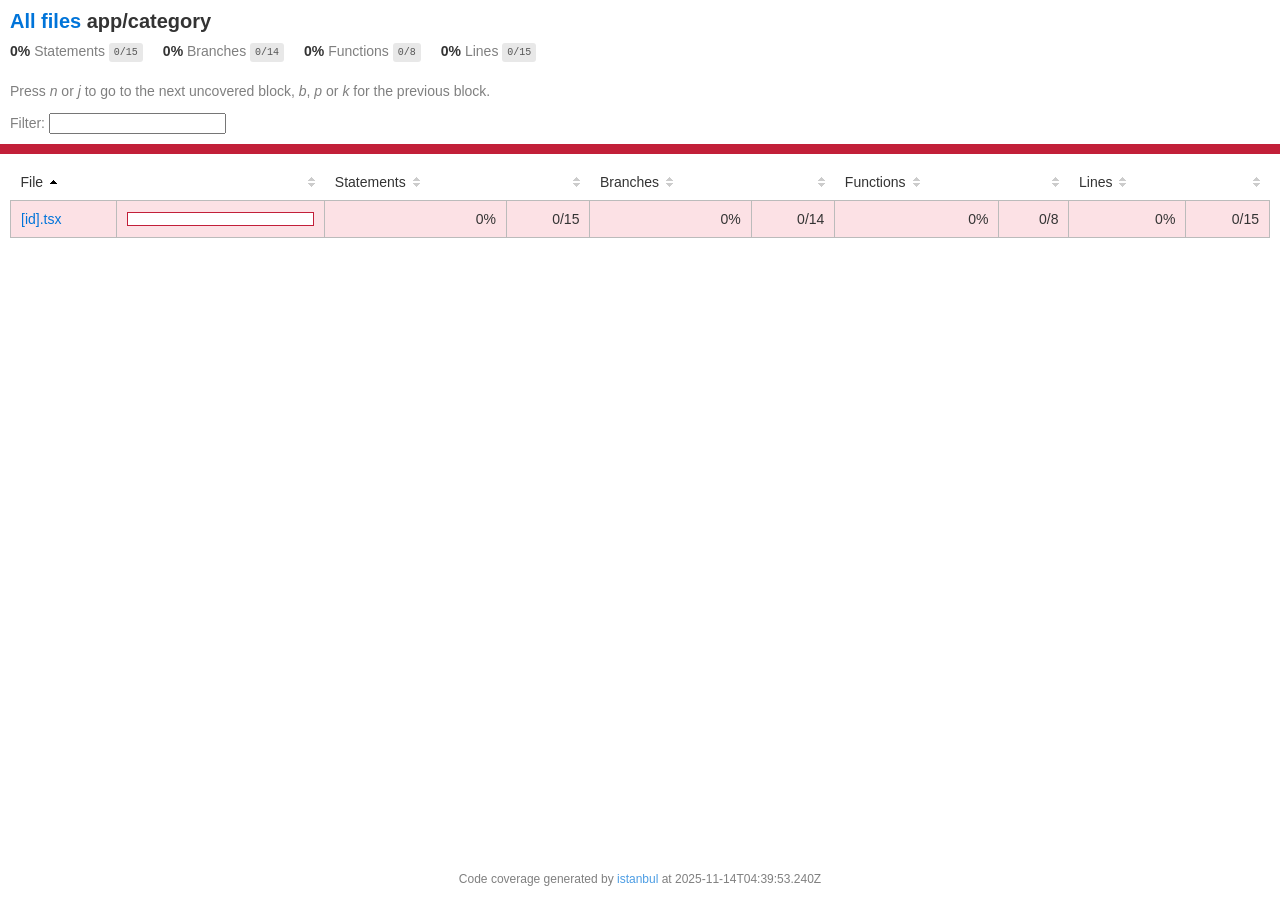
<file: farmacia/frontend/coverage/lcov-report/app/category/index.html>
<!doctype html>
<html lang="en">

<head>
    <title>Code coverage report for app/category</title>
    <meta charset="utf-8" />
    <link rel="stylesheet" href="../../prettify.css" />
    <link rel="stylesheet" href="../../base.css" />
    <link rel="shortcut icon" type="image/x-icon" href="../../favicon.png" />
    <meta name="viewport" content="width=device-width, initial-scale=1" />
    <style type='text/css'>
        .coverage-summary .sorter {
            background-image: url(../../sort-arrow-sprite.png);
        }
    </style>
</head>
    
<body>
<div class='wrapper'>
    <div class='pad1'>
        <h1><a href="../../index.html">All files</a> app/category</h1>
        <div class='clearfix'>
            
            <div class='fl pad1y space-right2'>
                <span class="strong">0% </span>
                <span class="quiet">Statements</span>
                <span class='fraction'>0/15</span>
            </div>
        
            
            <div class='fl pad1y space-right2'>
                <span class="strong">0% </span>
                <span class="quiet">Branches</span>
                <span class='fraction'>0/14</span>
            </div>
        
            
            <div class='fl pad1y space-right2'>
                <span class="strong">0% </span>
                <span class="quiet">Functions</span>
                <span class='fraction'>0/8</span>
            </div>
        
            
            <div class='fl pad1y space-right2'>
                <span class="strong">0% </span>
                <span class="quiet">Lines</span>
                <span class='fraction'>0/15</span>
            </div>
        
            
        </div>
        <p class="quiet">
            Press <em>n</em> or <em>j</em> to go to the next uncovered block, <em>b</em>, <em>p</em> or <em>k</em> for the previous block.
        </p>
        <template id="filterTemplate">
            <div class="quiet">
                Filter:
                <input type="search" id="fileSearch">
            </div>
        </template>
    </div>
    <div class='status-line low'></div>
    <div class="pad1">
<table class="coverage-summary">
<thead>
<tr>
   <th data-col="file" data-fmt="html" data-html="true" class="file">File</th>
   <th data-col="pic" data-type="number" data-fmt="html" data-html="true" class="pic"></th>
   <th data-col="statements" data-type="number" data-fmt="pct" class="pct">Statements</th>
   <th data-col="statements_raw" data-type="number" data-fmt="html" class="abs"></th>
   <th data-col="branches" data-type="number" data-fmt="pct" class="pct">Branches</th>
   <th data-col="branches_raw" data-type="number" data-fmt="html" class="abs"></th>
   <th data-col="functions" data-type="number" data-fmt="pct" class="pct">Functions</th>
   <th data-col="functions_raw" data-type="number" data-fmt="html" class="abs"></th>
   <th data-col="lines" data-type="number" data-fmt="pct" class="pct">Lines</th>
   <th data-col="lines_raw" data-type="number" data-fmt="html" class="abs"></th>
</tr>
</thead>
<tbody><tr>
	<td class="file low" data-value="[id].tsx"><a href="[id].tsx.html">[id].tsx</a></td>
	<td data-value="0" class="pic low">
	<div class="chart"><div class="cover-fill" style="width: 0%"></div><div class="cover-empty" style="width: 100%"></div></div>
	</td>
	<td data-value="0" class="pct low">0%</td>
	<td data-value="15" class="abs low">0/15</td>
	<td data-value="0" class="pct low">0%</td>
	<td data-value="14" class="abs low">0/14</td>
	<td data-value="0" class="pct low">0%</td>
	<td data-value="8" class="abs low">0/8</td>
	<td data-value="0" class="pct low">0%</td>
	<td data-value="15" class="abs low">0/15</td>
	</tr>

</tbody>
</table>
</div>
                <div class='push'></div><!-- for sticky footer -->
            </div><!-- /wrapper -->
            <div class='footer quiet pad2 space-top1 center small'>
                Code coverage generated by
                <a href="https://istanbul.js.org/" target="_blank" rel="noopener noreferrer">istanbul</a>
                at 2025-11-14T04:39:53.240Z
            </div>
        <script src="../../prettify.js"></script>
        <script>
            window.onload = function () {
                prettyPrint();
            };
        </script>
        <script src="../../sorter.js"></script>
        <script src="../../block-navigation.js"></script>
    </body>
</html>
</file>
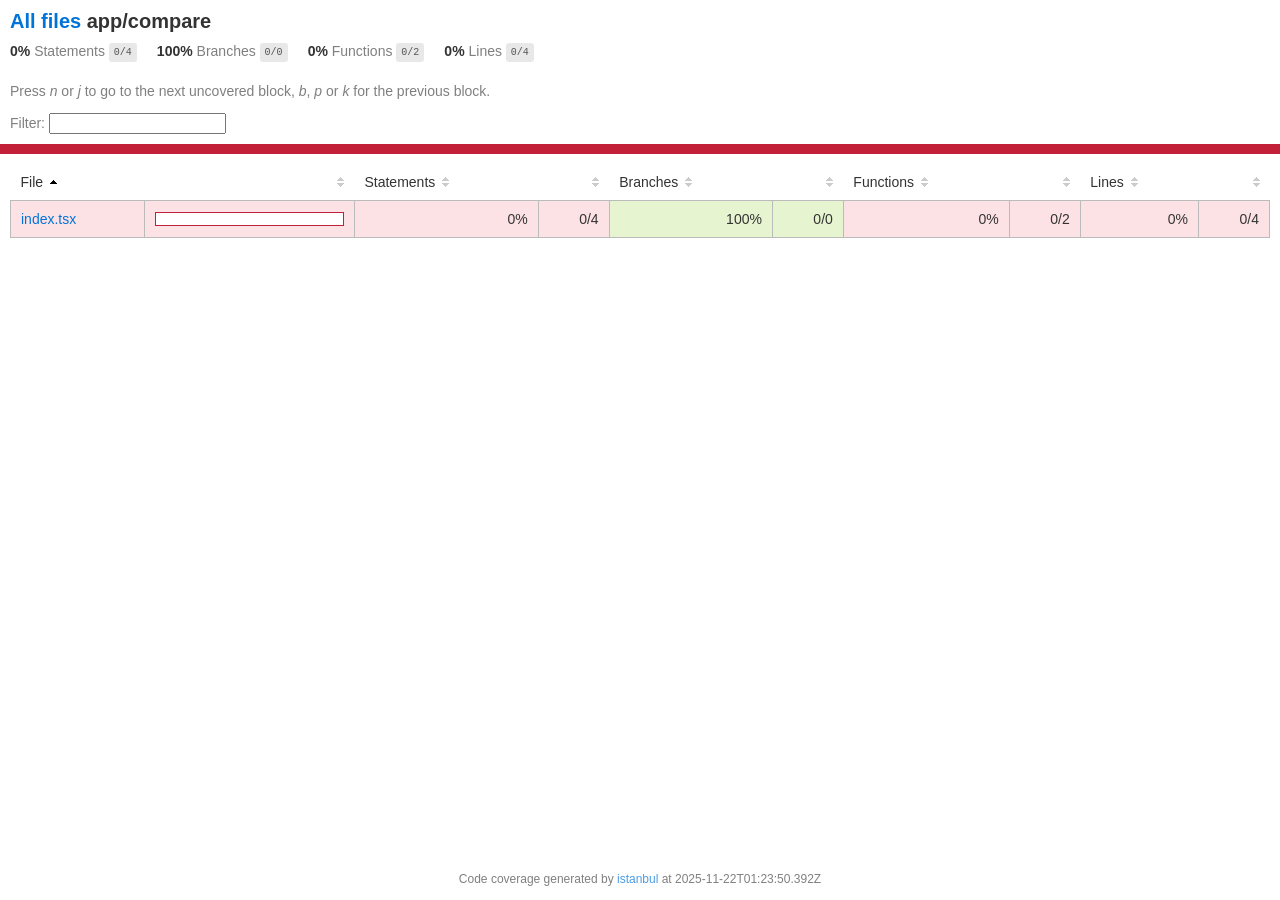
<file: farmacia/frontend/coverage/lcov-report/app/compare/index.html>
<!doctype html>
<html lang="en">

<head>
    <title>Code coverage report for app/compare</title>
    <meta charset="utf-8" />
    <link rel="stylesheet" href="../../prettify.css" />
    <link rel="stylesheet" href="../../base.css" />
    <link rel="shortcut icon" type="image/x-icon" href="../../favicon.png" />
    <meta name="viewport" content="width=device-width, initial-scale=1" />
    <style type='text/css'>
        .coverage-summary .sorter {
            background-image: url(../../sort-arrow-sprite.png);
        }
    </style>
</head>
    
<body>
<div class='wrapper'>
    <div class='pad1'>
        <h1><a href="../../index.html">All files</a> app/compare</h1>
        <div class='clearfix'>
            
            <div class='fl pad1y space-right2'>
                <span class="strong">0% </span>
                <span class="quiet">Statements</span>
                <span class='fraction'>0/4</span>
            </div>
        
            
            <div class='fl pad1y space-right2'>
                <span class="strong">100% </span>
                <span class="quiet">Branches</span>
                <span class='fraction'>0/0</span>
            </div>
        
            
            <div class='fl pad1y space-right2'>
                <span class="strong">0% </span>
                <span class="quiet">Functions</span>
                <span class='fraction'>0/2</span>
            </div>
        
            
            <div class='fl pad1y space-right2'>
                <span class="strong">0% </span>
                <span class="quiet">Lines</span>
                <span class='fraction'>0/4</span>
            </div>
        
            
        </div>
        <p class="quiet">
            Press <em>n</em> or <em>j</em> to go to the next uncovered block, <em>b</em>, <em>p</em> or <em>k</em> for the previous block.
        </p>
        <template id="filterTemplate">
            <div class="quiet">
                Filter:
                <input type="search" id="fileSearch">
            </div>
        </template>
    </div>
    <div class='status-line low'></div>
    <div class="pad1">
<table class="coverage-summary">
<thead>
<tr>
   <th data-col="file" data-fmt="html" data-html="true" class="file">File</th>
   <th data-col="pic" data-type="number" data-fmt="html" data-html="true" class="pic"></th>
   <th data-col="statements" data-type="number" data-fmt="pct" class="pct">Statements</th>
   <th data-col="statements_raw" data-type="number" data-fmt="html" class="abs"></th>
   <th data-col="branches" data-type="number" data-fmt="pct" class="pct">Branches</th>
   <th data-col="branches_raw" data-type="number" data-fmt="html" class="abs"></th>
   <th data-col="functions" data-type="number" data-fmt="pct" class="pct">Functions</th>
   <th data-col="functions_raw" data-type="number" data-fmt="html" class="abs"></th>
   <th data-col="lines" data-type="number" data-fmt="pct" class="pct">Lines</th>
   <th data-col="lines_raw" data-type="number" data-fmt="html" class="abs"></th>
</tr>
</thead>
<tbody><tr>
	<td class="file low" data-value="index.tsx"><a href="index.tsx.html">index.tsx</a></td>
	<td data-value="0" class="pic low">
	<div class="chart"><div class="cover-fill" style="width: 0%"></div><div class="cover-empty" style="width: 100%"></div></div>
	</td>
	<td data-value="0" class="pct low">0%</td>
	<td data-value="4" class="abs low">0/4</td>
	<td data-value="100" class="pct high">100%</td>
	<td data-value="0" class="abs high">0/0</td>
	<td data-value="0" class="pct low">0%</td>
	<td data-value="2" class="abs low">0/2</td>
	<td data-value="0" class="pct low">0%</td>
	<td data-value="4" class="abs low">0/4</td>
	</tr>

</tbody>
</table>
</div>
                <div class='push'></div><!-- for sticky footer -->
            </div><!-- /wrapper -->
            <div class='footer quiet pad2 space-top1 center small'>
                Code coverage generated by
                <a href="https://istanbul.js.org/" target="_blank" rel="noopener noreferrer">istanbul</a>
                at 2025-11-22T01:23:50.392Z
            </div>
        <script src="../../prettify.js"></script>
        <script>
            window.onload = function () {
                prettyPrint();
            };
        </script>
        <script src="../../sorter.js"></script>
        <script src="../../block-navigation.js"></script>
    </body>
</html>
</file>
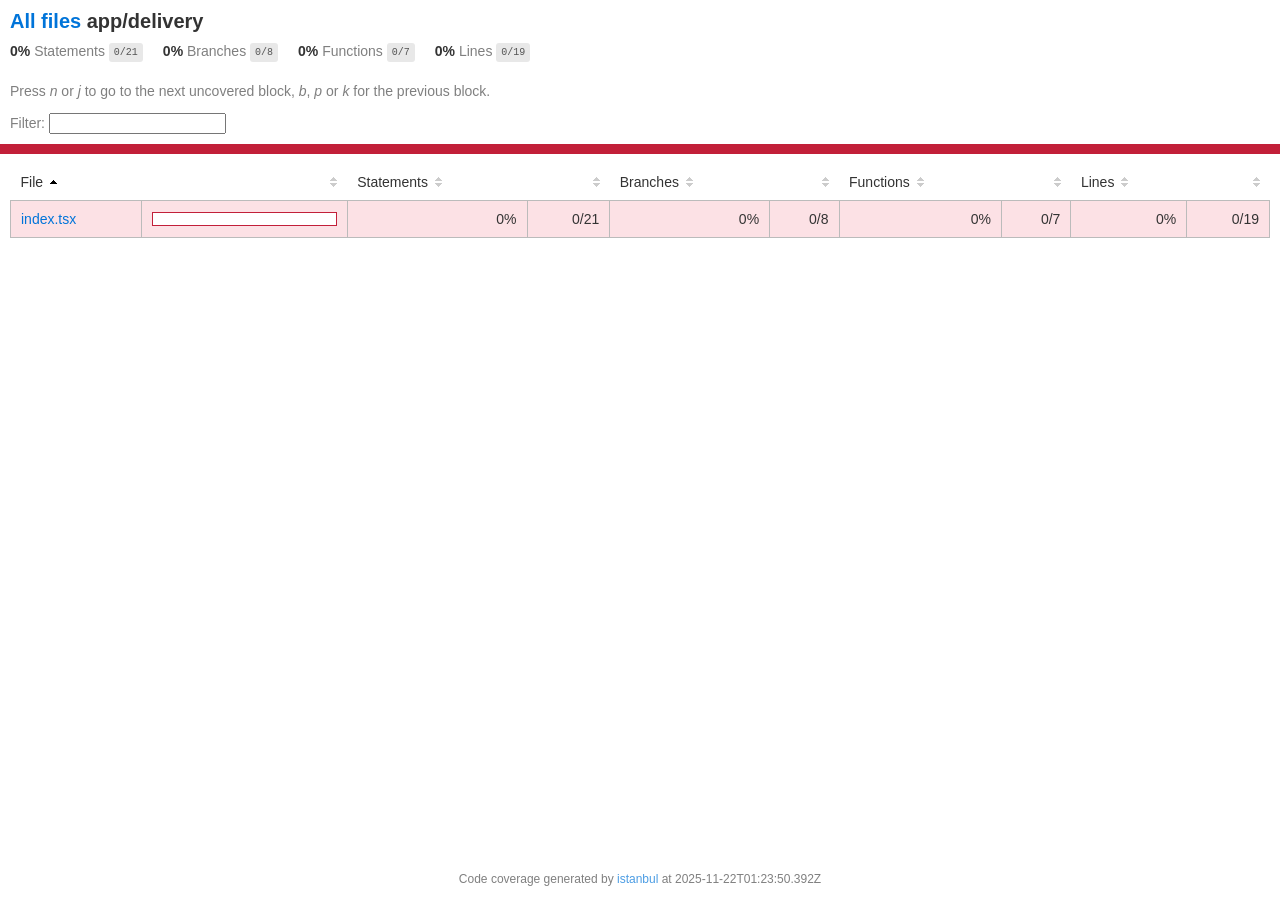
<file: farmacia/frontend/coverage/lcov-report/app/delivery/index.html>
<!doctype html>
<html lang="en">

<head>
    <title>Code coverage report for app/delivery</title>
    <meta charset="utf-8" />
    <link rel="stylesheet" href="../../prettify.css" />
    <link rel="stylesheet" href="../../base.css" />
    <link rel="shortcut icon" type="image/x-icon" href="../../favicon.png" />
    <meta name="viewport" content="width=device-width, initial-scale=1" />
    <style type='text/css'>
        .coverage-summary .sorter {
            background-image: url(../../sort-arrow-sprite.png);
        }
    </style>
</head>
    
<body>
<div class='wrapper'>
    <div class='pad1'>
        <h1><a href="../../index.html">All files</a> app/delivery</h1>
        <div class='clearfix'>
            
            <div class='fl pad1y space-right2'>
                <span class="strong">0% </span>
                <span class="quiet">Statements</span>
                <span class='fraction'>0/21</span>
            </div>
        
            
            <div class='fl pad1y space-right2'>
                <span class="strong">0% </span>
                <span class="quiet">Branches</span>
                <span class='fraction'>0/8</span>
            </div>
        
            
            <div class='fl pad1y space-right2'>
                <span class="strong">0% </span>
                <span class="quiet">Functions</span>
                <span class='fraction'>0/7</span>
            </div>
        
            
            <div class='fl pad1y space-right2'>
                <span class="strong">0% </span>
                <span class="quiet">Lines</span>
                <span class='fraction'>0/19</span>
            </div>
        
            
        </div>
        <p class="quiet">
            Press <em>n</em> or <em>j</em> to go to the next uncovered block, <em>b</em>, <em>p</em> or <em>k</em> for the previous block.
        </p>
        <template id="filterTemplate">
            <div class="quiet">
                Filter:
                <input type="search" id="fileSearch">
            </div>
        </template>
    </div>
    <div class='status-line low'></div>
    <div class="pad1">
<table class="coverage-summary">
<thead>
<tr>
   <th data-col="file" data-fmt="html" data-html="true" class="file">File</th>
   <th data-col="pic" data-type="number" data-fmt="html" data-html="true" class="pic"></th>
   <th data-col="statements" data-type="number" data-fmt="pct" class="pct">Statements</th>
   <th data-col="statements_raw" data-type="number" data-fmt="html" class="abs"></th>
   <th data-col="branches" data-type="number" data-fmt="pct" class="pct">Branches</th>
   <th data-col="branches_raw" data-type="number" data-fmt="html" class="abs"></th>
   <th data-col="functions" data-type="number" data-fmt="pct" class="pct">Functions</th>
   <th data-col="functions_raw" data-type="number" data-fmt="html" class="abs"></th>
   <th data-col="lines" data-type="number" data-fmt="pct" class="pct">Lines</th>
   <th data-col="lines_raw" data-type="number" data-fmt="html" class="abs"></th>
</tr>
</thead>
<tbody><tr>
	<td class="file low" data-value="index.tsx"><a href="index.tsx.html">index.tsx</a></td>
	<td data-value="0" class="pic low">
	<div class="chart"><div class="cover-fill" style="width: 0%"></div><div class="cover-empty" style="width: 100%"></div></div>
	</td>
	<td data-value="0" class="pct low">0%</td>
	<td data-value="21" class="abs low">0/21</td>
	<td data-value="0" class="pct low">0%</td>
	<td data-value="8" class="abs low">0/8</td>
	<td data-value="0" class="pct low">0%</td>
	<td data-value="7" class="abs low">0/7</td>
	<td data-value="0" class="pct low">0%</td>
	<td data-value="19" class="abs low">0/19</td>
	</tr>

</tbody>
</table>
</div>
                <div class='push'></div><!-- for sticky footer -->
            </div><!-- /wrapper -->
            <div class='footer quiet pad2 space-top1 center small'>
                Code coverage generated by
                <a href="https://istanbul.js.org/" target="_blank" rel="noopener noreferrer">istanbul</a>
                at 2025-11-22T01:23:50.392Z
            </div>
        <script src="../../prettify.js"></script>
        <script>
            window.onload = function () {
                prettyPrint();
            };
        </script>
        <script src="../../sorter.js"></script>
        <script src="../../block-navigation.js"></script>
    </body>
</html>
</file>
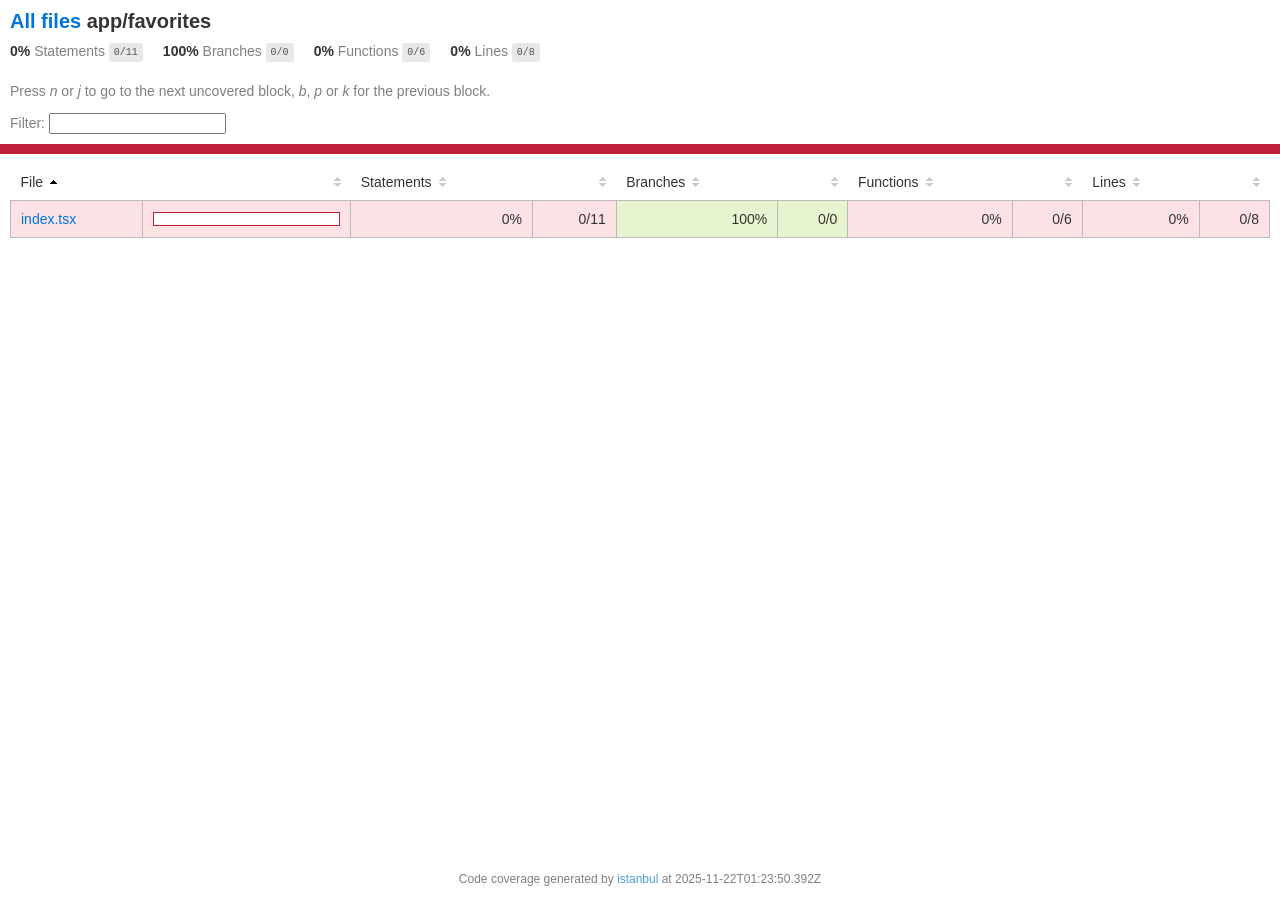
<file: farmacia/frontend/coverage/lcov-report/app/favorites/index.html>
<!doctype html>
<html lang="en">

<head>
    <title>Code coverage report for app/favorites</title>
    <meta charset="utf-8" />
    <link rel="stylesheet" href="../../prettify.css" />
    <link rel="stylesheet" href="../../base.css" />
    <link rel="shortcut icon" type="image/x-icon" href="../../favicon.png" />
    <meta name="viewport" content="width=device-width, initial-scale=1" />
    <style type='text/css'>
        .coverage-summary .sorter {
            background-image: url(../../sort-arrow-sprite.png);
        }
    </style>
</head>
    
<body>
<div class='wrapper'>
    <div class='pad1'>
        <h1><a href="../../index.html">All files</a> app/favorites</h1>
        <div class='clearfix'>
            
            <div class='fl pad1y space-right2'>
                <span class="strong">0% </span>
                <span class="quiet">Statements</span>
                <span class='fraction'>0/11</span>
            </div>
        
            
            <div class='fl pad1y space-right2'>
                <span class="strong">100% </span>
                <span class="quiet">Branches</span>
                <span class='fraction'>0/0</span>
            </div>
        
            
            <div class='fl pad1y space-right2'>
                <span class="strong">0% </span>
                <span class="quiet">Functions</span>
                <span class='fraction'>0/6</span>
            </div>
        
            
            <div class='fl pad1y space-right2'>
                <span class="strong">0% </span>
                <span class="quiet">Lines</span>
                <span class='fraction'>0/8</span>
            </div>
        
            
        </div>
        <p class="quiet">
            Press <em>n</em> or <em>j</em> to go to the next uncovered block, <em>b</em>, <em>p</em> or <em>k</em> for the previous block.
        </p>
        <template id="filterTemplate">
            <div class="quiet">
                Filter:
                <input type="search" id="fileSearch">
            </div>
        </template>
    </div>
    <div class='status-line low'></div>
    <div class="pad1">
<table class="coverage-summary">
<thead>
<tr>
   <th data-col="file" data-fmt="html" data-html="true" class="file">File</th>
   <th data-col="pic" data-type="number" data-fmt="html" data-html="true" class="pic"></th>
   <th data-col="statements" data-type="number" data-fmt="pct" class="pct">Statements</th>
   <th data-col="statements_raw" data-type="number" data-fmt="html" class="abs"></th>
   <th data-col="branches" data-type="number" data-fmt="pct" class="pct">Branches</th>
   <th data-col="branches_raw" data-type="number" data-fmt="html" class="abs"></th>
   <th data-col="functions" data-type="number" data-fmt="pct" class="pct">Functions</th>
   <th data-col="functions_raw" data-type="number" data-fmt="html" class="abs"></th>
   <th data-col="lines" data-type="number" data-fmt="pct" class="pct">Lines</th>
   <th data-col="lines_raw" data-type="number" data-fmt="html" class="abs"></th>
</tr>
</thead>
<tbody><tr>
	<td class="file low" data-value="index.tsx"><a href="index.tsx.html">index.tsx</a></td>
	<td data-value="0" class="pic low">
	<div class="chart"><div class="cover-fill" style="width: 0%"></div><div class="cover-empty" style="width: 100%"></div></div>
	</td>
	<td data-value="0" class="pct low">0%</td>
	<td data-value="11" class="abs low">0/11</td>
	<td data-value="100" class="pct high">100%</td>
	<td data-value="0" class="abs high">0/0</td>
	<td data-value="0" class="pct low">0%</td>
	<td data-value="6" class="abs low">0/6</td>
	<td data-value="0" class="pct low">0%</td>
	<td data-value="8" class="abs low">0/8</td>
	</tr>

</tbody>
</table>
</div>
                <div class='push'></div><!-- for sticky footer -->
            </div><!-- /wrapper -->
            <div class='footer quiet pad2 space-top1 center small'>
                Code coverage generated by
                <a href="https://istanbul.js.org/" target="_blank" rel="noopener noreferrer">istanbul</a>
                at 2025-11-22T01:23:50.392Z
            </div>
        <script src="../../prettify.js"></script>
        <script>
            window.onload = function () {
                prettyPrint();
            };
        </script>
        <script src="../../sorter.js"></script>
        <script src="../../block-navigation.js"></script>
    </body>
</html>
</file>
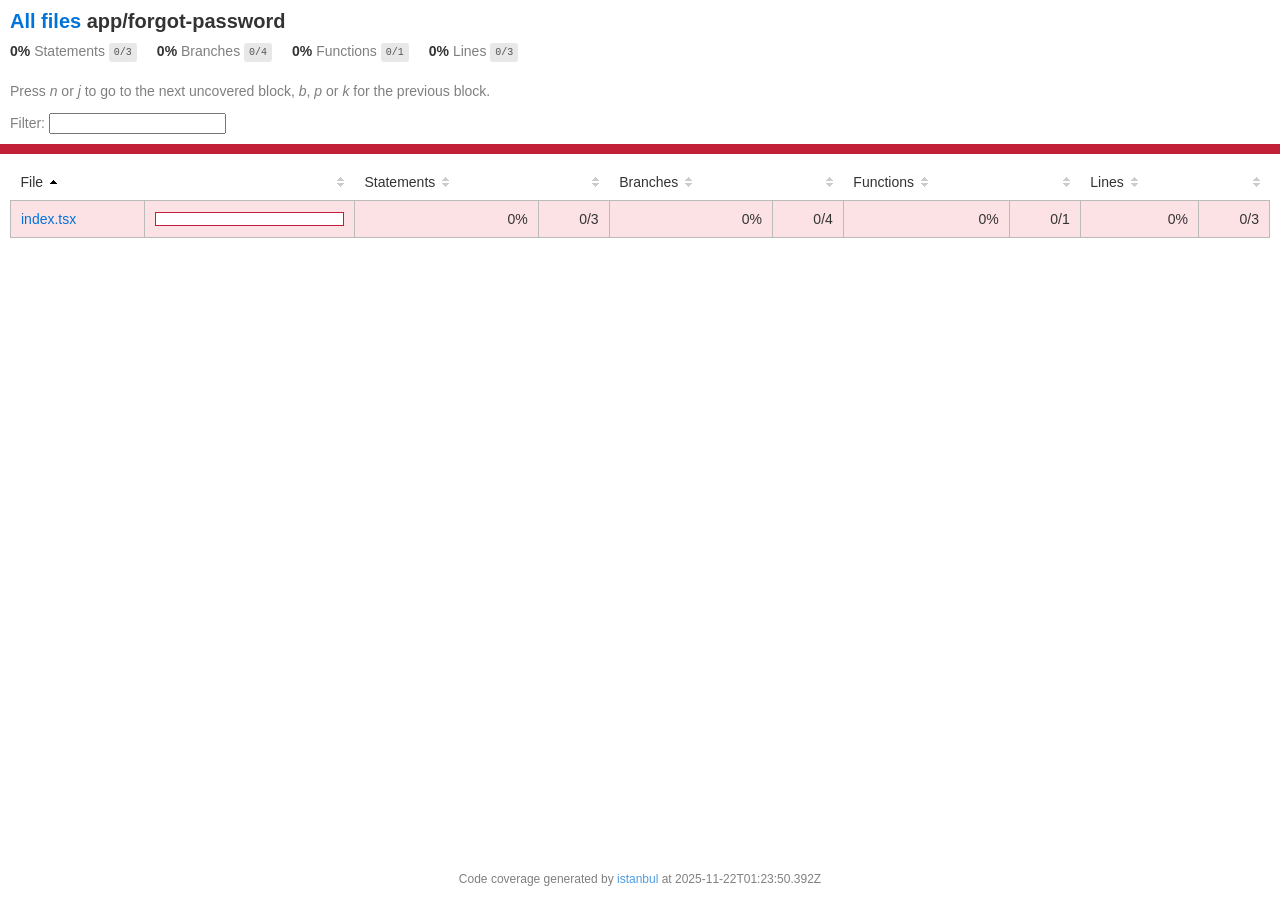
<file: farmacia/frontend/coverage/lcov-report/app/forgot-password/index.html>
<!doctype html>
<html lang="en">

<head>
    <title>Code coverage report for app/forgot-password</title>
    <meta charset="utf-8" />
    <link rel="stylesheet" href="../../prettify.css" />
    <link rel="stylesheet" href="../../base.css" />
    <link rel="shortcut icon" type="image/x-icon" href="../../favicon.png" />
    <meta name="viewport" content="width=device-width, initial-scale=1" />
    <style type='text/css'>
        .coverage-summary .sorter {
            background-image: url(../../sort-arrow-sprite.png);
        }
    </style>
</head>
    
<body>
<div class='wrapper'>
    <div class='pad1'>
        <h1><a href="../../index.html">All files</a> app/forgot-password</h1>
        <div class='clearfix'>
            
            <div class='fl pad1y space-right2'>
                <span class="strong">0% </span>
                <span class="quiet">Statements</span>
                <span class='fraction'>0/3</span>
            </div>
        
            
            <div class='fl pad1y space-right2'>
                <span class="strong">0% </span>
                <span class="quiet">Branches</span>
                <span class='fraction'>0/4</span>
            </div>
        
            
            <div class='fl pad1y space-right2'>
                <span class="strong">0% </span>
                <span class="quiet">Functions</span>
                <span class='fraction'>0/1</span>
            </div>
        
            
            <div class='fl pad1y space-right2'>
                <span class="strong">0% </span>
                <span class="quiet">Lines</span>
                <span class='fraction'>0/3</span>
            </div>
        
            
        </div>
        <p class="quiet">
            Press <em>n</em> or <em>j</em> to go to the next uncovered block, <em>b</em>, <em>p</em> or <em>k</em> for the previous block.
        </p>
        <template id="filterTemplate">
            <div class="quiet">
                Filter:
                <input type="search" id="fileSearch">
            </div>
        </template>
    </div>
    <div class='status-line low'></div>
    <div class="pad1">
<table class="coverage-summary">
<thead>
<tr>
   <th data-col="file" data-fmt="html" data-html="true" class="file">File</th>
   <th data-col="pic" data-type="number" data-fmt="html" data-html="true" class="pic"></th>
   <th data-col="statements" data-type="number" data-fmt="pct" class="pct">Statements</th>
   <th data-col="statements_raw" data-type="number" data-fmt="html" class="abs"></th>
   <th data-col="branches" data-type="number" data-fmt="pct" class="pct">Branches</th>
   <th data-col="branches_raw" data-type="number" data-fmt="html" class="abs"></th>
   <th data-col="functions" data-type="number" data-fmt="pct" class="pct">Functions</th>
   <th data-col="functions_raw" data-type="number" data-fmt="html" class="abs"></th>
   <th data-col="lines" data-type="number" data-fmt="pct" class="pct">Lines</th>
   <th data-col="lines_raw" data-type="number" data-fmt="html" class="abs"></th>
</tr>
</thead>
<tbody><tr>
	<td class="file low" data-value="index.tsx"><a href="index.tsx.html">index.tsx</a></td>
	<td data-value="0" class="pic low">
	<div class="chart"><div class="cover-fill" style="width: 0%"></div><div class="cover-empty" style="width: 100%"></div></div>
	</td>
	<td data-value="0" class="pct low">0%</td>
	<td data-value="3" class="abs low">0/3</td>
	<td data-value="0" class="pct low">0%</td>
	<td data-value="4" class="abs low">0/4</td>
	<td data-value="0" class="pct low">0%</td>
	<td data-value="1" class="abs low">0/1</td>
	<td data-value="0" class="pct low">0%</td>
	<td data-value="3" class="abs low">0/3</td>
	</tr>

</tbody>
</table>
</div>
                <div class='push'></div><!-- for sticky footer -->
            </div><!-- /wrapper -->
            <div class='footer quiet pad2 space-top1 center small'>
                Code coverage generated by
                <a href="https://istanbul.js.org/" target="_blank" rel="noopener noreferrer">istanbul</a>
                at 2025-11-22T01:23:50.392Z
            </div>
        <script src="../../prettify.js"></script>
        <script>
            window.onload = function () {
                prettyPrint();
            };
        </script>
        <script src="../../sorter.js"></script>
        <script src="../../block-navigation.js"></script>
    </body>
</html>
</file>
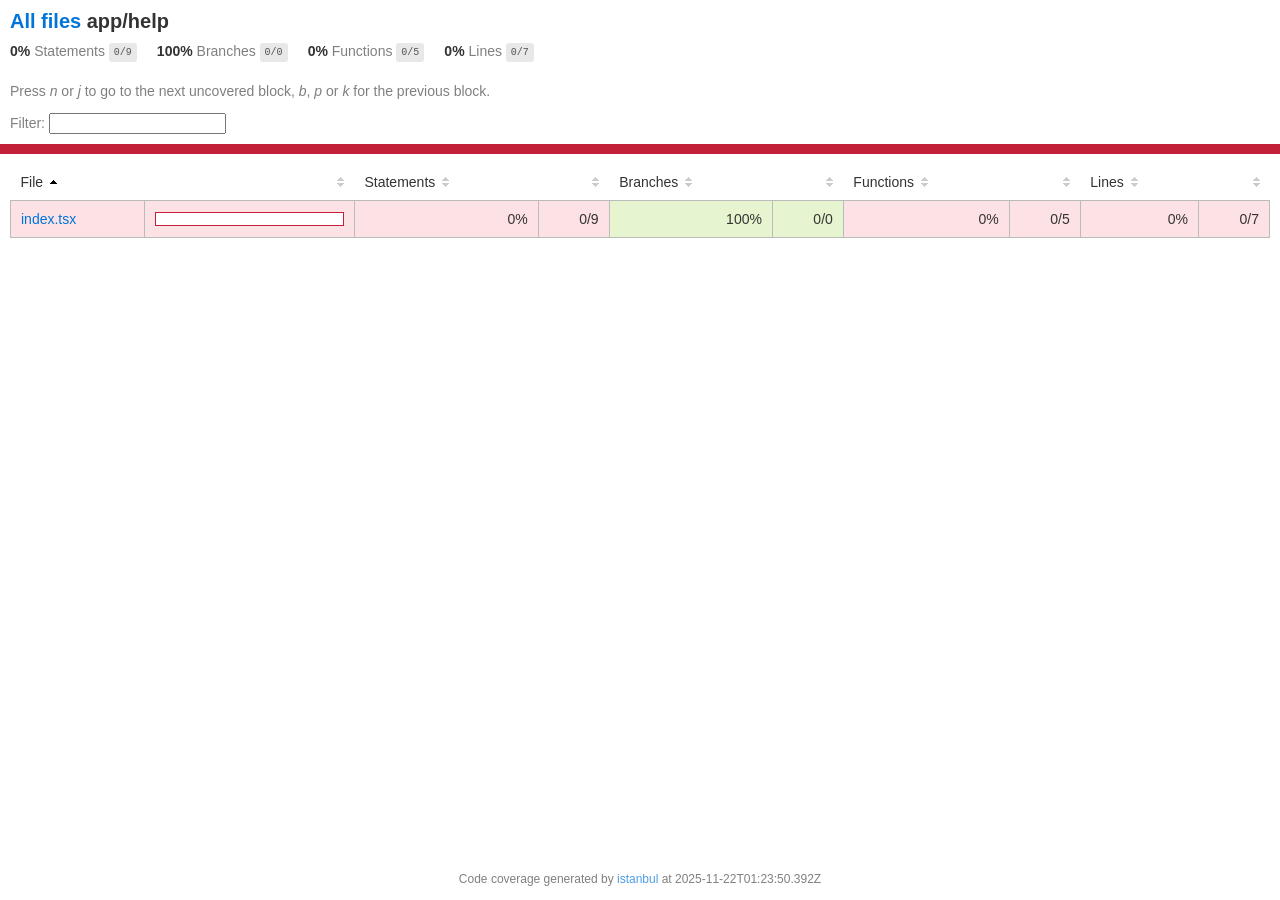
<file: farmacia/frontend/coverage/lcov-report/app/help/index.html>
<!doctype html>
<html lang="en">

<head>
    <title>Code coverage report for app/help</title>
    <meta charset="utf-8" />
    <link rel="stylesheet" href="../../prettify.css" />
    <link rel="stylesheet" href="../../base.css" />
    <link rel="shortcut icon" type="image/x-icon" href="../../favicon.png" />
    <meta name="viewport" content="width=device-width, initial-scale=1" />
    <style type='text/css'>
        .coverage-summary .sorter {
            background-image: url(../../sort-arrow-sprite.png);
        }
    </style>
</head>
    
<body>
<div class='wrapper'>
    <div class='pad1'>
        <h1><a href="../../index.html">All files</a> app/help</h1>
        <div class='clearfix'>
            
            <div class='fl pad1y space-right2'>
                <span class="strong">0% </span>
                <span class="quiet">Statements</span>
                <span class='fraction'>0/9</span>
            </div>
        
            
            <div class='fl pad1y space-right2'>
                <span class="strong">100% </span>
                <span class="quiet">Branches</span>
                <span class='fraction'>0/0</span>
            </div>
        
            
            <div class='fl pad1y space-right2'>
                <span class="strong">0% </span>
                <span class="quiet">Functions</span>
                <span class='fraction'>0/5</span>
            </div>
        
            
            <div class='fl pad1y space-right2'>
                <span class="strong">0% </span>
                <span class="quiet">Lines</span>
                <span class='fraction'>0/7</span>
            </div>
        
            
        </div>
        <p class="quiet">
            Press <em>n</em> or <em>j</em> to go to the next uncovered block, <em>b</em>, <em>p</em> or <em>k</em> for the previous block.
        </p>
        <template id="filterTemplate">
            <div class="quiet">
                Filter:
                <input type="search" id="fileSearch">
            </div>
        </template>
    </div>
    <div class='status-line low'></div>
    <div class="pad1">
<table class="coverage-summary">
<thead>
<tr>
   <th data-col="file" data-fmt="html" data-html="true" class="file">File</th>
   <th data-col="pic" data-type="number" data-fmt="html" data-html="true" class="pic"></th>
   <th data-col="statements" data-type="number" data-fmt="pct" class="pct">Statements</th>
   <th data-col="statements_raw" data-type="number" data-fmt="html" class="abs"></th>
   <th data-col="branches" data-type="number" data-fmt="pct" class="pct">Branches</th>
   <th data-col="branches_raw" data-type="number" data-fmt="html" class="abs"></th>
   <th data-col="functions" data-type="number" data-fmt="pct" class="pct">Functions</th>
   <th data-col="functions_raw" data-type="number" data-fmt="html" class="abs"></th>
   <th data-col="lines" data-type="number" data-fmt="pct" class="pct">Lines</th>
   <th data-col="lines_raw" data-type="number" data-fmt="html" class="abs"></th>
</tr>
</thead>
<tbody><tr>
	<td class="file low" data-value="index.tsx"><a href="index.tsx.html">index.tsx</a></td>
	<td data-value="0" class="pic low">
	<div class="chart"><div class="cover-fill" style="width: 0%"></div><div class="cover-empty" style="width: 100%"></div></div>
	</td>
	<td data-value="0" class="pct low">0%</td>
	<td data-value="9" class="abs low">0/9</td>
	<td data-value="100" class="pct high">100%</td>
	<td data-value="0" class="abs high">0/0</td>
	<td data-value="0" class="pct low">0%</td>
	<td data-value="5" class="abs low">0/5</td>
	<td data-value="0" class="pct low">0%</td>
	<td data-value="7" class="abs low">0/7</td>
	</tr>

</tbody>
</table>
</div>
                <div class='push'></div><!-- for sticky footer -->
            </div><!-- /wrapper -->
            <div class='footer quiet pad2 space-top1 center small'>
                Code coverage generated by
                <a href="https://istanbul.js.org/" target="_blank" rel="noopener noreferrer">istanbul</a>
                at 2025-11-22T01:23:50.392Z
            </div>
        <script src="../../prettify.js"></script>
        <script>
            window.onload = function () {
                prettyPrint();
            };
        </script>
        <script src="../../sorter.js"></script>
        <script src="../../block-navigation.js"></script>
    </body>
</html>
</file>
<file: farmacia/frontend/coverage/lcov-report/prettify.css>
.pln{color:#000}@media screen{.str{color:#080}.kwd{color:#008}.com{color:#800}.typ{color:#606}.lit{color:#066}.pun,.opn,.clo{color:#660}.tag{color:#008}.atn{color:#606}.atv{color:#080}.dec,.var{color:#606}.fun{color:red}}@media print,projection{.str{color:#060}.kwd{color:#006;font-weight:bold}.com{color:#600;font-style:italic}.typ{color:#404;font-weight:bold}.lit{color:#044}.pun,.opn,.clo{color:#440}.tag{color:#006;font-weight:bold}.atn{color:#404}.atv{color:#060}}pre.prettyprint{padding:2px;border:1px solid #888}ol.linenums{margin-top:0;margin-bottom:0}li.L0,li.L1,li.L2,li.L3,li.L5,li.L6,li.L7,li.L8{list-style-type:none}li.L1,li.L3,li.L5,li.L7,li.L9{background:#eee}
</file>
<file: farmacia/frontend/coverage/lcov-report/base.css>
body, html {
  margin:0; padding: 0;
  height: 100%;
}
body {
    font-family: Helvetica Neue, Helvetica, Arial;
    font-size: 14px;
    color:#333;
}
.small { font-size: 12px; }
*, *:after, *:before {
  -webkit-box-sizing:border-box;
     -moz-box-sizing:border-box;
          box-sizing:border-box;
  }
h1 { font-size: 20px; margin: 0;}
h2 { font-size: 14px; }
pre {
    font: 12px/1.4 Consolas, "Liberation Mono", Menlo, Courier, monospace;
    margin: 0;
    padding: 0;
    -moz-tab-size: 2;
    -o-tab-size:  2;
    tab-size: 2;
}
a { color:#0074D9; text-decoration:none; }
a:hover { text-decoration:underline; }
.strong { font-weight: bold; }
.space-top1 { padding: 10px 0 0 0; }
.pad2y { padding: 20px 0; }
.pad1y { padding: 10px 0; }
.pad2x { padding: 0 20px; }
.pad2 { padding: 20px; }
.pad1 { padding: 10px; }
.space-left2 { padding-left:55px; }
.space-right2 { padding-right:20px; }
.center { text-align:center; }
.clearfix { display:block; }
.clearfix:after {
  content:'';
  display:block;
  height:0;
  clear:both;
  visibility:hidden;
  }
.fl { float: left; }
@media only screen and (max-width:640px) {
  .col3 { width:100%; max-width:100%; }
  .hide-mobile { display:none!important; }
}

.quiet {
  color: #7f7f7f;
  color: rgba(0,0,0,0.5);
}
.quiet a { opacity: 0.7; }

.fraction {
  font-family: Consolas, 'Liberation Mono', Menlo, Courier, monospace;
  font-size: 10px;
  color: #555;
  background: #E8E8E8;
  padding: 4px 5px;
  border-radius: 3px;
  vertical-align: middle;
}

div.path a:link, div.path a:visited { color: #333; }
table.coverage {
  border-collapse: collapse;
  margin: 10px 0 0 0;
  padding: 0;
}

table.coverage td {
  margin: 0;
  padding: 0;
  vertical-align: top;
}
table.coverage td.line-count {
    text-align: right;
    padding: 0 5px 0 20px;
}
table.coverage td.line-coverage {
    text-align: right;
    padding-right: 10px;
    min-width:20px;
}

table.coverage td span.cline-any {
    display: inline-block;
    padding: 0 5px;
    width: 100%;
}
.missing-if-branch {
    display: inline-block;
    margin-right: 5px;
    border-radius: 3px;
    position: relative;
    padding: 0 4px;
    background: #333;
    color: yellow;
}

.skip-if-branch {
    display: none;
    margin-right: 10px;
    position: relative;
    padding: 0 4px;
    background: #ccc;
    color: white;
}
.missing-if-branch .typ, .skip-if-branch .typ {
    color: inherit !important;
}
.coverage-summary {
  border-collapse: collapse;
  width: 100%;
}
.coverage-summary tr { border-bottom: 1px solid #bbb; }
.keyline-all { border: 1px solid #ddd; }
.coverage-summary td, .coverage-summary th { padding: 10px; }
.coverage-summary tbody { border: 1px solid #bbb; }
.coverage-summary td { border-right: 1px solid #bbb; }
.coverage-summary td:last-child { border-right: none; }
.coverage-summary th {
  text-align: left;
  font-weight: normal;
  white-space: nowrap;
}
.coverage-summary th.file { border-right: none !important; }
.coverage-summary th.pct { }
.coverage-summary th.pic,
.coverage-summary th.abs,
.coverage-summary td.pct,
.coverage-summary td.abs { text-align: right; }
.coverage-summary td.file { white-space: nowrap;  }
.coverage-summary td.pic { min-width: 120px !important;  }
.coverage-summary tfoot td { }

.coverage-summary .sorter {
    height: 10px;
    width: 7px;
    display: inline-block;
    margin-left: 0.5em;
    background: url(sort-arrow-sprite.png) no-repeat scroll 0 0 transparent;
}
.coverage-summary .sorted .sorter {
    background-position: 0 -20px;
}
.coverage-summary .sorted-desc .sorter {
    background-position: 0 -10px;
}
.status-line {  height: 10px; }
/* yellow */
.cbranch-no { background: yellow !important; color: #111; }
/* dark red */
.red.solid, .status-line.low, .low .cover-fill { background:#C21F39 }
.low .chart { border:1px solid #C21F39 }
.highlighted,
.highlighted .cstat-no, .highlighted .fstat-no, .highlighted .cbranch-no{
  background: #C21F39 !important;
}
/* medium red */
.cstat-no, .fstat-no, .cbranch-no, .cbranch-no { background:#F6C6CE }
/* light red */
.low, .cline-no { background:#FCE1E5 }
/* light green */
.high, .cline-yes { background:rgb(230,245,208) }
/* medium green */
.cstat-yes { background:rgb(161,215,106) }
/* dark green */
.status-line.high, .high .cover-fill { background:rgb(77,146,33) }
.high .chart { border:1px solid rgb(77,146,33) }
/* dark yellow (gold) */
.status-line.medium, .medium .cover-fill { background: #f9cd0b; }
.medium .chart { border:1px solid #f9cd0b; }
/* light yellow */
.medium { background: #fff4c2; }

.cstat-skip { background: #ddd; color: #111; }
.fstat-skip { background: #ddd; color: #111 !important; }
.cbranch-skip { background: #ddd !important; color: #111; }

span.cline-neutral { background: #eaeaea; }

.coverage-summary td.empty {
    opacity: .5;
    padding-top: 4px;
    padding-bottom: 4px;
    line-height: 1;
    color: #888;
}

.cover-fill, .cover-empty {
  display:inline-block;
  height: 12px;
}
.chart {
  line-height: 0;
}
.cover-empty {
    background: white;
}
.cover-full {
    border-right: none !important;
}
pre.prettyprint {
    border: none !important;
    padding: 0 !important;
    margin: 0 !important;
}
.com { color: #999 !important; }
.ignore-none { color: #999; font-weight: normal; }

.wrapper {
  min-height: 100%;
  height: auto !important;
  height: 100%;
  margin: 0 auto -48px;
}
.footer, .push {
  height: 48px;
}
</file>
